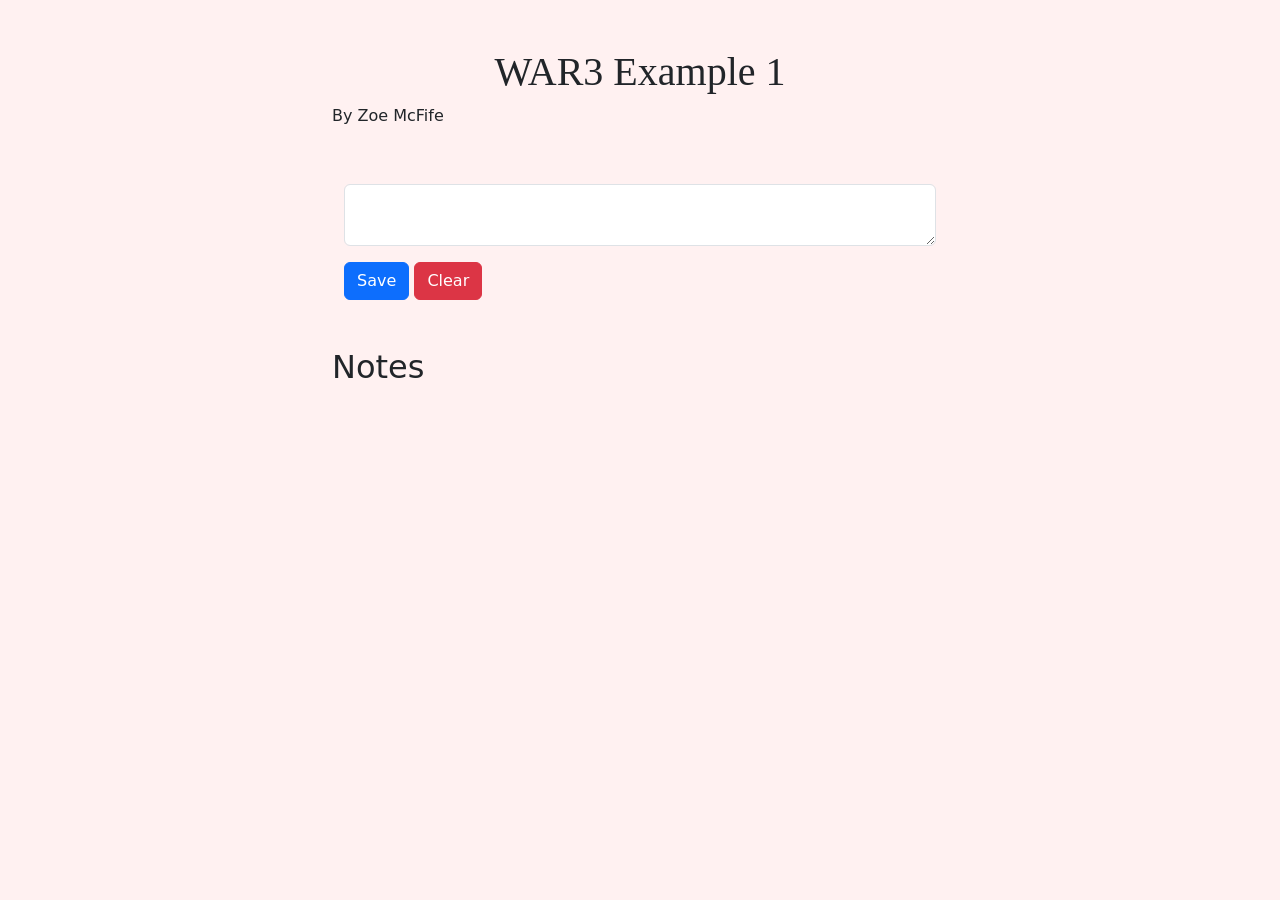
<file: Web Architectures/excercises/2026-10-08/index.html>
<!DOCTYPE html>
<html lang="en">
<head>
    <meta charset="UTF-8">
    <title>Uwu</title>
    <link href="https://cdn.jsdelivr.net/npm/bootstrap@5.3.8/dist/css/bootstrap.min.css" rel="stylesheet" integrity="sha384-sRIl4kxILFvY47J16cr9ZwB07vP4J8+LH7qKQnuqkuIAvNWLzeN8tE5YBujZqJLB" crossorigin="anonymous">
    <script src="https://cdn.jsdelivr.net/npm/bootstrap@5.3.8/dist/js/bootstrap.bundle.min.js" integrity="sha384-FKyoEForCGlyvwx9Hj09JcYn3nv7wiPVlz7YYwJrWVcXK/BmnVDxM+D2scQbITxI" crossorigin="anonymous"></script>
    <script src="script.js" defer></script>
    <link rel="preconnect" href="https://fonts.googleapis.com">
    <link rel="preconnect" href="https://fonts.gstatic.com" crossorigin>
    <link href="https://fonts.googleapis.com/css2?family=Isometra&family=Libre+Barcode+128+Text&display=swap" rel="stylesheet">
    <link rel="stylesheet" href="style.css">
</head>
<body>
    <div class="container col-6 mt-5">
        <h1 class="isometra-regular text-center">WAR3 Example 1</h1>
        <p>By Zoe McFife</p>
        <div class="container mb-5">
            <label for="content"></label><textarea id="content" class="form-control mt-3 mb-3">

            </textarea>
            <button id="saveBtn" class="btn btn-primary">Save</button>
            <button id="clearBtn" class="btn btn-danger">Clear</button>
        </div>

        <h2>Notes</h2>

        <div id="notes" class="container mt-3 mb-3"></div>
    </div>

</body>
</html>
</file>
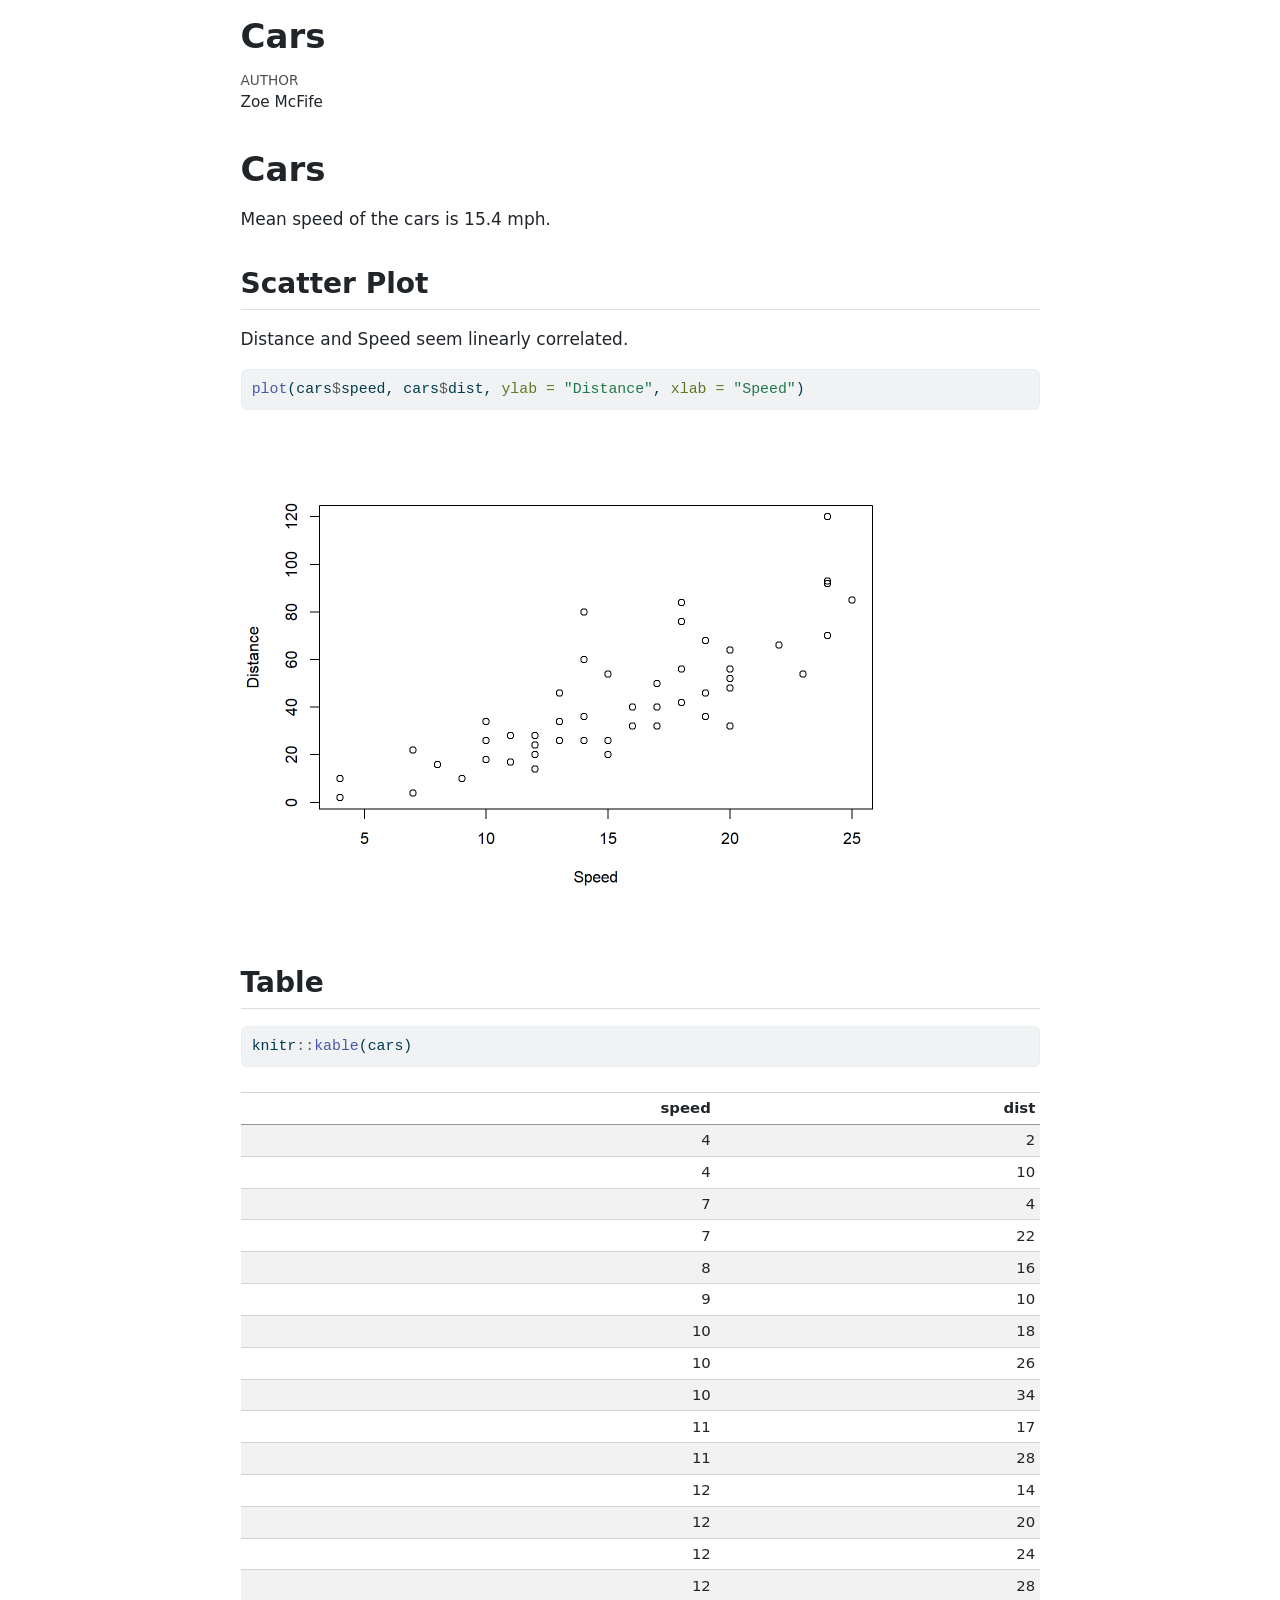
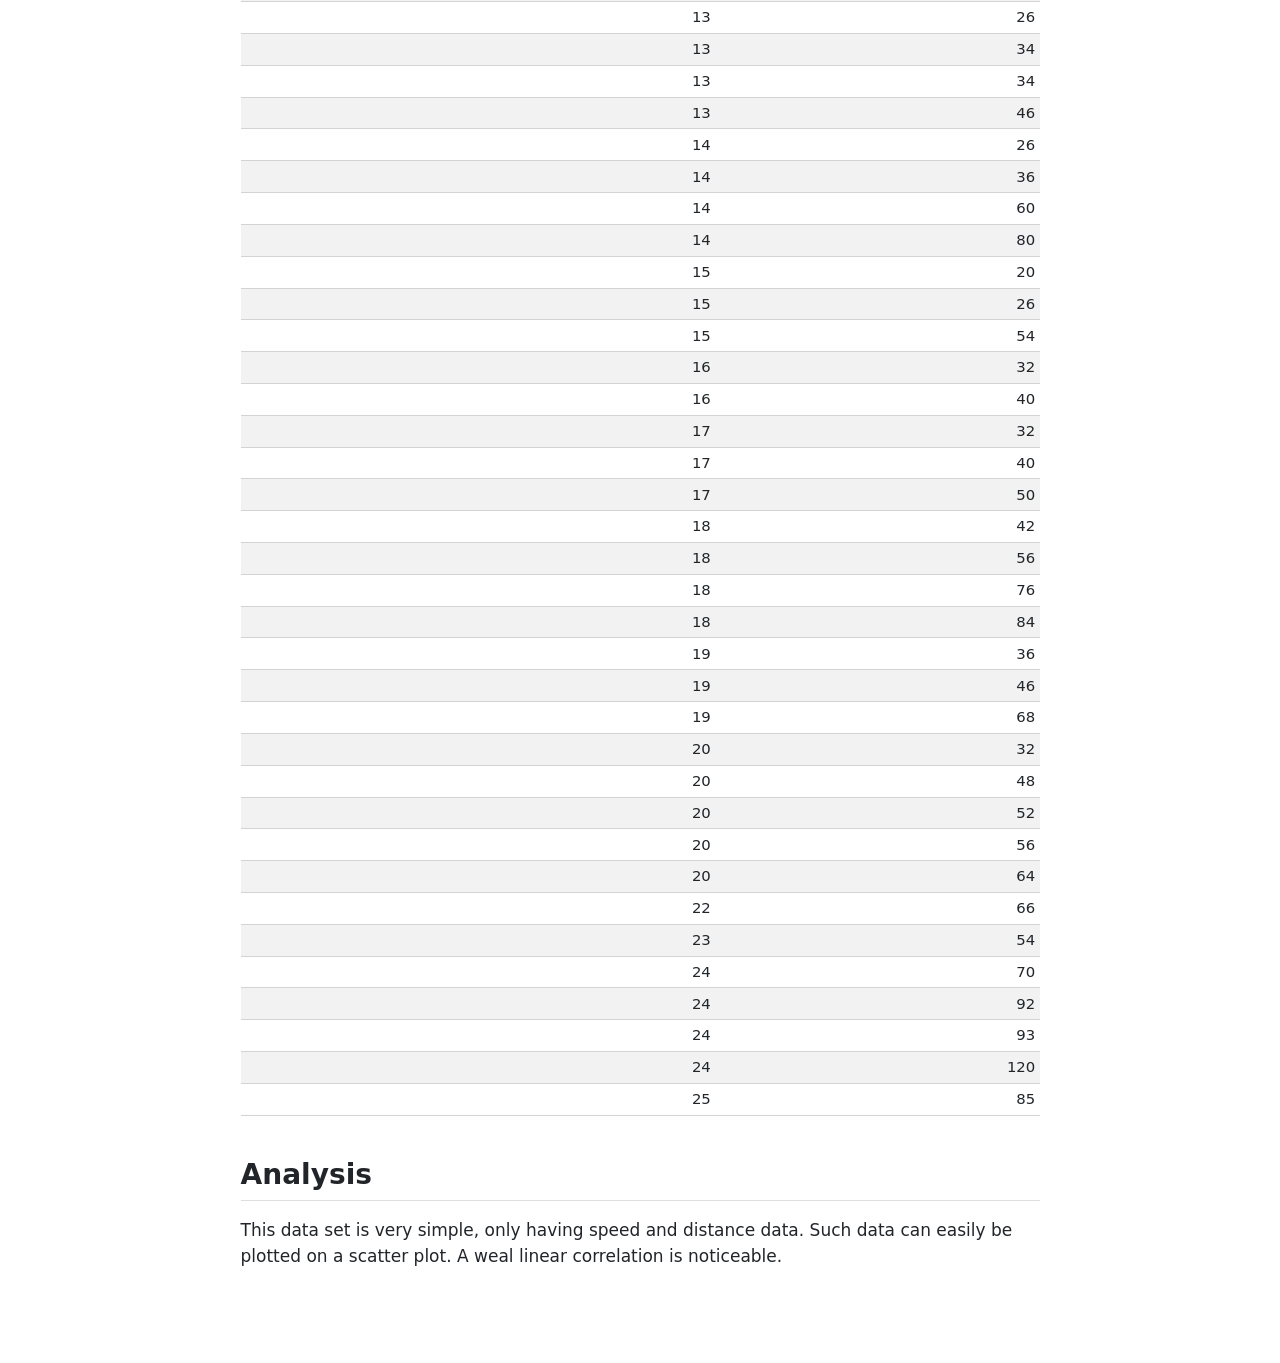
<file: Statistics/2026-10-06/cars.html>
<!DOCTYPE html>
<html xmlns="http://www.w3.org/1999/xhtml" lang="en" xml:lang="en"><head>

<meta charset="utf-8">
<meta name="generator" content="quarto-1.10.18">

<meta name="viewport" content="width=device-width, initial-scale=1.0, user-scalable=yes">

<meta name="author" content="Zoe McFife">

<title>Cars</title>
<style>
/* Default styles provided by pandoc.
** See https://pandoc.org/MANUAL.html#variables-for-html for config info.
*/
span.smallcaps{font-variant: small-caps;}
div.columns{display: flex; gap: 1.5em;}
div.column{flex: auto;}
@media screen {
div.columns{gap: min(4vw, 1.5em);}
div.column{overflow-x: auto;}
}
div.hanging-indent{margin-left: 1.5em; text-indent: -1.5em;}
ul.task-list{list-style: none;}
ul.task-list li input[type="checkbox"] {
  width: 0.8em;
  margin: 0 0.8em 0.2em -1em; /* quarto-specific, see https://github.com/quarto-dev/quarto-cli/issues/4556 */ 
  vertical-align: middle;
}
/* CSS for syntax highlighting */
html { -webkit-text-size-adjust: 100%; }
pre > code.sourceCode { white-space: pre; position: relative; }
pre > code.sourceCode > span { display: inline-block; line-height: 1.25; }
pre > code.sourceCode > span:empty { height: 1.2em; }
.sourceCode { overflow: visible; }
code.sourceCode > span { color: inherit; text-decoration: inherit; }
div.sourceCode { margin: 1em 0; }
pre.sourceCode { margin: 0; }
@media screen {
div.sourceCode { overflow: auto; }
}
@media print {
pre > code.sourceCode { white-space: pre-wrap; }
pre > code.sourceCode > span { text-indent: -5em; padding-left: 5em; }
}
pre.numberSource code
  { counter-reset: source-line 0; }
pre.numberSource code > span
  { position: relative; left: -4em; counter-increment: source-line; }
pre.numberSource code > span > a:first-child::before
  { content: counter(source-line);
    position: relative; left: -1em; text-align: right; vertical-align: baseline;
    border: none; display: inline-block;
    -webkit-touch-callout: none; -webkit-user-select: none;
    -khtml-user-select: none; -moz-user-select: none;
    -ms-user-select: none; user-select: none;
    padding: 0 4px; width: 4em;
  }
pre.numberSource { margin-left: 3em;  padding-left: 4px; }
div.sourceCode
  {   }
@media screen {
pre > code.sourceCode > span > a:first-child::before { text-decoration: underline; }
}
</style>


<script src="cars_files/libs/clipboard/clipboard.min.js"></script>
<script src="cars_files/libs/quarto-html/quarto.js" type="module"></script>
<script src="cars_files/libs/quarto-html/tabsets/tabsets.js" type="module"></script>
<script src="cars_files/libs/quarto-html/popper.min.js"></script>
<script src="cars_files/libs/quarto-html/tippy.umd.min.js"></script>
<script src="cars_files/libs/quarto-html/anchor.min.js"></script>
<link href="cars_files/libs/quarto-html/tippy.css" rel="stylesheet">
<link href="cars_files/libs/quarto-html/quarto-syntax-highlighting-64a204ab8560d761af7679ceaba22944.css" rel="stylesheet" id="quarto-text-highlighting-styles">
<script src="cars_files/libs/bootstrap/bootstrap.min.js"></script>
<link href="cars_files/libs/bootstrap/bootstrap-icons.css" rel="stylesheet">
<link href="cars_files/libs/bootstrap/bootstrap-215b371544c282197b31c8aa00ce3677.min.css" rel="stylesheet" append-hash="true" id="quarto-bootstrap" data-mode="light">


</head>

<body class="fullcontent quarto-light">

<div id="quarto-content" class="page-columns page-rows-contents page-layout-article">

<main class="content" id="quarto-document-content">

<header id="title-block-header" class="quarto-title-block default">
<div class="quarto-title">
<h1 class="title">Cars</h1>
</div>



<div class="quarto-title-meta">

    <div>
    <div class="quarto-title-meta-heading">Author</div>
    <div class="quarto-title-meta-contents">
             <p>Zoe McFife </p>
          </div>
  </div>
    
  
    
  </div>
  


</header>


<section id="cars" class="level1">
<h1>Cars</h1>
<p>Mean speed of the cars is 15.4 mph.</p>
<section id="scatter-plot" class="level2">
<h2 class="anchored" data-anchor-id="scatter-plot">Scatter Plot</h2>
<p>Distance and Speed seem linearly correlated.</p>
<div class="cell">
<div class="code-copy-outer-scaffold"><div class="sourceCode cell-code" id="cb1"><pre class="sourceCode r code-with-copy"><code class="sourceCode r"><span id="cb1-1"><a href="#cb1-1" aria-hidden="true" tabindex="-1"></a><span class="fu">plot</span>(cars<span class="sc">$</span>speed, cars<span class="sc">$</span>dist, <span class="at">ylab =</span> <span class="st">"Distance"</span>, <span class="at">xlab =</span> <span class="st">"Speed"</span>)</span></code></pre></div><button title="Copy to Clipboard" class="code-copy-button"><i class="bi"></i></button></div>
<div class="cell-output-display">
<div>
<figure class="figure">
<p><img src="cars_files/figure-html/cars-1.png" class="img-fluid figure-img" width="672"></p>
</figure>
</div>
</div>
</div>
</section>
<section id="table" class="level2">
<h2 class="anchored" data-anchor-id="table">Table</h2>
<div class="cell">
<div class="code-copy-outer-scaffold"><div class="sourceCode cell-code" id="cb2"><pre class="sourceCode r code-with-copy"><code class="sourceCode r"><span id="cb2-1"><a href="#cb2-1" aria-hidden="true" tabindex="-1"></a>knitr<span class="sc">::</span><span class="fu">kable</span>(cars)</span></code></pre></div><button title="Copy to Clipboard" class="code-copy-button"><i class="bi"></i></button></div>
<div class="cell-output-display">
<table class="caption-top table table-sm table-striped small">
<thead>
<tr class="header">
<th style="text-align: right;">speed</th>
<th style="text-align: right;">dist</th>
</tr>
</thead>
<tbody>
<tr class="odd">
<td style="text-align: right;">4</td>
<td style="text-align: right;">2</td>
</tr>
<tr class="even">
<td style="text-align: right;">4</td>
<td style="text-align: right;">10</td>
</tr>
<tr class="odd">
<td style="text-align: right;">7</td>
<td style="text-align: right;">4</td>
</tr>
<tr class="even">
<td style="text-align: right;">7</td>
<td style="text-align: right;">22</td>
</tr>
<tr class="odd">
<td style="text-align: right;">8</td>
<td style="text-align: right;">16</td>
</tr>
<tr class="even">
<td style="text-align: right;">9</td>
<td style="text-align: right;">10</td>
</tr>
<tr class="odd">
<td style="text-align: right;">10</td>
<td style="text-align: right;">18</td>
</tr>
<tr class="even">
<td style="text-align: right;">10</td>
<td style="text-align: right;">26</td>
</tr>
<tr class="odd">
<td style="text-align: right;">10</td>
<td style="text-align: right;">34</td>
</tr>
<tr class="even">
<td style="text-align: right;">11</td>
<td style="text-align: right;">17</td>
</tr>
<tr class="odd">
<td style="text-align: right;">11</td>
<td style="text-align: right;">28</td>
</tr>
<tr class="even">
<td style="text-align: right;">12</td>
<td style="text-align: right;">14</td>
</tr>
<tr class="odd">
<td style="text-align: right;">12</td>
<td style="text-align: right;">20</td>
</tr>
<tr class="even">
<td style="text-align: right;">12</td>
<td style="text-align: right;">24</td>
</tr>
<tr class="odd">
<td style="text-align: right;">12</td>
<td style="text-align: right;">28</td>
</tr>
<tr class="even">
<td style="text-align: right;">13</td>
<td style="text-align: right;">26</td>
</tr>
<tr class="odd">
<td style="text-align: right;">13</td>
<td style="text-align: right;">34</td>
</tr>
<tr class="even">
<td style="text-align: right;">13</td>
<td style="text-align: right;">34</td>
</tr>
<tr class="odd">
<td style="text-align: right;">13</td>
<td style="text-align: right;">46</td>
</tr>
<tr class="even">
<td style="text-align: right;">14</td>
<td style="text-align: right;">26</td>
</tr>
<tr class="odd">
<td style="text-align: right;">14</td>
<td style="text-align: right;">36</td>
</tr>
<tr class="even">
<td style="text-align: right;">14</td>
<td style="text-align: right;">60</td>
</tr>
<tr class="odd">
<td style="text-align: right;">14</td>
<td style="text-align: right;">80</td>
</tr>
<tr class="even">
<td style="text-align: right;">15</td>
<td style="text-align: right;">20</td>
</tr>
<tr class="odd">
<td style="text-align: right;">15</td>
<td style="text-align: right;">26</td>
</tr>
<tr class="even">
<td style="text-align: right;">15</td>
<td style="text-align: right;">54</td>
</tr>
<tr class="odd">
<td style="text-align: right;">16</td>
<td style="text-align: right;">32</td>
</tr>
<tr class="even">
<td style="text-align: right;">16</td>
<td style="text-align: right;">40</td>
</tr>
<tr class="odd">
<td style="text-align: right;">17</td>
<td style="text-align: right;">32</td>
</tr>
<tr class="even">
<td style="text-align: right;">17</td>
<td style="text-align: right;">40</td>
</tr>
<tr class="odd">
<td style="text-align: right;">17</td>
<td style="text-align: right;">50</td>
</tr>
<tr class="even">
<td style="text-align: right;">18</td>
<td style="text-align: right;">42</td>
</tr>
<tr class="odd">
<td style="text-align: right;">18</td>
<td style="text-align: right;">56</td>
</tr>
<tr class="even">
<td style="text-align: right;">18</td>
<td style="text-align: right;">76</td>
</tr>
<tr class="odd">
<td style="text-align: right;">18</td>
<td style="text-align: right;">84</td>
</tr>
<tr class="even">
<td style="text-align: right;">19</td>
<td style="text-align: right;">36</td>
</tr>
<tr class="odd">
<td style="text-align: right;">19</td>
<td style="text-align: right;">46</td>
</tr>
<tr class="even">
<td style="text-align: right;">19</td>
<td style="text-align: right;">68</td>
</tr>
<tr class="odd">
<td style="text-align: right;">20</td>
<td style="text-align: right;">32</td>
</tr>
<tr class="even">
<td style="text-align: right;">20</td>
<td style="text-align: right;">48</td>
</tr>
<tr class="odd">
<td style="text-align: right;">20</td>
<td style="text-align: right;">52</td>
</tr>
<tr class="even">
<td style="text-align: right;">20</td>
<td style="text-align: right;">56</td>
</tr>
<tr class="odd">
<td style="text-align: right;">20</td>
<td style="text-align: right;">64</td>
</tr>
<tr class="even">
<td style="text-align: right;">22</td>
<td style="text-align: right;">66</td>
</tr>
<tr class="odd">
<td style="text-align: right;">23</td>
<td style="text-align: right;">54</td>
</tr>
<tr class="even">
<td style="text-align: right;">24</td>
<td style="text-align: right;">70</td>
</tr>
<tr class="odd">
<td style="text-align: right;">24</td>
<td style="text-align: right;">92</td>
</tr>
<tr class="even">
<td style="text-align: right;">24</td>
<td style="text-align: right;">93</td>
</tr>
<tr class="odd">
<td style="text-align: right;">24</td>
<td style="text-align: right;">120</td>
</tr>
<tr class="even">
<td style="text-align: right;">25</td>
<td style="text-align: right;">85</td>
</tr>
</tbody>
</table>
</div>
</div>
</section>
<section id="analysis" class="level2">
<h2 class="anchored" data-anchor-id="analysis">Analysis</h2>
<p>This data set is very simple, only having speed and distance data. Such data can easily be plotted on a scatter plot. A weal linear correlation is noticeable.</p>
</section>
</section>

</main>
<!-- /main column -->
<script id="quarto-html-after-body" type="application/javascript">
  window.document.addEventListener("DOMContentLoaded", function (event) {
    const icon = "";
    const anchorJS = new window.AnchorJS();
    anchorJS.options = {
      placement: 'right',
      icon: icon
    };
    anchorJS.add('.anchored');
    const isCodeAnnotation = (el) => {
      for (const clz of el.classList) {
        if (clz.startsWith('code-annotation-')) {                     
          return true;
        }
      }
      return false;
    }
    const onCopySuccess = function(e) {
      // button target
      const button = e.trigger;
      // don't keep focus
      button.blur();
      // flash "checked"
      button.classList.add('code-copy-button-checked');
      var currentTitle = button.getAttribute("title");
      button.setAttribute("title", "Copied!");
      let tooltip;
      if (window.bootstrap) {
        button.setAttribute("data-bs-toggle", "tooltip");
        button.setAttribute("data-bs-placement", "left");
        button.setAttribute("data-bs-title", "Copied!");
        tooltip = new bootstrap.Tooltip(button, 
          { trigger: "manual", 
            customClass: "code-copy-button-tooltip",
            offset: [0, -8]});
        tooltip.show();    
      }
      setTimeout(function() {
        if (tooltip) {
          tooltip.hide();
          button.removeAttribute("data-bs-title");
          button.removeAttribute("data-bs-toggle");
          button.removeAttribute("data-bs-placement");
        }
        button.setAttribute("title", currentTitle);
        button.classList.remove('code-copy-button-checked');
      }, 1000);
      // clear code selection
      e.clearSelection();
    }
    const getTextToCopy = function(trigger) {
      const outerScaffold = trigger.parentElement.cloneNode(true);
      const codeEl = outerScaffold.querySelector('code');
      for (const childEl of codeEl.children) {
        if (isCodeAnnotation(childEl)) {
          childEl.remove();
        }
      }
      return codeEl.innerText;
    }
    const clipboard = new window.ClipboardJS('.code-copy-button:not([data-in-quarto-modal])', {
      text: getTextToCopy
    });
    clipboard.on('success', onCopySuccess);
    if (window.document.getElementById('quarto-embedded-source-code-modal')) {
      const clipboardModal = new window.ClipboardJS('.code-copy-button[data-in-quarto-modal]', {
        text: getTextToCopy,
        container: window.document.getElementById('quarto-embedded-source-code-modal')
      });
      clipboardModal.on('success', onCopySuccess);
    }
      var localhostRegex = new RegExp(/^(?:http|https):\/\/localhost\:?[0-9]*\//);
      var mailtoRegex = new RegExp(/^mailto:/);
        var filterRegex = new RegExp('/' + window.location.host + '/');
      var isInternal = (href) => {
          return filterRegex.test(href) || localhostRegex.test(href) || mailtoRegex.test(href);
      }
      // Inspect non-navigation links and adorn them if external
     var links = window.document.querySelectorAll('a[href]:not(.nav-link):not(.navbar-brand):not(.toc-action):not(.sidebar-link):not(.sidebar-item-toggle):not(.pagination-link):not(.no-external):not([aria-hidden]):not(.dropdown-item):not(.quarto-navigation-tool):not(.about-link)');
      for (var i=0; i<links.length; i++) {
        const link = links[i];
        if (!isInternal(link.href)) {
          // undo the damage that might have been done by quarto-nav.js in the case of
          // links that we want to consider external
          if (link.dataset.originalHref !== undefined) {
            link.href = link.dataset.originalHref;
          }
        }
      }
    function tippyHover(el, contentFn, onTriggerFn, onUntriggerFn) {
      const config = {
        allowHTML: true,
        maxWidth: 500,
        delay: 100,
        arrow: false,
        appendTo: function(el) {
            return el.parentElement;
        },
        interactive: true,
        interactiveBorder: 10,
        theme: 'quarto',
        placement: 'bottom-start',
      };
      if (contentFn) {
        config.content = contentFn;
      }
      if (onTriggerFn) {
        config.onTrigger = onTriggerFn;
      }
      if (onUntriggerFn) {
        config.onUntrigger = onUntriggerFn;
      }
      window.tippy(el, config); 
    }
    const noterefs = window.document.querySelectorAll('a[role="doc-noteref"]');
    for (var i=0; i<noterefs.length; i++) {
      const ref = noterefs[i];
      tippyHover(ref, function() {
        // use id or data attribute instead here
        let href = ref.getAttribute('data-footnote-href') || ref.getAttribute('href');
        try { href = new URL(href).hash; } catch {}
        const id = href.replace(/^#\/?/, "");
        const note = window.document.getElementById(id);
        if (note) {
          return note.innerHTML;
        } else {
          return "";
        }
      });
    }
    const xrefs = window.document.querySelectorAll('a.quarto-xref');
    const processXRef = (id, note) => {
      // Strip column container classes
      const stripColumnClz = (el) => {
        el.classList.remove("page-full", "page-columns");
        if (el.children) {
          for (const child of el.children) {
            stripColumnClz(child);
          }
        }
      }
      stripColumnClz(note)
      if (id === null || id.startsWith('sec-')) {
        // Special case sections, only their first couple elements
        const container = document.createElement("div");
        if (note.children && note.children.length > 2) {
          container.appendChild(note.children[0].cloneNode(true));
          for (let i = 1; i < note.children.length; i++) {
            const child = note.children[i];
            if (child.tagName === "P" && child.innerText === "") {
              continue;
            } else {
              container.appendChild(child.cloneNode(true));
              break;
            }
          }
          if (window.Quarto?.typesetMath) {
            window.Quarto.typesetMath(container);
          }
          return container.innerHTML
        } else {
          if (window.Quarto?.typesetMath) {
            window.Quarto.typesetMath(note);
          }
          return note.innerHTML;
        }
      } else {
        // Remove any anchor links if they are present
        const anchorLink = note.querySelector('a.anchorjs-link');
        if (anchorLink) {
          anchorLink.remove();
        }
        if (window.Quarto?.typesetMath) {
          window.Quarto.typesetMath(note);
        }
        if (note.classList.contains("callout")) {
          return note.outerHTML;
        } else {
          return note.innerHTML;
        }
      }
    }
    for (var i=0; i<xrefs.length; i++) {
      const xref = xrefs[i];
      tippyHover(xref, undefined, function(instance) {
        instance.disable();
        let url = xref.getAttribute('href');
        let hash = undefined; 
        if (url.startsWith('#')) {
          hash = url;
        } else {
          try { hash = new URL(url).hash; } catch {}
        }
        if (hash) {
          const id = hash.replace(/^#\/?/, "");
          const note = window.document.getElementById(id);
          if (note !== null) {
            try {
              const html = processXRef(id, note.cloneNode(true));
              instance.setContent(html);
            } finally {
              instance.enable();
              instance.show();
            }
          } else {
            // See if we can fetch this
            fetch(url.split('#')[0])
            .then(res => res.text())
            .then(html => {
              const parser = new DOMParser();
              const htmlDoc = parser.parseFromString(html, "text/html");
              const note = htmlDoc.getElementById(id);
              if (note !== null) {
                const html = processXRef(id, note);
                instance.setContent(html);
              } 
            }).finally(() => {
              instance.enable();
              instance.show();
            });
          }
        } else {
          // See if we can fetch a full url (with no hash to target)
          // This is a special case and we should probably do some content thinning / targeting
          fetch(url)
          .then(res => res.text())
          .then(html => {
            const parser = new DOMParser();
            const htmlDoc = parser.parseFromString(html, "text/html");
            const note = htmlDoc.querySelector('main.content');
            if (note !== null) {
              // This should only happen for chapter cross references
              // (since there is no id in the URL)
              // remove the first header
              if (note.children.length > 0 && note.children[0].tagName === "HEADER") {
                note.children[0].remove();
              }
              const html = processXRef(null, note);
              instance.setContent(html);
            } 
          }).finally(() => {
            instance.enable();
            instance.show();
          });
        }
      }, function(instance) {
      });
    }
        let selectedAnnoteEl;
        const selectorForAnnotation = ( cell, annotation) => {
          let cellAttr = 'data-code-cell="' + cell + '"';
          let lineAttr = 'data-code-annotation="' +  annotation + '"';
          const selector = 'span[' + cellAttr + '][' + lineAttr + ']';
          return selector;
        }
        const selectCodeLines = (annoteEl) => {
          const doc = window.document;
          const targetCell = annoteEl.getAttribute("data-target-cell");
          const targetAnnotation = annoteEl.getAttribute("data-target-annotation");
          const annoteSpan = window.document.querySelector(selectorForAnnotation(targetCell, targetAnnotation));
          const lines = annoteSpan.getAttribute("data-code-lines").split(",");
          const lineIds = lines.map((line) => {
            return targetCell + "-" + line;
          })
          let top = null;
          let height = null;
          let parent = null;
          if (lineIds.length > 0) {
              //compute the position of the single el (top and bottom and make a div)
              const el = window.document.getElementById(lineIds[0]);
              top = el.offsetTop;
              height = el.offsetHeight;
              parent = el.parentElement.parentElement;
            if (lineIds.length > 1) {
              const lastEl = window.document.getElementById(lineIds[lineIds.length - 1]);
              const bottom = lastEl.offsetTop + lastEl.offsetHeight;
              height = bottom - top;
            }
            if (top !== null && height !== null && parent !== null) {
              // cook up a div (if necessary) and position it 
              let div = window.document.getElementById("code-annotation-line-highlight");
              if (div === null) {
                div = window.document.createElement("div");
                div.setAttribute("id", "code-annotation-line-highlight");
                div.style.position = 'absolute';
                parent.appendChild(div);
              }
              div.style.top = top - 2 + "px";
              div.style.height = height + 4 + "px";
              div.style.left = 0;
              let gutterDiv = window.document.getElementById("code-annotation-line-highlight-gutter");
              if (gutterDiv === null) {
                gutterDiv = window.document.createElement("div");
                gutterDiv.setAttribute("id", "code-annotation-line-highlight-gutter");
                gutterDiv.style.position = 'absolute';
                const codeCell = window.document.getElementById(targetCell);
                const gutter = codeCell.querySelector('.code-annotation-gutter');
                gutter.appendChild(gutterDiv);
              }
              gutterDiv.style.top = top - 2 + "px";
              gutterDiv.style.height = height + 4 + "px";
            }
            selectedAnnoteEl = annoteEl;
          }
        };
        const unselectCodeLines = () => {
          const elementsIds = ["code-annotation-line-highlight", "code-annotation-line-highlight-gutter"];
          elementsIds.forEach((elId) => {
            const div = window.document.getElementById(elId);
            if (div) {
              div.remove();
            }
          });
          selectedAnnoteEl = undefined;
        };
          // Handle positioning of the toggle
      window.addEventListener(
        "resize",
        throttle(() => {
          elRect = undefined;
          if (selectedAnnoteEl) {
            selectCodeLines(selectedAnnoteEl);
          }
        }, 10)
      );
      function throttle(fn, ms) {
      let throttle = false;
      let timer;
        return (...args) => {
          if(!throttle) { // first call gets through
              fn.apply(this, args);
              throttle = true;
          } else { // all the others get throttled
              if(timer) clearTimeout(timer); // cancel #2
              timer = setTimeout(() => {
                fn.apply(this, args);
                timer = throttle = false;
              }, ms);
          }
        };
      }
        // Attach click handler to the DT
        const annoteDls = window.document.querySelectorAll('dt[data-target-cell]');
        for (const annoteDlNode of annoteDls) {
          annoteDlNode.addEventListener('click', (event) => {
            const clickedEl = event.target;
            if (clickedEl !== selectedAnnoteEl) {
              unselectCodeLines();
              const activeEl = window.document.querySelector('dt[data-target-cell].code-annotation-active');
              if (activeEl) {
                activeEl.classList.remove('code-annotation-active');
              }
              selectCodeLines(clickedEl);
              clickedEl.classList.add('code-annotation-active');
            } else {
              // Unselect the line
              unselectCodeLines();
              clickedEl.classList.remove('code-annotation-active');
            }
          });
        }
    const findCites = (el) => {
      const parentEl = el.parentElement;
      if (parentEl) {
        const cites = parentEl.dataset.cites;
        if (cites) {
          return {
            el,
            cites: cites.split(' ')
          };
        } else {
          return findCites(el.parentElement)
        }
      } else {
        return undefined;
      }
    };
    var bibliorefs = window.document.querySelectorAll('a[role="doc-biblioref"]');
    for (var i=0; i<bibliorefs.length; i++) {
      const ref = bibliorefs[i];
      const citeInfo = findCites(ref);
      if (citeInfo) {
        tippyHover(citeInfo.el, function() {
          var popup = window.document.createElement('div');
          citeInfo.cites.forEach(function(cite) {
            var citeDiv = window.document.createElement('div');
            citeDiv.classList.add('hanging-indent');
            citeDiv.classList.add('csl-entry');
            var biblioDiv = window.document.getElementById('ref-' + cite);
            if (biblioDiv) {
              citeDiv.innerHTML = biblioDiv.innerHTML;
            }
            popup.appendChild(citeDiv);
          });
          return popup.innerHTML;
        });
      }
    }
  });
  </script>
</div> <!-- /content -->




</body></html>
</file>
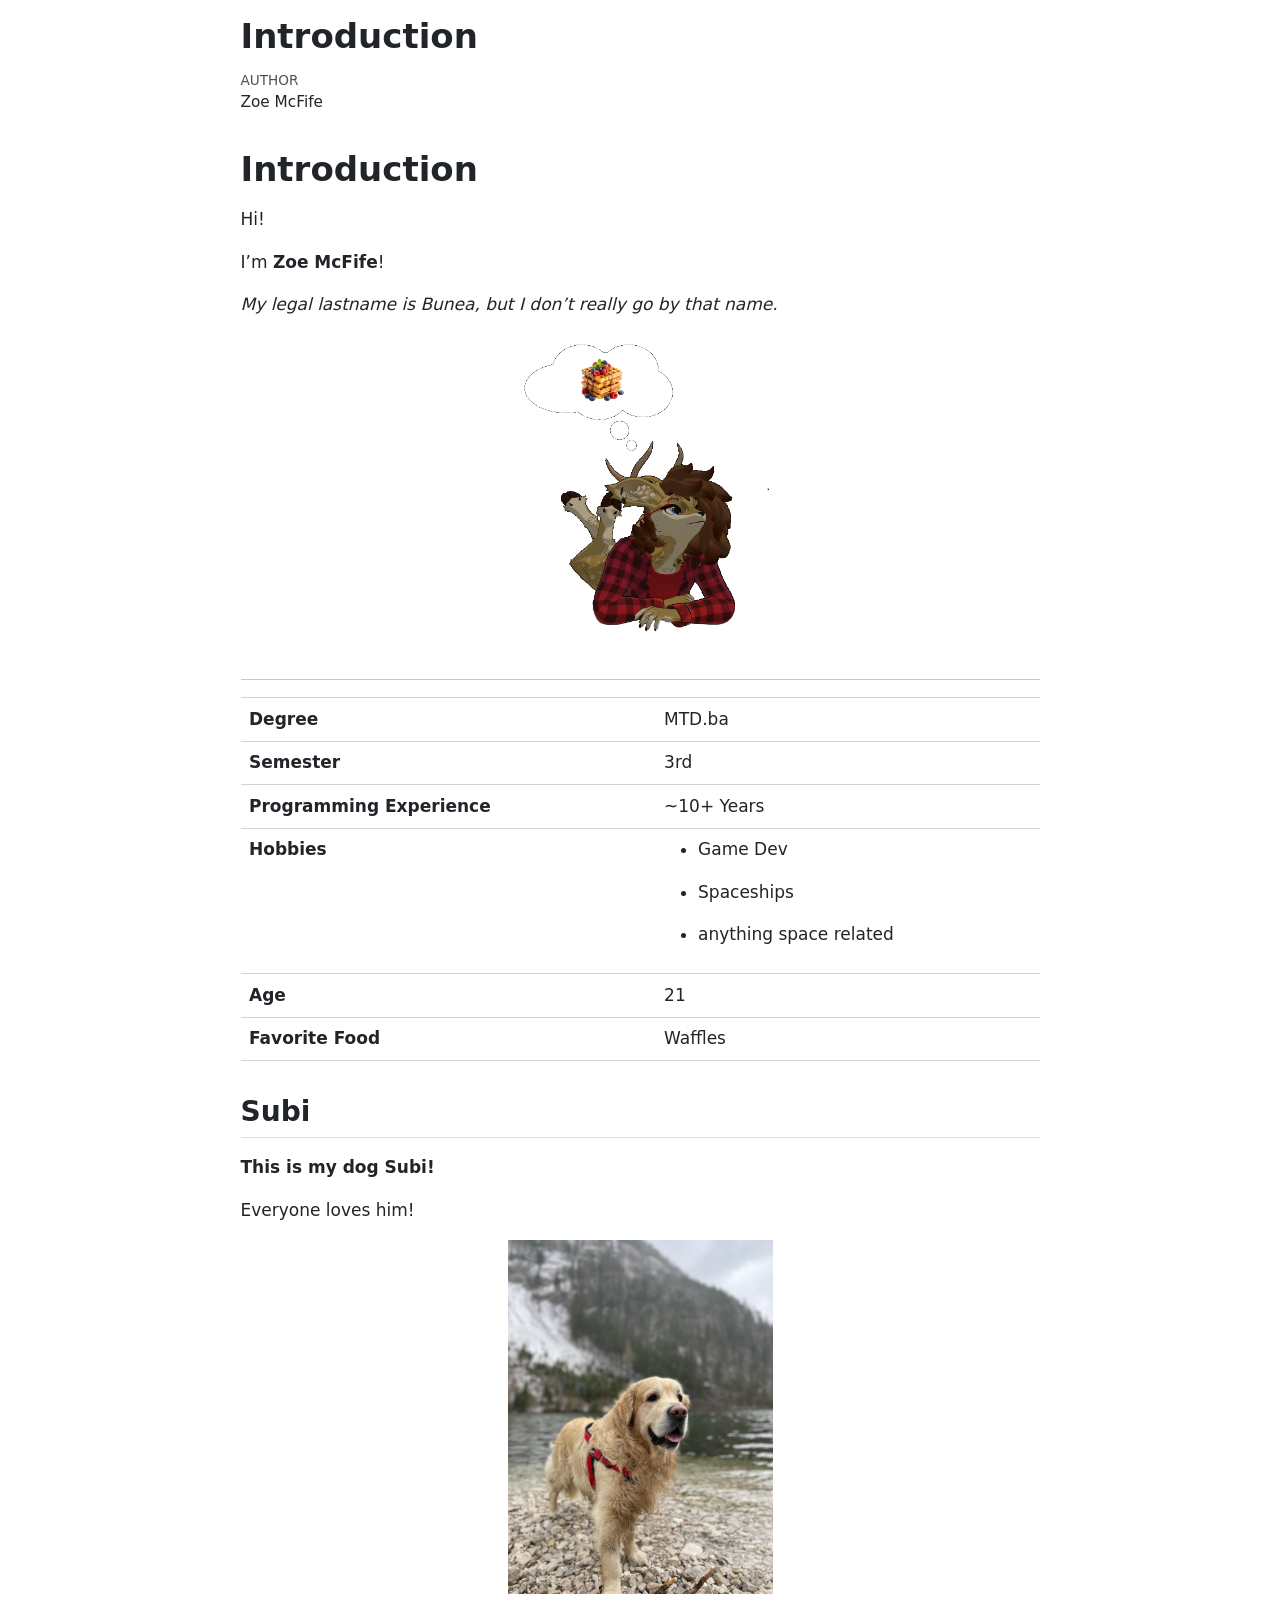
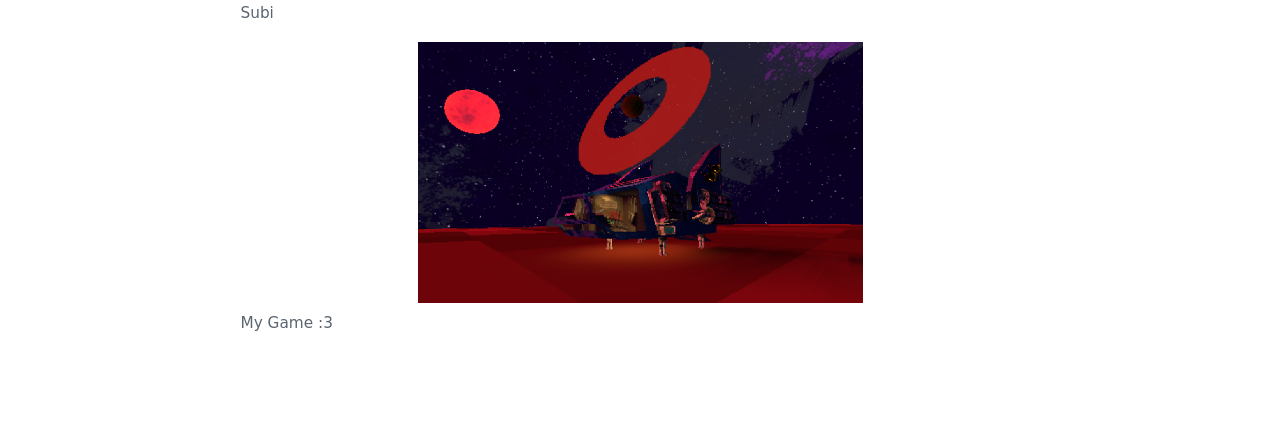
<file: Statistics/2026-10-06/Introduction.html>
<!DOCTYPE html>
<html xmlns="http://www.w3.org/1999/xhtml" lang="en" xml:lang="en"><head>

<meta charset="utf-8">
<meta name="generator" content="quarto-1.10.18">

<meta name="viewport" content="width=device-width, initial-scale=1.0, user-scalable=yes">

<meta name="author" content="Zoe McFife">

<title>Introduction</title>
<style>
/* Default styles provided by pandoc.
** See https://pandoc.org/MANUAL.html#variables-for-html for config info.
*/
span.smallcaps{font-variant: small-caps;}
div.columns{display: flex; gap: 1.5em;}
div.column{flex: auto;}
@media screen {
div.columns{gap: min(4vw, 1.5em);}
div.column{overflow-x: auto;}
}
div.hanging-indent{margin-left: 1.5em; text-indent: -1.5em;}
ul.task-list{list-style: none;}
ul.task-list li input[type="checkbox"] {
  width: 0.8em;
  margin: 0 0.8em 0.2em -1em; /* quarto-specific, see https://github.com/quarto-dev/quarto-cli/issues/4556 */ 
  vertical-align: middle;
}
</style>


<script src="Introduction_files/libs/clipboard/clipboard.min.js"></script>
<script src="Introduction_files/libs/quarto-html/quarto.js" type="module"></script>
<script src="Introduction_files/libs/quarto-html/tabsets/tabsets.js" type="module"></script>
<script src="Introduction_files/libs/quarto-html/popper.min.js"></script>
<script src="Introduction_files/libs/quarto-html/tippy.umd.min.js"></script>
<script src="Introduction_files/libs/quarto-html/anchor.min.js"></script>
<link href="Introduction_files/libs/quarto-html/tippy.css" rel="stylesheet">
<link href="Introduction_files/libs/quarto-html/quarto-syntax-highlighting-64a204ab8560d761af7679ceaba22944.css" rel="stylesheet" id="quarto-text-highlighting-styles">
<script src="Introduction_files/libs/bootstrap/bootstrap.min.js"></script>
<link href="Introduction_files/libs/bootstrap/bootstrap-icons.css" rel="stylesheet">
<link href="Introduction_files/libs/bootstrap/bootstrap-215b371544c282197b31c8aa00ce3677.min.css" rel="stylesheet" append-hash="true" id="quarto-bootstrap" data-mode="light">


</head>

<body class="fullcontent quarto-light">

<div id="quarto-content" class="page-columns page-rows-contents page-layout-article">

<main class="content" id="quarto-document-content">

<header id="title-block-header" class="quarto-title-block default">
<div class="quarto-title">
<h1 class="title">Introduction</h1>
</div>



<div class="quarto-title-meta">

    <div>
    <div class="quarto-title-meta-heading">Author</div>
    <div class="quarto-title-meta-contents">
             <p>Zoe McFife </p>
          </div>
  </div>
    
  
    
  </div>
  


</header>


<section id="introduction" class="level1">
<h1>Introduction</h1>
<p>Hi!</p>
<p>I’m <strong>Zoe McFife</strong>!</p>
<p><em>My legal lastname is Bunea, but I don’t really go by that name.</em></p>
<div class="quarto-figure quarto-figure-center">
<figure class="figure">
<p><img src="images/clipboard-1608073531.png" class="img-fluid quarto-figure quarto-figure-center figure-img" width="264"></p>
</figure>
</div>
<hr>
<table class="caption-top table">
<colgroup>
<col style="width: 40%">
<col style="width: 37%">
</colgroup>
<tbody>
<tr class="odd">
<td><strong>Degree</strong></td>
<td>MTD.ba</td>
</tr>
<tr class="even">
<td><strong>Semester</strong></td>
<td>3rd</td>
</tr>
<tr class="odd">
<td><strong>Programming Experience</strong></td>
<td>~10+ Years</td>
</tr>
<tr class="even">
<td><strong>Hobbies</strong></td>
<td><ul>
<li><p>Game Dev</p></li>
<li><p>Spaceships</p></li>
<li><p>anything space related</p></li>
</ul></td>
</tr>
<tr class="odd">
<td><strong>Age</strong></td>
<td>21</td>
</tr>
<tr class="even">
<td><strong>Favorite Food</strong></td>
<td>Waffles</td>
</tr>
</tbody>
</table>
<section id="subi" class="level2">
<h2 class="anchored" data-anchor-id="subi">Subi</h2>
<p><strong>This is my dog Subi!</strong></p>
<p>Everyone loves him!</p>
<div class="quarto-figure quarto-figure-center">
<figure class="figure">
<p><img src="images/clipboard-335084448.png" class="img-fluid figure-img" width="265"></p>
<figcaption>Subi</figcaption>
</figure>
</div>
<div class="quarto-figure quarto-figure-center">
<figure class="figure">
<p><img src="images/clipboard-3279552099.png" class="img-fluid figure-img" width="445"></p>
<figcaption>My Game :3</figcaption>
</figure>
</div>
</section>
</section>

</main>
<!-- /main column -->
<script id="quarto-html-after-body" type="application/javascript">
  window.document.addEventListener("DOMContentLoaded", function (event) {
    const icon = "";
    const anchorJS = new window.AnchorJS();
    anchorJS.options = {
      placement: 'right',
      icon: icon
    };
    anchorJS.add('.anchored');
    const isCodeAnnotation = (el) => {
      for (const clz of el.classList) {
        if (clz.startsWith('code-annotation-')) {                     
          return true;
        }
      }
      return false;
    }
    const onCopySuccess = function(e) {
      // button target
      const button = e.trigger;
      // don't keep focus
      button.blur();
      // flash "checked"
      button.classList.add('code-copy-button-checked');
      var currentTitle = button.getAttribute("title");
      button.setAttribute("title", "Copied!");
      let tooltip;
      if (window.bootstrap) {
        button.setAttribute("data-bs-toggle", "tooltip");
        button.setAttribute("data-bs-placement", "left");
        button.setAttribute("data-bs-title", "Copied!");
        tooltip = new bootstrap.Tooltip(button, 
          { trigger: "manual", 
            customClass: "code-copy-button-tooltip",
            offset: [0, -8]});
        tooltip.show();    
      }
      setTimeout(function() {
        if (tooltip) {
          tooltip.hide();
          button.removeAttribute("data-bs-title");
          button.removeAttribute("data-bs-toggle");
          button.removeAttribute("data-bs-placement");
        }
        button.setAttribute("title", currentTitle);
        button.classList.remove('code-copy-button-checked');
      }, 1000);
      // clear code selection
      e.clearSelection();
    }
    const getTextToCopy = function(trigger) {
      const outerScaffold = trigger.parentElement.cloneNode(true);
      const codeEl = outerScaffold.querySelector('code');
      for (const childEl of codeEl.children) {
        if (isCodeAnnotation(childEl)) {
          childEl.remove();
        }
      }
      return codeEl.innerText;
    }
    const clipboard = new window.ClipboardJS('.code-copy-button:not([data-in-quarto-modal])', {
      text: getTextToCopy
    });
    clipboard.on('success', onCopySuccess);
    if (window.document.getElementById('quarto-embedded-source-code-modal')) {
      const clipboardModal = new window.ClipboardJS('.code-copy-button[data-in-quarto-modal]', {
        text: getTextToCopy,
        container: window.document.getElementById('quarto-embedded-source-code-modal')
      });
      clipboardModal.on('success', onCopySuccess);
    }
      var localhostRegex = new RegExp(/^(?:http|https):\/\/localhost\:?[0-9]*\//);
      var mailtoRegex = new RegExp(/^mailto:/);
        var filterRegex = new RegExp('/' + window.location.host + '/');
      var isInternal = (href) => {
          return filterRegex.test(href) || localhostRegex.test(href) || mailtoRegex.test(href);
      }
      // Inspect non-navigation links and adorn them if external
     var links = window.document.querySelectorAll('a[href]:not(.nav-link):not(.navbar-brand):not(.toc-action):not(.sidebar-link):not(.sidebar-item-toggle):not(.pagination-link):not(.no-external):not([aria-hidden]):not(.dropdown-item):not(.quarto-navigation-tool):not(.about-link)');
      for (var i=0; i<links.length; i++) {
        const link = links[i];
        if (!isInternal(link.href)) {
          // undo the damage that might have been done by quarto-nav.js in the case of
          // links that we want to consider external
          if (link.dataset.originalHref !== undefined) {
            link.href = link.dataset.originalHref;
          }
        }
      }
    function tippyHover(el, contentFn, onTriggerFn, onUntriggerFn) {
      const config = {
        allowHTML: true,
        maxWidth: 500,
        delay: 100,
        arrow: false,
        appendTo: function(el) {
            return el.parentElement;
        },
        interactive: true,
        interactiveBorder: 10,
        theme: 'quarto',
        placement: 'bottom-start',
      };
      if (contentFn) {
        config.content = contentFn;
      }
      if (onTriggerFn) {
        config.onTrigger = onTriggerFn;
      }
      if (onUntriggerFn) {
        config.onUntrigger = onUntriggerFn;
      }
      window.tippy(el, config); 
    }
    const noterefs = window.document.querySelectorAll('a[role="doc-noteref"]');
    for (var i=0; i<noterefs.length; i++) {
      const ref = noterefs[i];
      tippyHover(ref, function() {
        // use id or data attribute instead here
        let href = ref.getAttribute('data-footnote-href') || ref.getAttribute('href');
        try { href = new URL(href).hash; } catch {}
        const id = href.replace(/^#\/?/, "");
        const note = window.document.getElementById(id);
        if (note) {
          return note.innerHTML;
        } else {
          return "";
        }
      });
    }
    const xrefs = window.document.querySelectorAll('a.quarto-xref');
    const processXRef = (id, note) => {
      // Strip column container classes
      const stripColumnClz = (el) => {
        el.classList.remove("page-full", "page-columns");
        if (el.children) {
          for (const child of el.children) {
            stripColumnClz(child);
          }
        }
      }
      stripColumnClz(note)
      if (id === null || id.startsWith('sec-')) {
        // Special case sections, only their first couple elements
        const container = document.createElement("div");
        if (note.children && note.children.length > 2) {
          container.appendChild(note.children[0].cloneNode(true));
          for (let i = 1; i < note.children.length; i++) {
            const child = note.children[i];
            if (child.tagName === "P" && child.innerText === "") {
              continue;
            } else {
              container.appendChild(child.cloneNode(true));
              break;
            }
          }
          if (window.Quarto?.typesetMath) {
            window.Quarto.typesetMath(container);
          }
          return container.innerHTML
        } else {
          if (window.Quarto?.typesetMath) {
            window.Quarto.typesetMath(note);
          }
          return note.innerHTML;
        }
      } else {
        // Remove any anchor links if they are present
        const anchorLink = note.querySelector('a.anchorjs-link');
        if (anchorLink) {
          anchorLink.remove();
        }
        if (window.Quarto?.typesetMath) {
          window.Quarto.typesetMath(note);
        }
        if (note.classList.contains("callout")) {
          return note.outerHTML;
        } else {
          return note.innerHTML;
        }
      }
    }
    for (var i=0; i<xrefs.length; i++) {
      const xref = xrefs[i];
      tippyHover(xref, undefined, function(instance) {
        instance.disable();
        let url = xref.getAttribute('href');
        let hash = undefined; 
        if (url.startsWith('#')) {
          hash = url;
        } else {
          try { hash = new URL(url).hash; } catch {}
        }
        if (hash) {
          const id = hash.replace(/^#\/?/, "");
          const note = window.document.getElementById(id);
          if (note !== null) {
            try {
              const html = processXRef(id, note.cloneNode(true));
              instance.setContent(html);
            } finally {
              instance.enable();
              instance.show();
            }
          } else {
            // See if we can fetch this
            fetch(url.split('#')[0])
            .then(res => res.text())
            .then(html => {
              const parser = new DOMParser();
              const htmlDoc = parser.parseFromString(html, "text/html");
              const note = htmlDoc.getElementById(id);
              if (note !== null) {
                const html = processXRef(id, note);
                instance.setContent(html);
              } 
            }).finally(() => {
              instance.enable();
              instance.show();
            });
          }
        } else {
          // See if we can fetch a full url (with no hash to target)
          // This is a special case and we should probably do some content thinning / targeting
          fetch(url)
          .then(res => res.text())
          .then(html => {
            const parser = new DOMParser();
            const htmlDoc = parser.parseFromString(html, "text/html");
            const note = htmlDoc.querySelector('main.content');
            if (note !== null) {
              // This should only happen for chapter cross references
              // (since there is no id in the URL)
              // remove the first header
              if (note.children.length > 0 && note.children[0].tagName === "HEADER") {
                note.children[0].remove();
              }
              const html = processXRef(null, note);
              instance.setContent(html);
            } 
          }).finally(() => {
            instance.enable();
            instance.show();
          });
        }
      }, function(instance) {
      });
    }
        let selectedAnnoteEl;
        const selectorForAnnotation = ( cell, annotation) => {
          let cellAttr = 'data-code-cell="' + cell + '"';
          let lineAttr = 'data-code-annotation="' +  annotation + '"';
          const selector = 'span[' + cellAttr + '][' + lineAttr + ']';
          return selector;
        }
        const selectCodeLines = (annoteEl) => {
          const doc = window.document;
          const targetCell = annoteEl.getAttribute("data-target-cell");
          const targetAnnotation = annoteEl.getAttribute("data-target-annotation");
          const annoteSpan = window.document.querySelector(selectorForAnnotation(targetCell, targetAnnotation));
          const lines = annoteSpan.getAttribute("data-code-lines").split(",");
          const lineIds = lines.map((line) => {
            return targetCell + "-" + line;
          })
          let top = null;
          let height = null;
          let parent = null;
          if (lineIds.length > 0) {
              //compute the position of the single el (top and bottom and make a div)
              const el = window.document.getElementById(lineIds[0]);
              top = el.offsetTop;
              height = el.offsetHeight;
              parent = el.parentElement.parentElement;
            if (lineIds.length > 1) {
              const lastEl = window.document.getElementById(lineIds[lineIds.length - 1]);
              const bottom = lastEl.offsetTop + lastEl.offsetHeight;
              height = bottom - top;
            }
            if (top !== null && height !== null && parent !== null) {
              // cook up a div (if necessary) and position it 
              let div = window.document.getElementById("code-annotation-line-highlight");
              if (div === null) {
                div = window.document.createElement("div");
                div.setAttribute("id", "code-annotation-line-highlight");
                div.style.position = 'absolute';
                parent.appendChild(div);
              }
              div.style.top = top - 2 + "px";
              div.style.height = height + 4 + "px";
              div.style.left = 0;
              let gutterDiv = window.document.getElementById("code-annotation-line-highlight-gutter");
              if (gutterDiv === null) {
                gutterDiv = window.document.createElement("div");
                gutterDiv.setAttribute("id", "code-annotation-line-highlight-gutter");
                gutterDiv.style.position = 'absolute';
                const codeCell = window.document.getElementById(targetCell);
                const gutter = codeCell.querySelector('.code-annotation-gutter');
                gutter.appendChild(gutterDiv);
              }
              gutterDiv.style.top = top - 2 + "px";
              gutterDiv.style.height = height + 4 + "px";
            }
            selectedAnnoteEl = annoteEl;
          }
        };
        const unselectCodeLines = () => {
          const elementsIds = ["code-annotation-line-highlight", "code-annotation-line-highlight-gutter"];
          elementsIds.forEach((elId) => {
            const div = window.document.getElementById(elId);
            if (div) {
              div.remove();
            }
          });
          selectedAnnoteEl = undefined;
        };
          // Handle positioning of the toggle
      window.addEventListener(
        "resize",
        throttle(() => {
          elRect = undefined;
          if (selectedAnnoteEl) {
            selectCodeLines(selectedAnnoteEl);
          }
        }, 10)
      );
      function throttle(fn, ms) {
      let throttle = false;
      let timer;
        return (...args) => {
          if(!throttle) { // first call gets through
              fn.apply(this, args);
              throttle = true;
          } else { // all the others get throttled
              if(timer) clearTimeout(timer); // cancel #2
              timer = setTimeout(() => {
                fn.apply(this, args);
                timer = throttle = false;
              }, ms);
          }
        };
      }
        // Attach click handler to the DT
        const annoteDls = window.document.querySelectorAll('dt[data-target-cell]');
        for (const annoteDlNode of annoteDls) {
          annoteDlNode.addEventListener('click', (event) => {
            const clickedEl = event.target;
            if (clickedEl !== selectedAnnoteEl) {
              unselectCodeLines();
              const activeEl = window.document.querySelector('dt[data-target-cell].code-annotation-active');
              if (activeEl) {
                activeEl.classList.remove('code-annotation-active');
              }
              selectCodeLines(clickedEl);
              clickedEl.classList.add('code-annotation-active');
            } else {
              // Unselect the line
              unselectCodeLines();
              clickedEl.classList.remove('code-annotation-active');
            }
          });
        }
    const findCites = (el) => {
      const parentEl = el.parentElement;
      if (parentEl) {
        const cites = parentEl.dataset.cites;
        if (cites) {
          return {
            el,
            cites: cites.split(' ')
          };
        } else {
          return findCites(el.parentElement)
        }
      } else {
        return undefined;
      }
    };
    var bibliorefs = window.document.querySelectorAll('a[role="doc-biblioref"]');
    for (var i=0; i<bibliorefs.length; i++) {
      const ref = bibliorefs[i];
      const citeInfo = findCites(ref);
      if (citeInfo) {
        tippyHover(citeInfo.el, function() {
          var popup = window.document.createElement('div');
          citeInfo.cites.forEach(function(cite) {
            var citeDiv = window.document.createElement('div');
            citeDiv.classList.add('hanging-indent');
            citeDiv.classList.add('csl-entry');
            var biblioDiv = window.document.getElementById('ref-' + cite);
            if (biblioDiv) {
              citeDiv.innerHTML = biblioDiv.innerHTML;
            }
            popup.appendChild(citeDiv);
          });
          return popup.innerHTML;
        });
      }
    }
  });
  </script>
</div> <!-- /content -->




</body></html>
</file>
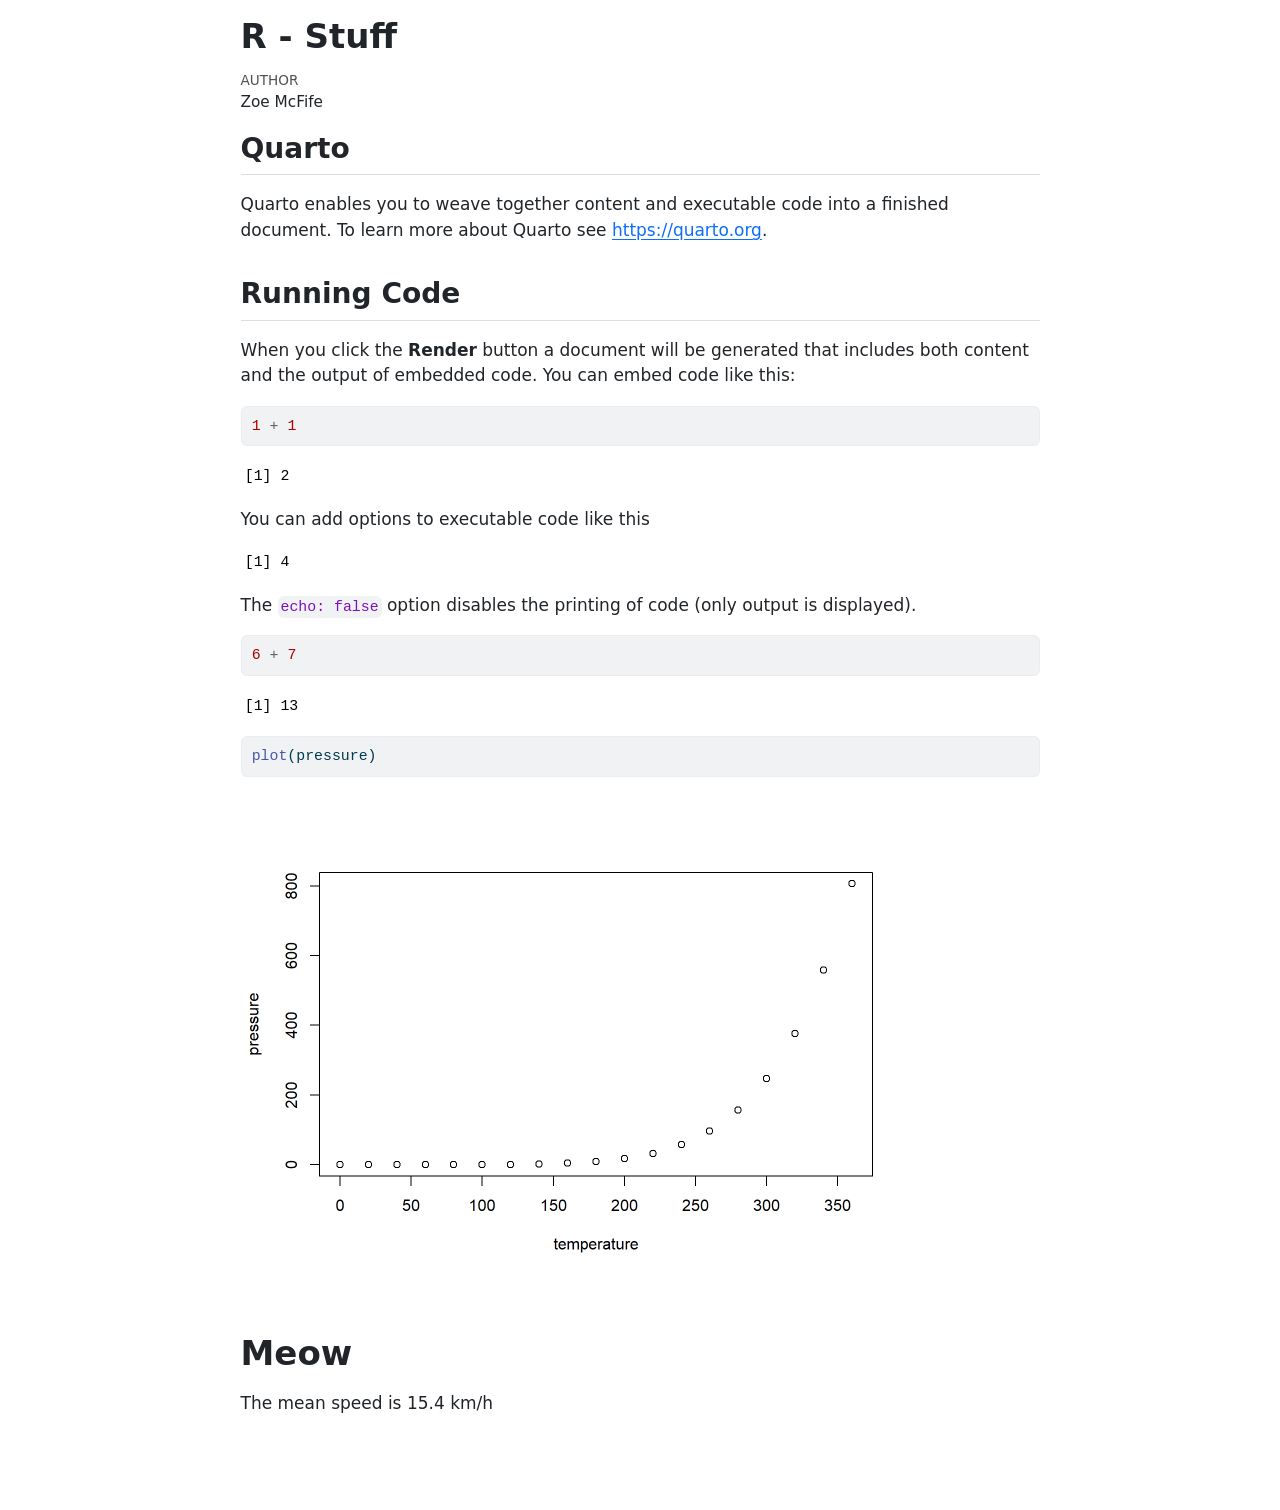
<file: Statistics/2026-10-06/R-Stuff.html>
<!DOCTYPE html>
<html xmlns="http://www.w3.org/1999/xhtml" lang="en" xml:lang="en"><head>

<meta charset="utf-8">
<meta name="generator" content="quarto-1.10.18">

<meta name="viewport" content="width=device-width, initial-scale=1.0, user-scalable=yes">

<meta name="author" content="Zoe McFife">

<title>R - Stuff</title>
<style>
/* Default styles provided by pandoc.
** See https://pandoc.org/MANUAL.html#variables-for-html for config info.
*/
span.smallcaps{font-variant: small-caps;}
div.columns{display: flex; gap: 1.5em;}
div.column{flex: auto;}
@media screen {
div.columns{gap: min(4vw, 1.5em);}
div.column{overflow-x: auto;}
}
div.hanging-indent{margin-left: 1.5em; text-indent: -1.5em;}
ul.task-list{list-style: none;}
ul.task-list li input[type="checkbox"] {
  width: 0.8em;
  margin: 0 0.8em 0.2em -1em; /* quarto-specific, see https://github.com/quarto-dev/quarto-cli/issues/4556 */ 
  vertical-align: middle;
}
/* CSS for syntax highlighting */
html { -webkit-text-size-adjust: 100%; }
pre > code.sourceCode { white-space: pre; position: relative; }
pre > code.sourceCode > span { display: inline-block; line-height: 1.25; }
pre > code.sourceCode > span:empty { height: 1.2em; }
.sourceCode { overflow: visible; }
code.sourceCode > span { color: inherit; text-decoration: inherit; }
div.sourceCode { margin: 1em 0; }
pre.sourceCode { margin: 0; }
@media screen {
div.sourceCode { overflow: auto; }
}
@media print {
pre > code.sourceCode { white-space: pre-wrap; }
pre > code.sourceCode > span { text-indent: -5em; padding-left: 5em; }
}
pre.numberSource code
  { counter-reset: source-line 0; }
pre.numberSource code > span
  { position: relative; left: -4em; counter-increment: source-line; }
pre.numberSource code > span > a:first-child::before
  { content: counter(source-line);
    position: relative; left: -1em; text-align: right; vertical-align: baseline;
    border: none; display: inline-block;
    -webkit-touch-callout: none; -webkit-user-select: none;
    -khtml-user-select: none; -moz-user-select: none;
    -ms-user-select: none; user-select: none;
    padding: 0 4px; width: 4em;
  }
pre.numberSource { margin-left: 3em;  padding-left: 4px; }
div.sourceCode
  {   }
@media screen {
pre > code.sourceCode > span > a:first-child::before { text-decoration: underline; }
}
</style>


<script src="R-Stuff_files/libs/clipboard/clipboard.min.js"></script>
<script src="R-Stuff_files/libs/quarto-html/quarto.js" type="module"></script>
<script src="R-Stuff_files/libs/quarto-html/tabsets/tabsets.js" type="module"></script>
<script src="R-Stuff_files/libs/quarto-html/popper.min.js"></script>
<script src="R-Stuff_files/libs/quarto-html/tippy.umd.min.js"></script>
<script src="R-Stuff_files/libs/quarto-html/anchor.min.js"></script>
<link href="R-Stuff_files/libs/quarto-html/tippy.css" rel="stylesheet">
<link href="R-Stuff_files/libs/quarto-html/quarto-syntax-highlighting-64a204ab8560d761af7679ceaba22944.css" rel="stylesheet" id="quarto-text-highlighting-styles">
<script src="R-Stuff_files/libs/bootstrap/bootstrap.min.js"></script>
<link href="R-Stuff_files/libs/bootstrap/bootstrap-icons.css" rel="stylesheet">
<link href="R-Stuff_files/libs/bootstrap/bootstrap-215b371544c282197b31c8aa00ce3677.min.css" rel="stylesheet" append-hash="true" id="quarto-bootstrap" data-mode="light">


</head>

<body class="fullcontent quarto-light">

<div id="quarto-content" class="page-columns page-rows-contents page-layout-article">

<main class="content" id="quarto-document-content">

<header id="title-block-header" class="quarto-title-block default">
<div class="quarto-title">
<h1 class="title">R - Stuff</h1>
</div>



<div class="quarto-title-meta">

    <div>
    <div class="quarto-title-meta-heading">Author</div>
    <div class="quarto-title-meta-contents">
             <p>Zoe McFife </p>
          </div>
  </div>
    
  
    
  </div>
  


</header>


<section id="quarto" class="level2">
<h2 class="anchored" data-anchor-id="quarto">Quarto</h2>
<p>Quarto enables you to weave together content and executable code into a finished document. To learn more about Quarto see <a href="https://quarto.org" class="uri">https://quarto.org</a>.</p>
</section>
<section id="running-code" class="level2">
<h2 class="anchored" data-anchor-id="running-code">Running Code</h2>
<p>When you click the <strong>Render</strong> button a document will be generated that includes both content and the output of embedded code. You can embed code like this:</p>
<div class="cell">
<div class="code-copy-outer-scaffold"><div class="sourceCode cell-code" id="cb1"><pre class="sourceCode r code-with-copy"><code class="sourceCode r"><span id="cb1-1"><a href="#cb1-1" aria-hidden="true" tabindex="-1"></a><span class="dv">1</span> <span class="sc">+</span> <span class="dv">1</span></span></code></pre></div><button title="Copy to Clipboard" class="code-copy-button"><i class="bi"></i></button></div>
<div class="cell-output cell-output-stdout">
<pre><code>[1] 2</code></pre>
</div>
</div>
<p>You can add options to executable code like this</p>
<div class="cell">
<div class="cell-output cell-output-stdout">
<pre><code>[1] 4</code></pre>
</div>
</div>
<p>The <code>echo: false</code> option disables the printing of code (only output is displayed).</p>
<div class="cell">
<div class="code-copy-outer-scaffold"><div class="sourceCode cell-code" id="cb4"><pre class="sourceCode r code-with-copy"><code class="sourceCode r"><span id="cb4-1"><a href="#cb4-1" aria-hidden="true" tabindex="-1"></a><span class="dv">6</span> <span class="sc">+</span> <span class="dv">7</span></span></code></pre></div><button title="Copy to Clipboard" class="code-copy-button"><i class="bi"></i></button></div>
<div class="cell-output cell-output-stdout">
<pre><code>[1] 13</code></pre>
</div>
</div>
<div class="cell">
<div class="code-copy-outer-scaffold"><div class="sourceCode cell-code" id="cb6"><pre class="sourceCode r code-with-copy"><code class="sourceCode r"><span id="cb6-1"><a href="#cb6-1" aria-hidden="true" tabindex="-1"></a><span class="fu">plot</span>(pressure)</span></code></pre></div><button title="Copy to Clipboard" class="code-copy-button"><i class="bi"></i></button></div>
<div class="cell-output-display">
<div>
<figure class="figure">
<p><img src="R-Stuff_files/figure-html/plot-1.png" class="img-fluid figure-img" width="672"></p>
</figure>
</div>
</div>
</div>
</section>
<section id="meow" class="level1">
<h1>Meow</h1>
<p>The mean speed is 15.4 km/h</p>
</section>

</main>
<!-- /main column -->
<script id="quarto-html-after-body" type="application/javascript">
  window.document.addEventListener("DOMContentLoaded", function (event) {
    const icon = "";
    const anchorJS = new window.AnchorJS();
    anchorJS.options = {
      placement: 'right',
      icon: icon
    };
    anchorJS.add('.anchored');
    const isCodeAnnotation = (el) => {
      for (const clz of el.classList) {
        if (clz.startsWith('code-annotation-')) {                     
          return true;
        }
      }
      return false;
    }
    const onCopySuccess = function(e) {
      // button target
      const button = e.trigger;
      // don't keep focus
      button.blur();
      // flash "checked"
      button.classList.add('code-copy-button-checked');
      var currentTitle = button.getAttribute("title");
      button.setAttribute("title", "Copied!");
      let tooltip;
      if (window.bootstrap) {
        button.setAttribute("data-bs-toggle", "tooltip");
        button.setAttribute("data-bs-placement", "left");
        button.setAttribute("data-bs-title", "Copied!");
        tooltip = new bootstrap.Tooltip(button, 
          { trigger: "manual", 
            customClass: "code-copy-button-tooltip",
            offset: [0, -8]});
        tooltip.show();    
      }
      setTimeout(function() {
        if (tooltip) {
          tooltip.hide();
          button.removeAttribute("data-bs-title");
          button.removeAttribute("data-bs-toggle");
          button.removeAttribute("data-bs-placement");
        }
        button.setAttribute("title", currentTitle);
        button.classList.remove('code-copy-button-checked');
      }, 1000);
      // clear code selection
      e.clearSelection();
    }
    const getTextToCopy = function(trigger) {
      const outerScaffold = trigger.parentElement.cloneNode(true);
      const codeEl = outerScaffold.querySelector('code');
      for (const childEl of codeEl.children) {
        if (isCodeAnnotation(childEl)) {
          childEl.remove();
        }
      }
      return codeEl.innerText;
    }
    const clipboard = new window.ClipboardJS('.code-copy-button:not([data-in-quarto-modal])', {
      text: getTextToCopy
    });
    clipboard.on('success', onCopySuccess);
    if (window.document.getElementById('quarto-embedded-source-code-modal')) {
      const clipboardModal = new window.ClipboardJS('.code-copy-button[data-in-quarto-modal]', {
        text: getTextToCopy,
        container: window.document.getElementById('quarto-embedded-source-code-modal')
      });
      clipboardModal.on('success', onCopySuccess);
    }
      var localhostRegex = new RegExp(/^(?:http|https):\/\/localhost\:?[0-9]*\//);
      var mailtoRegex = new RegExp(/^mailto:/);
        var filterRegex = new RegExp('/' + window.location.host + '/');
      var isInternal = (href) => {
          return filterRegex.test(href) || localhostRegex.test(href) || mailtoRegex.test(href);
      }
      // Inspect non-navigation links and adorn them if external
     var links = window.document.querySelectorAll('a[href]:not(.nav-link):not(.navbar-brand):not(.toc-action):not(.sidebar-link):not(.sidebar-item-toggle):not(.pagination-link):not(.no-external):not([aria-hidden]):not(.dropdown-item):not(.quarto-navigation-tool):not(.about-link)');
      for (var i=0; i<links.length; i++) {
        const link = links[i];
        if (!isInternal(link.href)) {
          // undo the damage that might have been done by quarto-nav.js in the case of
          // links that we want to consider external
          if (link.dataset.originalHref !== undefined) {
            link.href = link.dataset.originalHref;
          }
        }
      }
    function tippyHover(el, contentFn, onTriggerFn, onUntriggerFn) {
      const config = {
        allowHTML: true,
        maxWidth: 500,
        delay: 100,
        arrow: false,
        appendTo: function(el) {
            return el.parentElement;
        },
        interactive: true,
        interactiveBorder: 10,
        theme: 'quarto',
        placement: 'bottom-start',
      };
      if (contentFn) {
        config.content = contentFn;
      }
      if (onTriggerFn) {
        config.onTrigger = onTriggerFn;
      }
      if (onUntriggerFn) {
        config.onUntrigger = onUntriggerFn;
      }
      window.tippy(el, config); 
    }
    const noterefs = window.document.querySelectorAll('a[role="doc-noteref"]');
    for (var i=0; i<noterefs.length; i++) {
      const ref = noterefs[i];
      tippyHover(ref, function() {
        // use id or data attribute instead here
        let href = ref.getAttribute('data-footnote-href') || ref.getAttribute('href');
        try { href = new URL(href).hash; } catch {}
        const id = href.replace(/^#\/?/, "");
        const note = window.document.getElementById(id);
        if (note) {
          return note.innerHTML;
        } else {
          return "";
        }
      });
    }
    const xrefs = window.document.querySelectorAll('a.quarto-xref');
    const processXRef = (id, note) => {
      // Strip column container classes
      const stripColumnClz = (el) => {
        el.classList.remove("page-full", "page-columns");
        if (el.children) {
          for (const child of el.children) {
            stripColumnClz(child);
          }
        }
      }
      stripColumnClz(note)
      if (id === null || id.startsWith('sec-')) {
        // Special case sections, only their first couple elements
        const container = document.createElement("div");
        if (note.children && note.children.length > 2) {
          container.appendChild(note.children[0].cloneNode(true));
          for (let i = 1; i < note.children.length; i++) {
            const child = note.children[i];
            if (child.tagName === "P" && child.innerText === "") {
              continue;
            } else {
              container.appendChild(child.cloneNode(true));
              break;
            }
          }
          if (window.Quarto?.typesetMath) {
            window.Quarto.typesetMath(container);
          }
          return container.innerHTML
        } else {
          if (window.Quarto?.typesetMath) {
            window.Quarto.typesetMath(note);
          }
          return note.innerHTML;
        }
      } else {
        // Remove any anchor links if they are present
        const anchorLink = note.querySelector('a.anchorjs-link');
        if (anchorLink) {
          anchorLink.remove();
        }
        if (window.Quarto?.typesetMath) {
          window.Quarto.typesetMath(note);
        }
        if (note.classList.contains("callout")) {
          return note.outerHTML;
        } else {
          return note.innerHTML;
        }
      }
    }
    for (var i=0; i<xrefs.length; i++) {
      const xref = xrefs[i];
      tippyHover(xref, undefined, function(instance) {
        instance.disable();
        let url = xref.getAttribute('href');
        let hash = undefined; 
        if (url.startsWith('#')) {
          hash = url;
        } else {
          try { hash = new URL(url).hash; } catch {}
        }
        if (hash) {
          const id = hash.replace(/^#\/?/, "");
          const note = window.document.getElementById(id);
          if (note !== null) {
            try {
              const html = processXRef(id, note.cloneNode(true));
              instance.setContent(html);
            } finally {
              instance.enable();
              instance.show();
            }
          } else {
            // See if we can fetch this
            fetch(url.split('#')[0])
            .then(res => res.text())
            .then(html => {
              const parser = new DOMParser();
              const htmlDoc = parser.parseFromString(html, "text/html");
              const note = htmlDoc.getElementById(id);
              if (note !== null) {
                const html = processXRef(id, note);
                instance.setContent(html);
              } 
            }).finally(() => {
              instance.enable();
              instance.show();
            });
          }
        } else {
          // See if we can fetch a full url (with no hash to target)
          // This is a special case and we should probably do some content thinning / targeting
          fetch(url)
          .then(res => res.text())
          .then(html => {
            const parser = new DOMParser();
            const htmlDoc = parser.parseFromString(html, "text/html");
            const note = htmlDoc.querySelector('main.content');
            if (note !== null) {
              // This should only happen for chapter cross references
              // (since there is no id in the URL)
              // remove the first header
              if (note.children.length > 0 && note.children[0].tagName === "HEADER") {
                note.children[0].remove();
              }
              const html = processXRef(null, note);
              instance.setContent(html);
            } 
          }).finally(() => {
            instance.enable();
            instance.show();
          });
        }
      }, function(instance) {
      });
    }
        let selectedAnnoteEl;
        const selectorForAnnotation = ( cell, annotation) => {
          let cellAttr = 'data-code-cell="' + cell + '"';
          let lineAttr = 'data-code-annotation="' +  annotation + '"';
          const selector = 'span[' + cellAttr + '][' + lineAttr + ']';
          return selector;
        }
        const selectCodeLines = (annoteEl) => {
          const doc = window.document;
          const targetCell = annoteEl.getAttribute("data-target-cell");
          const targetAnnotation = annoteEl.getAttribute("data-target-annotation");
          const annoteSpan = window.document.querySelector(selectorForAnnotation(targetCell, targetAnnotation));
          const lines = annoteSpan.getAttribute("data-code-lines").split(",");
          const lineIds = lines.map((line) => {
            return targetCell + "-" + line;
          })
          let top = null;
          let height = null;
          let parent = null;
          if (lineIds.length > 0) {
              //compute the position of the single el (top and bottom and make a div)
              const el = window.document.getElementById(lineIds[0]);
              top = el.offsetTop;
              height = el.offsetHeight;
              parent = el.parentElement.parentElement;
            if (lineIds.length > 1) {
              const lastEl = window.document.getElementById(lineIds[lineIds.length - 1]);
              const bottom = lastEl.offsetTop + lastEl.offsetHeight;
              height = bottom - top;
            }
            if (top !== null && height !== null && parent !== null) {
              // cook up a div (if necessary) and position it 
              let div = window.document.getElementById("code-annotation-line-highlight");
              if (div === null) {
                div = window.document.createElement("div");
                div.setAttribute("id", "code-annotation-line-highlight");
                div.style.position = 'absolute';
                parent.appendChild(div);
              }
              div.style.top = top - 2 + "px";
              div.style.height = height + 4 + "px";
              div.style.left = 0;
              let gutterDiv = window.document.getElementById("code-annotation-line-highlight-gutter");
              if (gutterDiv === null) {
                gutterDiv = window.document.createElement("div");
                gutterDiv.setAttribute("id", "code-annotation-line-highlight-gutter");
                gutterDiv.style.position = 'absolute';
                const codeCell = window.document.getElementById(targetCell);
                const gutter = codeCell.querySelector('.code-annotation-gutter');
                gutter.appendChild(gutterDiv);
              }
              gutterDiv.style.top = top - 2 + "px";
              gutterDiv.style.height = height + 4 + "px";
            }
            selectedAnnoteEl = annoteEl;
          }
        };
        const unselectCodeLines = () => {
          const elementsIds = ["code-annotation-line-highlight", "code-annotation-line-highlight-gutter"];
          elementsIds.forEach((elId) => {
            const div = window.document.getElementById(elId);
            if (div) {
              div.remove();
            }
          });
          selectedAnnoteEl = undefined;
        };
          // Handle positioning of the toggle
      window.addEventListener(
        "resize",
        throttle(() => {
          elRect = undefined;
          if (selectedAnnoteEl) {
            selectCodeLines(selectedAnnoteEl);
          }
        }, 10)
      );
      function throttle(fn, ms) {
      let throttle = false;
      let timer;
        return (...args) => {
          if(!throttle) { // first call gets through
              fn.apply(this, args);
              throttle = true;
          } else { // all the others get throttled
              if(timer) clearTimeout(timer); // cancel #2
              timer = setTimeout(() => {
                fn.apply(this, args);
                timer = throttle = false;
              }, ms);
          }
        };
      }
        // Attach click handler to the DT
        const annoteDls = window.document.querySelectorAll('dt[data-target-cell]');
        for (const annoteDlNode of annoteDls) {
          annoteDlNode.addEventListener('click', (event) => {
            const clickedEl = event.target;
            if (clickedEl !== selectedAnnoteEl) {
              unselectCodeLines();
              const activeEl = window.document.querySelector('dt[data-target-cell].code-annotation-active');
              if (activeEl) {
                activeEl.classList.remove('code-annotation-active');
              }
              selectCodeLines(clickedEl);
              clickedEl.classList.add('code-annotation-active');
            } else {
              // Unselect the line
              unselectCodeLines();
              clickedEl.classList.remove('code-annotation-active');
            }
          });
        }
    const findCites = (el) => {
      const parentEl = el.parentElement;
      if (parentEl) {
        const cites = parentEl.dataset.cites;
        if (cites) {
          return {
            el,
            cites: cites.split(' ')
          };
        } else {
          return findCites(el.parentElement)
        }
      } else {
        return undefined;
      }
    };
    var bibliorefs = window.document.querySelectorAll('a[role="doc-biblioref"]');
    for (var i=0; i<bibliorefs.length; i++) {
      const ref = bibliorefs[i];
      const citeInfo = findCites(ref);
      if (citeInfo) {
        tippyHover(citeInfo.el, function() {
          var popup = window.document.createElement('div');
          citeInfo.cites.forEach(function(cite) {
            var citeDiv = window.document.createElement('div');
            citeDiv.classList.add('hanging-indent');
            citeDiv.classList.add('csl-entry');
            var biblioDiv = window.document.getElementById('ref-' + cite);
            if (biblioDiv) {
              citeDiv.innerHTML = biblioDiv.innerHTML;
            }
            popup.appendChild(citeDiv);
          });
          return popup.innerHTML;
        });
      }
    }
  });
  </script>
</div> <!-- /content -->




</body></html>
</file>
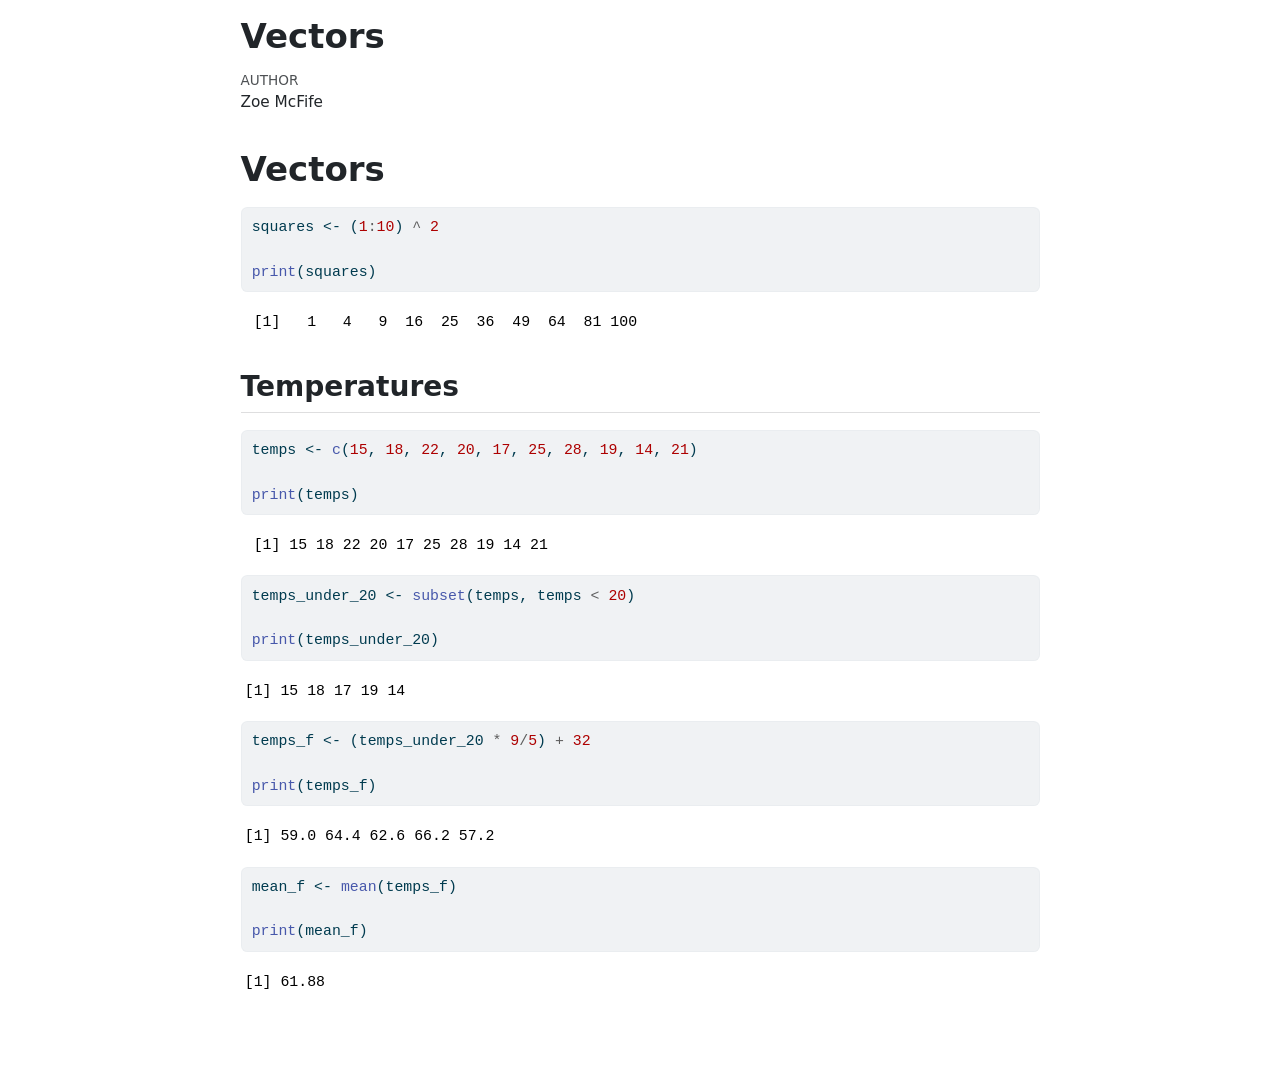
<file: Statistics/2026-10-06/Vectors.html>
<!DOCTYPE html>
<html xmlns="http://www.w3.org/1999/xhtml" lang="en" xml:lang="en"><head>

<meta charset="utf-8">
<meta name="generator" content="quarto-1.10.18">

<meta name="viewport" content="width=device-width, initial-scale=1.0, user-scalable=yes">

<meta name="author" content="Zoe McFife">

<title>Vectors</title>
<style>
/* Default styles provided by pandoc.
** See https://pandoc.org/MANUAL.html#variables-for-html for config info.
*/
span.smallcaps{font-variant: small-caps;}
div.columns{display: flex; gap: 1.5em;}
div.column{flex: auto;}
@media screen {
div.columns{gap: min(4vw, 1.5em);}
div.column{overflow-x: auto;}
}
div.hanging-indent{margin-left: 1.5em; text-indent: -1.5em;}
ul.task-list{list-style: none;}
ul.task-list li input[type="checkbox"] {
  width: 0.8em;
  margin: 0 0.8em 0.2em -1em; /* quarto-specific, see https://github.com/quarto-dev/quarto-cli/issues/4556 */ 
  vertical-align: middle;
}
/* CSS for syntax highlighting */
html { -webkit-text-size-adjust: 100%; }
pre > code.sourceCode { white-space: pre; position: relative; }
pre > code.sourceCode > span { display: inline-block; line-height: 1.25; }
pre > code.sourceCode > span:empty { height: 1.2em; }
.sourceCode { overflow: visible; }
code.sourceCode > span { color: inherit; text-decoration: inherit; }
div.sourceCode { margin: 1em 0; }
pre.sourceCode { margin: 0; }
@media screen {
div.sourceCode { overflow: auto; }
}
@media print {
pre > code.sourceCode { white-space: pre-wrap; }
pre > code.sourceCode > span { text-indent: -5em; padding-left: 5em; }
}
pre.numberSource code
  { counter-reset: source-line 0; }
pre.numberSource code > span
  { position: relative; left: -4em; counter-increment: source-line; }
pre.numberSource code > span > a:first-child::before
  { content: counter(source-line);
    position: relative; left: -1em; text-align: right; vertical-align: baseline;
    border: none; display: inline-block;
    -webkit-touch-callout: none; -webkit-user-select: none;
    -khtml-user-select: none; -moz-user-select: none;
    -ms-user-select: none; user-select: none;
    padding: 0 4px; width: 4em;
  }
pre.numberSource { margin-left: 3em;  padding-left: 4px; }
div.sourceCode
  {   }
@media screen {
pre > code.sourceCode > span > a:first-child::before { text-decoration: underline; }
}
</style>


<script src="Vectors_files/libs/clipboard/clipboard.min.js"></script>
<script src="Vectors_files/libs/quarto-html/quarto.js" type="module"></script>
<script src="Vectors_files/libs/quarto-html/tabsets/tabsets.js" type="module"></script>
<script src="Vectors_files/libs/quarto-html/popper.min.js"></script>
<script src="Vectors_files/libs/quarto-html/tippy.umd.min.js"></script>
<script src="Vectors_files/libs/quarto-html/anchor.min.js"></script>
<link href="Vectors_files/libs/quarto-html/tippy.css" rel="stylesheet">
<link href="Vectors_files/libs/quarto-html/quarto-syntax-highlighting-64a204ab8560d761af7679ceaba22944.css" rel="stylesheet" id="quarto-text-highlighting-styles">
<script src="Vectors_files/libs/bootstrap/bootstrap.min.js"></script>
<link href="Vectors_files/libs/bootstrap/bootstrap-icons.css" rel="stylesheet">
<link href="Vectors_files/libs/bootstrap/bootstrap-215b371544c282197b31c8aa00ce3677.min.css" rel="stylesheet" append-hash="true" id="quarto-bootstrap" data-mode="light">


</head>

<body class="fullcontent quarto-light">

<div id="quarto-content" class="page-columns page-rows-contents page-layout-article">

<main class="content" id="quarto-document-content">

<header id="title-block-header" class="quarto-title-block default">
<div class="quarto-title">
<h1 class="title">Vectors</h1>
</div>



<div class="quarto-title-meta">

    <div>
    <div class="quarto-title-meta-heading">Author</div>
    <div class="quarto-title-meta-contents">
             <p>Zoe McFife </p>
          </div>
  </div>
    
  
    
  </div>
  


</header>


<section id="vectors" class="level1">
<h1>Vectors</h1>
<div class="cell">
<div class="code-copy-outer-scaffold"><div class="sourceCode cell-code" id="cb1"><pre class="sourceCode r code-with-copy"><code class="sourceCode r"><span id="cb1-1"><a href="#cb1-1" aria-hidden="true" tabindex="-1"></a>squares <span class="ot">&lt;-</span> (<span class="dv">1</span><span class="sc">:</span><span class="dv">10</span>) <span class="sc">^</span> <span class="dv">2</span></span>
<span id="cb1-2"><a href="#cb1-2" aria-hidden="true" tabindex="-1"></a></span>
<span id="cb1-3"><a href="#cb1-3" aria-hidden="true" tabindex="-1"></a><span class="fu">print</span>(squares)</span></code></pre></div><button title="Copy to Clipboard" class="code-copy-button"><i class="bi"></i></button></div>
<div class="cell-output cell-output-stdout">
<pre><code> [1]   1   4   9  16  25  36  49  64  81 100</code></pre>
</div>
</div>
<section id="temperatures" class="level2">
<h2 class="anchored" data-anchor-id="temperatures">Temperatures</h2>
<div class="cell">
<div class="code-copy-outer-scaffold"><div class="sourceCode cell-code" id="cb3"><pre class="sourceCode r code-with-copy"><code class="sourceCode r"><span id="cb3-1"><a href="#cb3-1" aria-hidden="true" tabindex="-1"></a>temps <span class="ot">&lt;-</span> <span class="fu">c</span>(<span class="dv">15</span>, <span class="dv">18</span>, <span class="dv">22</span>, <span class="dv">20</span>, <span class="dv">17</span>, <span class="dv">25</span>, <span class="dv">28</span>, <span class="dv">19</span>, <span class="dv">14</span>, <span class="dv">21</span>)</span>
<span id="cb3-2"><a href="#cb3-2" aria-hidden="true" tabindex="-1"></a></span>
<span id="cb3-3"><a href="#cb3-3" aria-hidden="true" tabindex="-1"></a><span class="fu">print</span>(temps)</span></code></pre></div><button title="Copy to Clipboard" class="code-copy-button"><i class="bi"></i></button></div>
<div class="cell-output cell-output-stdout">
<pre><code> [1] 15 18 22 20 17 25 28 19 14 21</code></pre>
</div>
</div>
<div class="cell">
<div class="code-copy-outer-scaffold"><div class="sourceCode cell-code" id="cb5"><pre class="sourceCode r code-with-copy"><code class="sourceCode r"><span id="cb5-1"><a href="#cb5-1" aria-hidden="true" tabindex="-1"></a>temps_under_20 <span class="ot">&lt;-</span> <span class="fu">subset</span>(temps, temps <span class="sc">&lt;</span> <span class="dv">20</span>)</span>
<span id="cb5-2"><a href="#cb5-2" aria-hidden="true" tabindex="-1"></a></span>
<span id="cb5-3"><a href="#cb5-3" aria-hidden="true" tabindex="-1"></a><span class="fu">print</span>(temps_under_20)</span></code></pre></div><button title="Copy to Clipboard" class="code-copy-button"><i class="bi"></i></button></div>
<div class="cell-output cell-output-stdout">
<pre><code>[1] 15 18 17 19 14</code></pre>
</div>
</div>
<div class="cell">
<div class="code-copy-outer-scaffold"><div class="sourceCode cell-code" id="cb7"><pre class="sourceCode r code-with-copy"><code class="sourceCode r"><span id="cb7-1"><a href="#cb7-1" aria-hidden="true" tabindex="-1"></a>temps_f <span class="ot">&lt;-</span> (temps_under_20 <span class="sc">*</span> <span class="dv">9</span><span class="sc">/</span><span class="dv">5</span>) <span class="sc">+</span> <span class="dv">32</span></span>
<span id="cb7-2"><a href="#cb7-2" aria-hidden="true" tabindex="-1"></a></span>
<span id="cb7-3"><a href="#cb7-3" aria-hidden="true" tabindex="-1"></a><span class="fu">print</span>(temps_f)</span></code></pre></div><button title="Copy to Clipboard" class="code-copy-button"><i class="bi"></i></button></div>
<div class="cell-output cell-output-stdout">
<pre><code>[1] 59.0 64.4 62.6 66.2 57.2</code></pre>
</div>
</div>
<div class="cell">
<div class="code-copy-outer-scaffold"><div class="sourceCode cell-code" id="cb9"><pre class="sourceCode r code-with-copy"><code class="sourceCode r"><span id="cb9-1"><a href="#cb9-1" aria-hidden="true" tabindex="-1"></a>mean_f <span class="ot">&lt;-</span> <span class="fu">mean</span>(temps_f)</span>
<span id="cb9-2"><a href="#cb9-2" aria-hidden="true" tabindex="-1"></a></span>
<span id="cb9-3"><a href="#cb9-3" aria-hidden="true" tabindex="-1"></a><span class="fu">print</span>(mean_f)</span></code></pre></div><button title="Copy to Clipboard" class="code-copy-button"><i class="bi"></i></button></div>
<div class="cell-output cell-output-stdout">
<pre><code>[1] 61.88</code></pre>
</div>
</div>
</section>
</section>

</main>
<!-- /main column -->
<script id="quarto-html-after-body" type="application/javascript">
  window.document.addEventListener("DOMContentLoaded", function (event) {
    const icon = "";
    const anchorJS = new window.AnchorJS();
    anchorJS.options = {
      placement: 'right',
      icon: icon
    };
    anchorJS.add('.anchored');
    const isCodeAnnotation = (el) => {
      for (const clz of el.classList) {
        if (clz.startsWith('code-annotation-')) {                     
          return true;
        }
      }
      return false;
    }
    const onCopySuccess = function(e) {
      // button target
      const button = e.trigger;
      // don't keep focus
      button.blur();
      // flash "checked"
      button.classList.add('code-copy-button-checked');
      var currentTitle = button.getAttribute("title");
      button.setAttribute("title", "Copied!");
      let tooltip;
      if (window.bootstrap) {
        button.setAttribute("data-bs-toggle", "tooltip");
        button.setAttribute("data-bs-placement", "left");
        button.setAttribute("data-bs-title", "Copied!");
        tooltip = new bootstrap.Tooltip(button, 
          { trigger: "manual", 
            customClass: "code-copy-button-tooltip",
            offset: [0, -8]});
        tooltip.show();    
      }
      setTimeout(function() {
        if (tooltip) {
          tooltip.hide();
          button.removeAttribute("data-bs-title");
          button.removeAttribute("data-bs-toggle");
          button.removeAttribute("data-bs-placement");
        }
        button.setAttribute("title", currentTitle);
        button.classList.remove('code-copy-button-checked');
      }, 1000);
      // clear code selection
      e.clearSelection();
    }
    const getTextToCopy = function(trigger) {
      const outerScaffold = trigger.parentElement.cloneNode(true);
      const codeEl = outerScaffold.querySelector('code');
      for (const childEl of codeEl.children) {
        if (isCodeAnnotation(childEl)) {
          childEl.remove();
        }
      }
      return codeEl.innerText;
    }
    const clipboard = new window.ClipboardJS('.code-copy-button:not([data-in-quarto-modal])', {
      text: getTextToCopy
    });
    clipboard.on('success', onCopySuccess);
    if (window.document.getElementById('quarto-embedded-source-code-modal')) {
      const clipboardModal = new window.ClipboardJS('.code-copy-button[data-in-quarto-modal]', {
        text: getTextToCopy,
        container: window.document.getElementById('quarto-embedded-source-code-modal')
      });
      clipboardModal.on('success', onCopySuccess);
    }
      var localhostRegex = new RegExp(/^(?:http|https):\/\/localhost\:?[0-9]*\//);
      var mailtoRegex = new RegExp(/^mailto:/);
        var filterRegex = new RegExp('/' + window.location.host + '/');
      var isInternal = (href) => {
          return filterRegex.test(href) || localhostRegex.test(href) || mailtoRegex.test(href);
      }
      // Inspect non-navigation links and adorn them if external
     var links = window.document.querySelectorAll('a[href]:not(.nav-link):not(.navbar-brand):not(.toc-action):not(.sidebar-link):not(.sidebar-item-toggle):not(.pagination-link):not(.no-external):not([aria-hidden]):not(.dropdown-item):not(.quarto-navigation-tool):not(.about-link)');
      for (var i=0; i<links.length; i++) {
        const link = links[i];
        if (!isInternal(link.href)) {
          // undo the damage that might have been done by quarto-nav.js in the case of
          // links that we want to consider external
          if (link.dataset.originalHref !== undefined) {
            link.href = link.dataset.originalHref;
          }
        }
      }
    function tippyHover(el, contentFn, onTriggerFn, onUntriggerFn) {
      const config = {
        allowHTML: true,
        maxWidth: 500,
        delay: 100,
        arrow: false,
        appendTo: function(el) {
            return el.parentElement;
        },
        interactive: true,
        interactiveBorder: 10,
        theme: 'quarto',
        placement: 'bottom-start',
      };
      if (contentFn) {
        config.content = contentFn;
      }
      if (onTriggerFn) {
        config.onTrigger = onTriggerFn;
      }
      if (onUntriggerFn) {
        config.onUntrigger = onUntriggerFn;
      }
      window.tippy(el, config); 
    }
    const noterefs = window.document.querySelectorAll('a[role="doc-noteref"]');
    for (var i=0; i<noterefs.length; i++) {
      const ref = noterefs[i];
      tippyHover(ref, function() {
        // use id or data attribute instead here
        let href = ref.getAttribute('data-footnote-href') || ref.getAttribute('href');
        try { href = new URL(href).hash; } catch {}
        const id = href.replace(/^#\/?/, "");
        const note = window.document.getElementById(id);
        if (note) {
          return note.innerHTML;
        } else {
          return "";
        }
      });
    }
    const xrefs = window.document.querySelectorAll('a.quarto-xref');
    const processXRef = (id, note) => {
      // Strip column container classes
      const stripColumnClz = (el) => {
        el.classList.remove("page-full", "page-columns");
        if (el.children) {
          for (const child of el.children) {
            stripColumnClz(child);
          }
        }
      }
      stripColumnClz(note)
      if (id === null || id.startsWith('sec-')) {
        // Special case sections, only their first couple elements
        const container = document.createElement("div");
        if (note.children && note.children.length > 2) {
          container.appendChild(note.children[0].cloneNode(true));
          for (let i = 1; i < note.children.length; i++) {
            const child = note.children[i];
            if (child.tagName === "P" && child.innerText === "") {
              continue;
            } else {
              container.appendChild(child.cloneNode(true));
              break;
            }
          }
          if (window.Quarto?.typesetMath) {
            window.Quarto.typesetMath(container);
          }
          return container.innerHTML
        } else {
          if (window.Quarto?.typesetMath) {
            window.Quarto.typesetMath(note);
          }
          return note.innerHTML;
        }
      } else {
        // Remove any anchor links if they are present
        const anchorLink = note.querySelector('a.anchorjs-link');
        if (anchorLink) {
          anchorLink.remove();
        }
        if (window.Quarto?.typesetMath) {
          window.Quarto.typesetMath(note);
        }
        if (note.classList.contains("callout")) {
          return note.outerHTML;
        } else {
          return note.innerHTML;
        }
      }
    }
    for (var i=0; i<xrefs.length; i++) {
      const xref = xrefs[i];
      tippyHover(xref, undefined, function(instance) {
        instance.disable();
        let url = xref.getAttribute('href');
        let hash = undefined; 
        if (url.startsWith('#')) {
          hash = url;
        } else {
          try { hash = new URL(url).hash; } catch {}
        }
        if (hash) {
          const id = hash.replace(/^#\/?/, "");
          const note = window.document.getElementById(id);
          if (note !== null) {
            try {
              const html = processXRef(id, note.cloneNode(true));
              instance.setContent(html);
            } finally {
              instance.enable();
              instance.show();
            }
          } else {
            // See if we can fetch this
            fetch(url.split('#')[0])
            .then(res => res.text())
            .then(html => {
              const parser = new DOMParser();
              const htmlDoc = parser.parseFromString(html, "text/html");
              const note = htmlDoc.getElementById(id);
              if (note !== null) {
                const html = processXRef(id, note);
                instance.setContent(html);
              } 
            }).finally(() => {
              instance.enable();
              instance.show();
            });
          }
        } else {
          // See if we can fetch a full url (with no hash to target)
          // This is a special case and we should probably do some content thinning / targeting
          fetch(url)
          .then(res => res.text())
          .then(html => {
            const parser = new DOMParser();
            const htmlDoc = parser.parseFromString(html, "text/html");
            const note = htmlDoc.querySelector('main.content');
            if (note !== null) {
              // This should only happen for chapter cross references
              // (since there is no id in the URL)
              // remove the first header
              if (note.children.length > 0 && note.children[0].tagName === "HEADER") {
                note.children[0].remove();
              }
              const html = processXRef(null, note);
              instance.setContent(html);
            } 
          }).finally(() => {
            instance.enable();
            instance.show();
          });
        }
      }, function(instance) {
      });
    }
        let selectedAnnoteEl;
        const selectorForAnnotation = ( cell, annotation) => {
          let cellAttr = 'data-code-cell="' + cell + '"';
          let lineAttr = 'data-code-annotation="' +  annotation + '"';
          const selector = 'span[' + cellAttr + '][' + lineAttr + ']';
          return selector;
        }
        const selectCodeLines = (annoteEl) => {
          const doc = window.document;
          const targetCell = annoteEl.getAttribute("data-target-cell");
          const targetAnnotation = annoteEl.getAttribute("data-target-annotation");
          const annoteSpan = window.document.querySelector(selectorForAnnotation(targetCell, targetAnnotation));
          const lines = annoteSpan.getAttribute("data-code-lines").split(",");
          const lineIds = lines.map((line) => {
            return targetCell + "-" + line;
          })
          let top = null;
          let height = null;
          let parent = null;
          if (lineIds.length > 0) {
              //compute the position of the single el (top and bottom and make a div)
              const el = window.document.getElementById(lineIds[0]);
              top = el.offsetTop;
              height = el.offsetHeight;
              parent = el.parentElement.parentElement;
            if (lineIds.length > 1) {
              const lastEl = window.document.getElementById(lineIds[lineIds.length - 1]);
              const bottom = lastEl.offsetTop + lastEl.offsetHeight;
              height = bottom - top;
            }
            if (top !== null && height !== null && parent !== null) {
              // cook up a div (if necessary) and position it 
              let div = window.document.getElementById("code-annotation-line-highlight");
              if (div === null) {
                div = window.document.createElement("div");
                div.setAttribute("id", "code-annotation-line-highlight");
                div.style.position = 'absolute';
                parent.appendChild(div);
              }
              div.style.top = top - 2 + "px";
              div.style.height = height + 4 + "px";
              div.style.left = 0;
              let gutterDiv = window.document.getElementById("code-annotation-line-highlight-gutter");
              if (gutterDiv === null) {
                gutterDiv = window.document.createElement("div");
                gutterDiv.setAttribute("id", "code-annotation-line-highlight-gutter");
                gutterDiv.style.position = 'absolute';
                const codeCell = window.document.getElementById(targetCell);
                const gutter = codeCell.querySelector('.code-annotation-gutter');
                gutter.appendChild(gutterDiv);
              }
              gutterDiv.style.top = top - 2 + "px";
              gutterDiv.style.height = height + 4 + "px";
            }
            selectedAnnoteEl = annoteEl;
          }
        };
        const unselectCodeLines = () => {
          const elementsIds = ["code-annotation-line-highlight", "code-annotation-line-highlight-gutter"];
          elementsIds.forEach((elId) => {
            const div = window.document.getElementById(elId);
            if (div) {
              div.remove();
            }
          });
          selectedAnnoteEl = undefined;
        };
          // Handle positioning of the toggle
      window.addEventListener(
        "resize",
        throttle(() => {
          elRect = undefined;
          if (selectedAnnoteEl) {
            selectCodeLines(selectedAnnoteEl);
          }
        }, 10)
      );
      function throttle(fn, ms) {
      let throttle = false;
      let timer;
        return (...args) => {
          if(!throttle) { // first call gets through
              fn.apply(this, args);
              throttle = true;
          } else { // all the others get throttled
              if(timer) clearTimeout(timer); // cancel #2
              timer = setTimeout(() => {
                fn.apply(this, args);
                timer = throttle = false;
              }, ms);
          }
        };
      }
        // Attach click handler to the DT
        const annoteDls = window.document.querySelectorAll('dt[data-target-cell]');
        for (const annoteDlNode of annoteDls) {
          annoteDlNode.addEventListener('click', (event) => {
            const clickedEl = event.target;
            if (clickedEl !== selectedAnnoteEl) {
              unselectCodeLines();
              const activeEl = window.document.querySelector('dt[data-target-cell].code-annotation-active');
              if (activeEl) {
                activeEl.classList.remove('code-annotation-active');
              }
              selectCodeLines(clickedEl);
              clickedEl.classList.add('code-annotation-active');
            } else {
              // Unselect the line
              unselectCodeLines();
              clickedEl.classList.remove('code-annotation-active');
            }
          });
        }
    const findCites = (el) => {
      const parentEl = el.parentElement;
      if (parentEl) {
        const cites = parentEl.dataset.cites;
        if (cites) {
          return {
            el,
            cites: cites.split(' ')
          };
        } else {
          return findCites(el.parentElement)
        }
      } else {
        return undefined;
      }
    };
    var bibliorefs = window.document.querySelectorAll('a[role="doc-biblioref"]');
    for (var i=0; i<bibliorefs.length; i++) {
      const ref = bibliorefs[i];
      const citeInfo = findCites(ref);
      if (citeInfo) {
        tippyHover(citeInfo.el, function() {
          var popup = window.document.createElement('div');
          citeInfo.cites.forEach(function(cite) {
            var citeDiv = window.document.createElement('div');
            citeDiv.classList.add('hanging-indent');
            citeDiv.classList.add('csl-entry');
            var biblioDiv = window.document.getElementById('ref-' + cite);
            if (biblioDiv) {
              citeDiv.innerHTML = biblioDiv.innerHTML;
            }
            popup.appendChild(citeDiv);
          });
          return popup.innerHTML;
        });
      }
    }
  });
  </script>
</div> <!-- /content -->




</body></html>
</file>
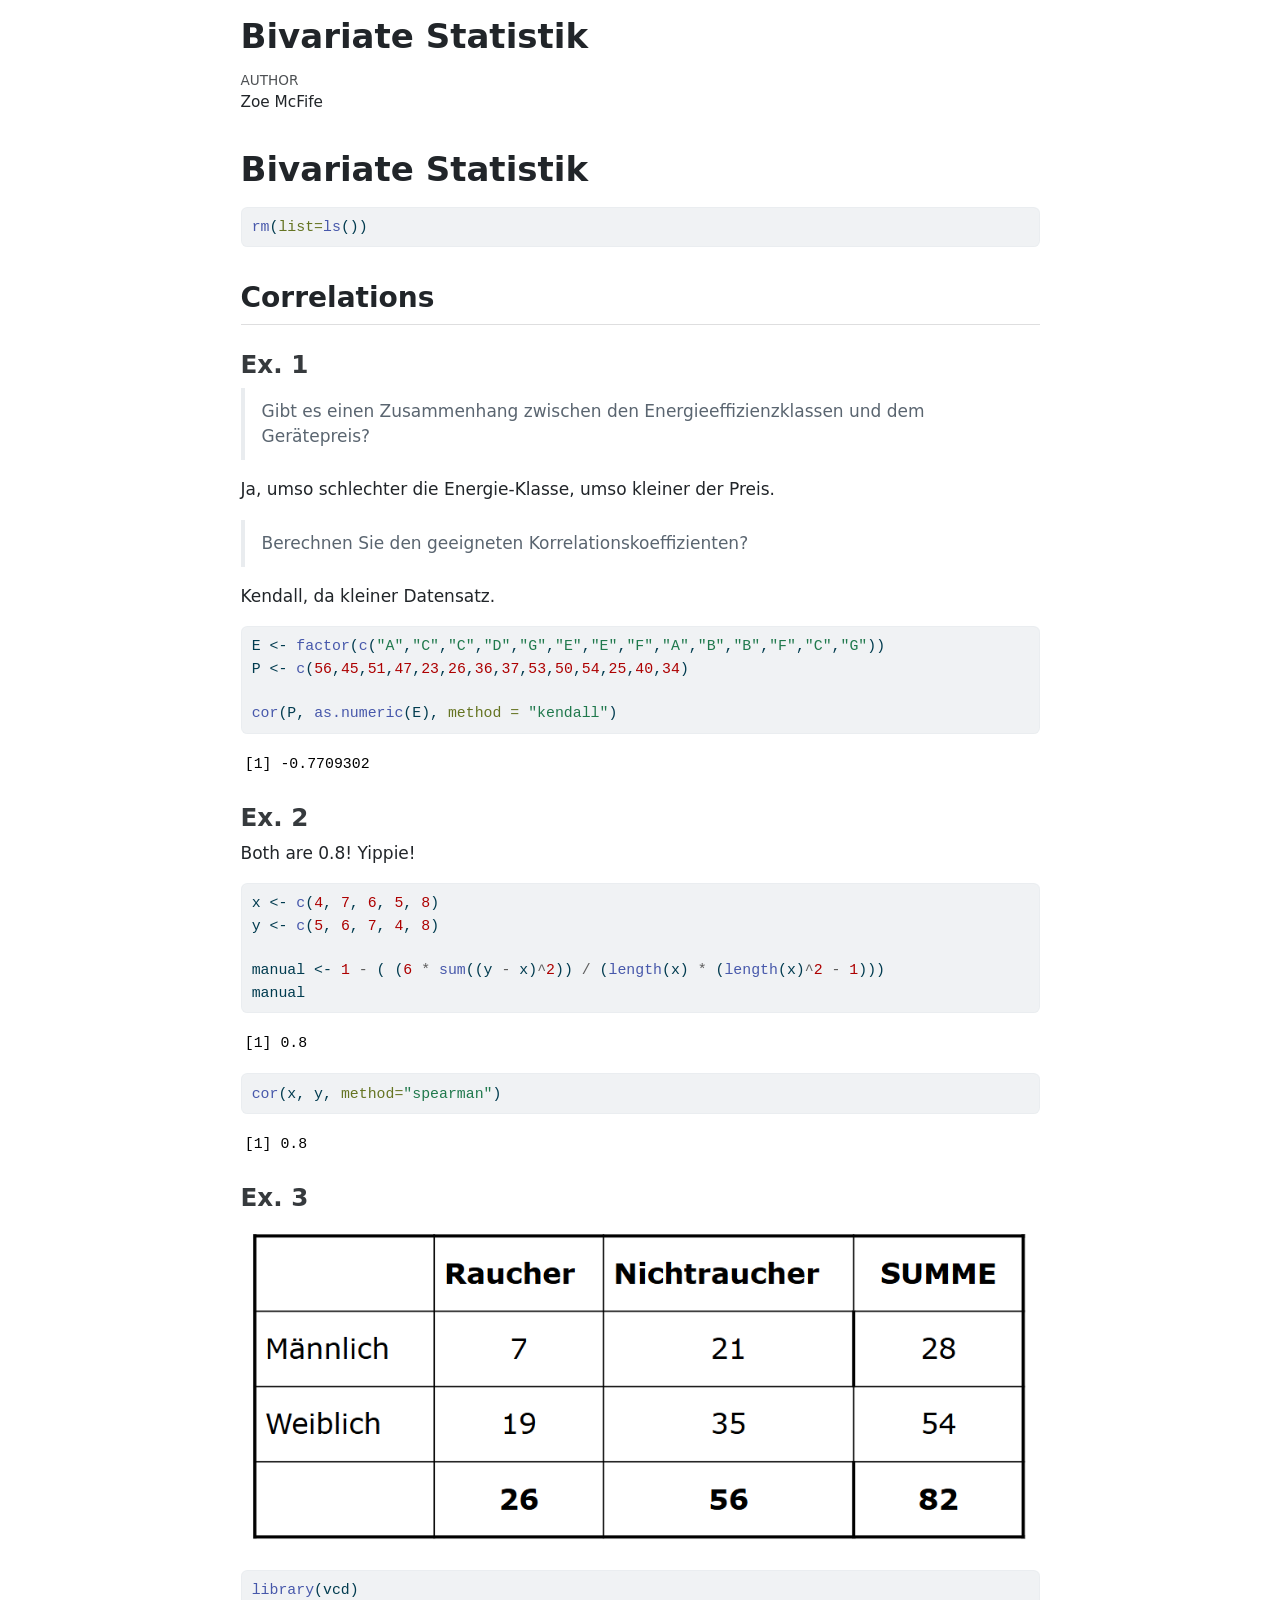
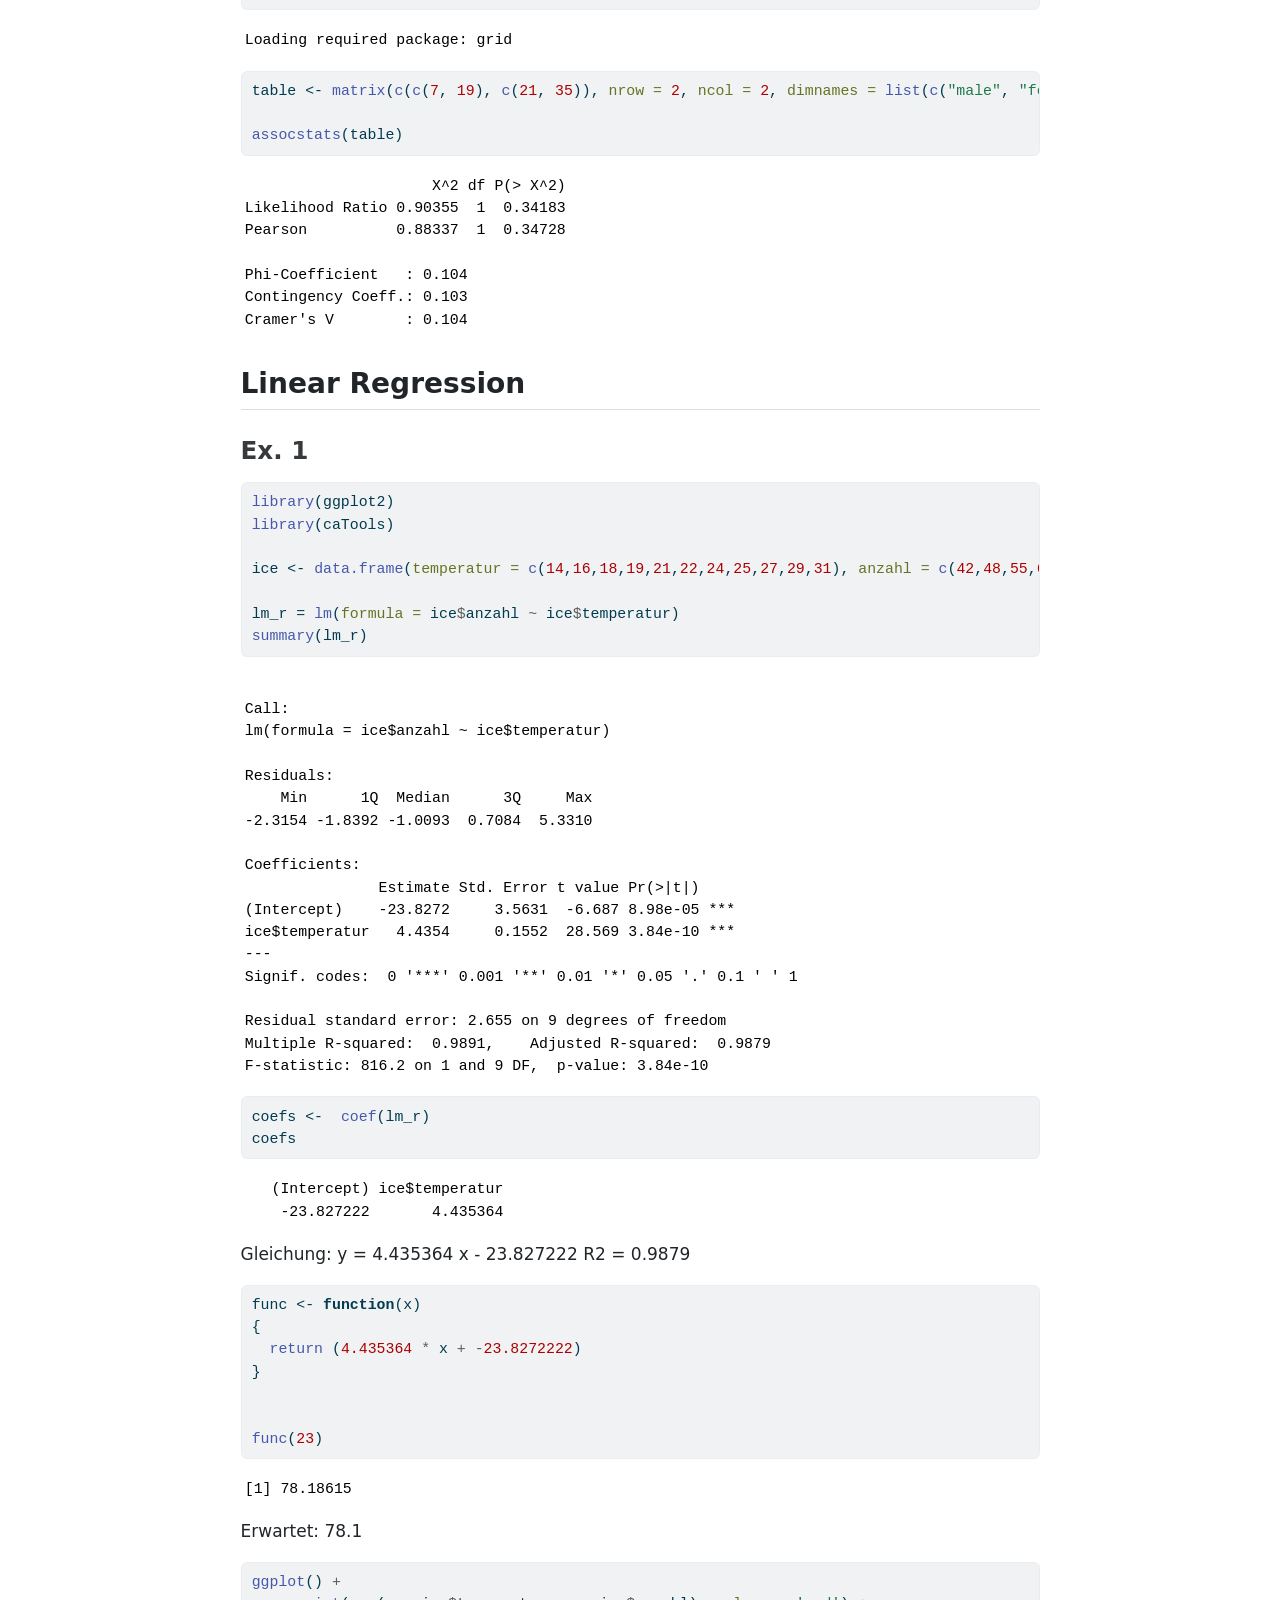
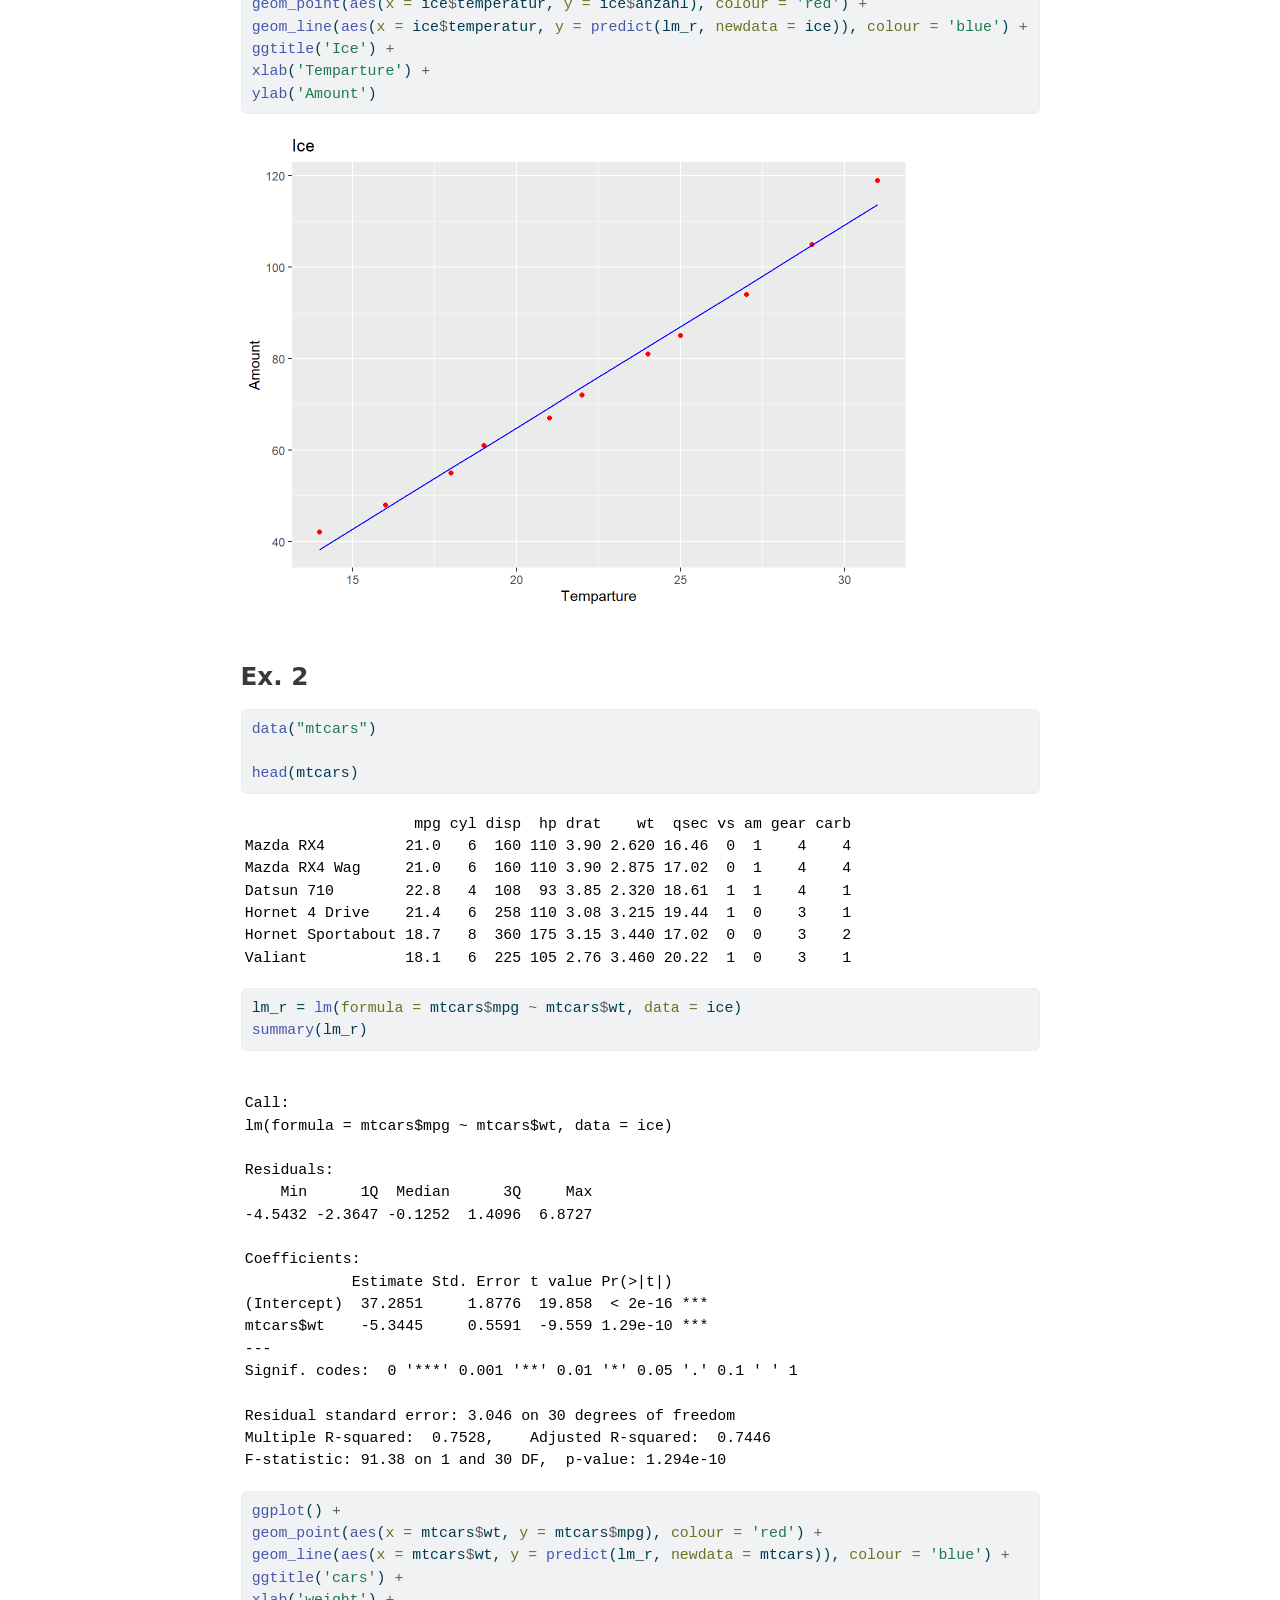
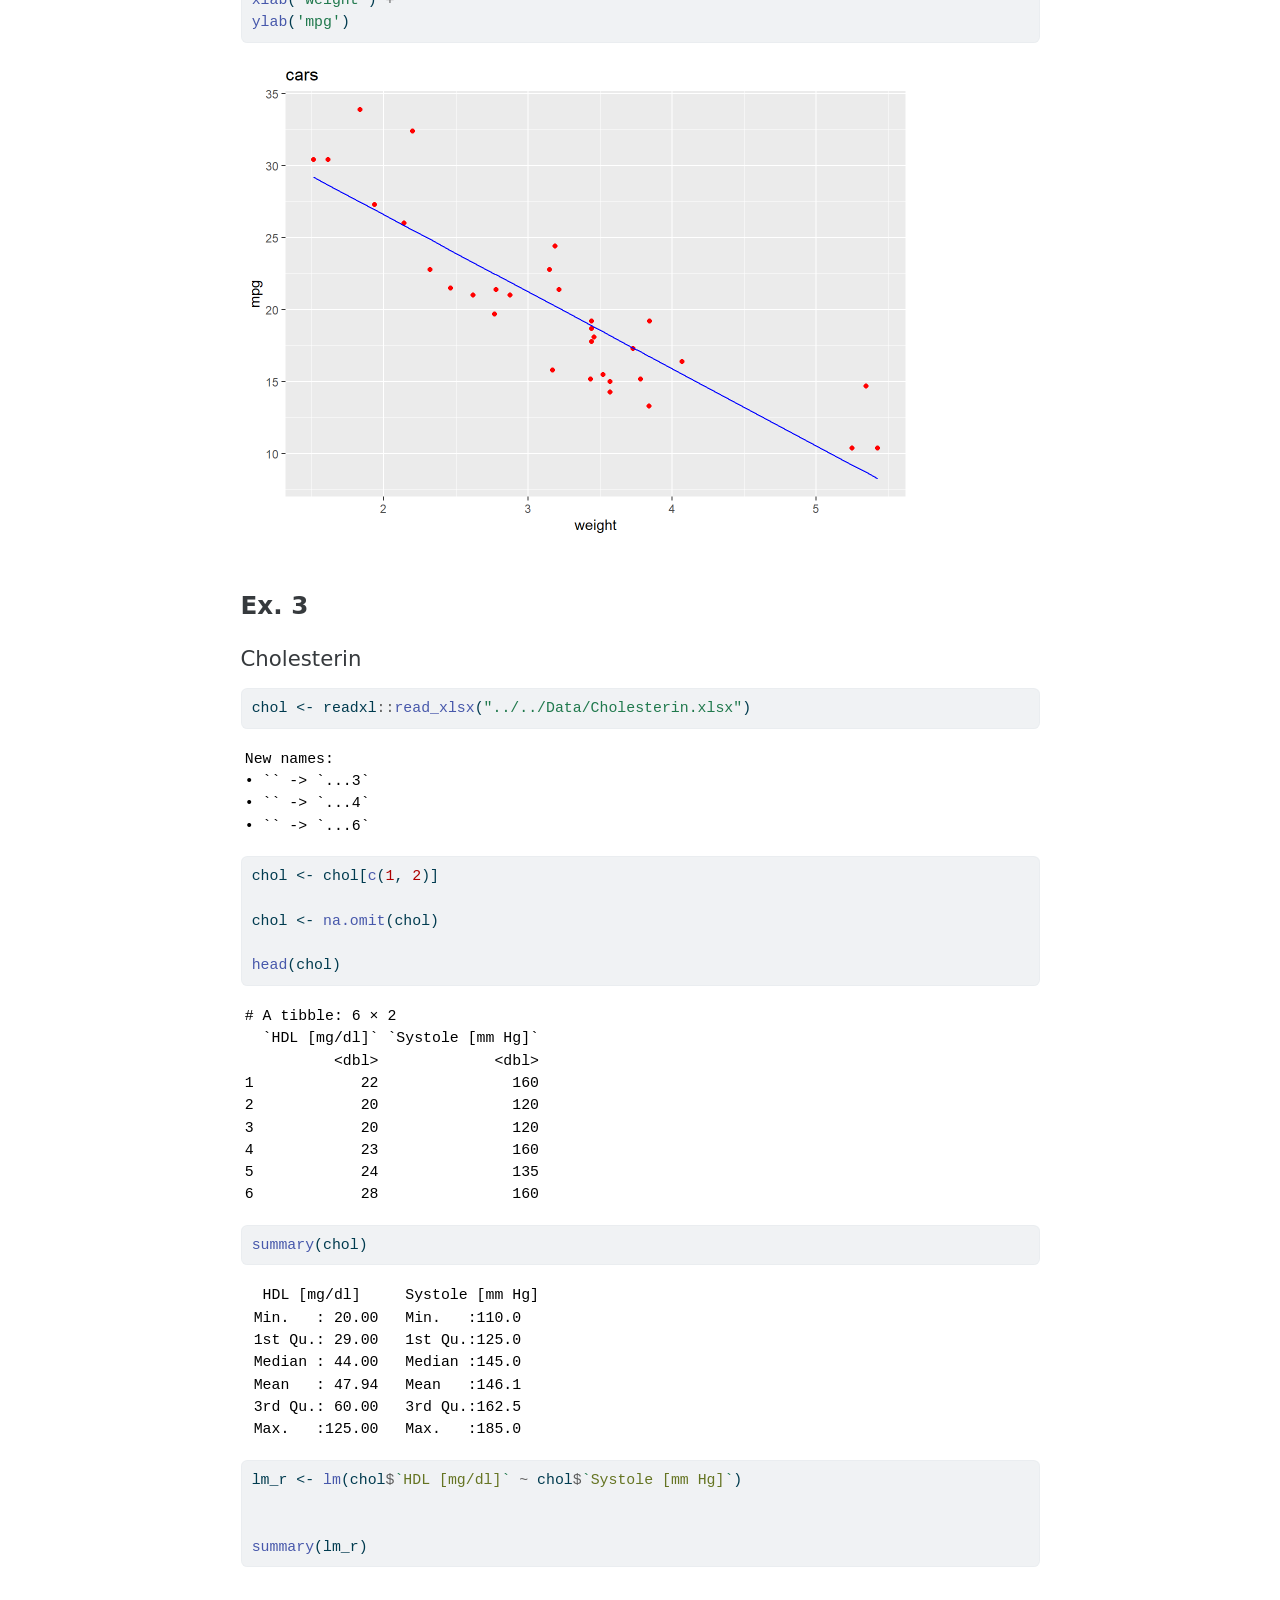
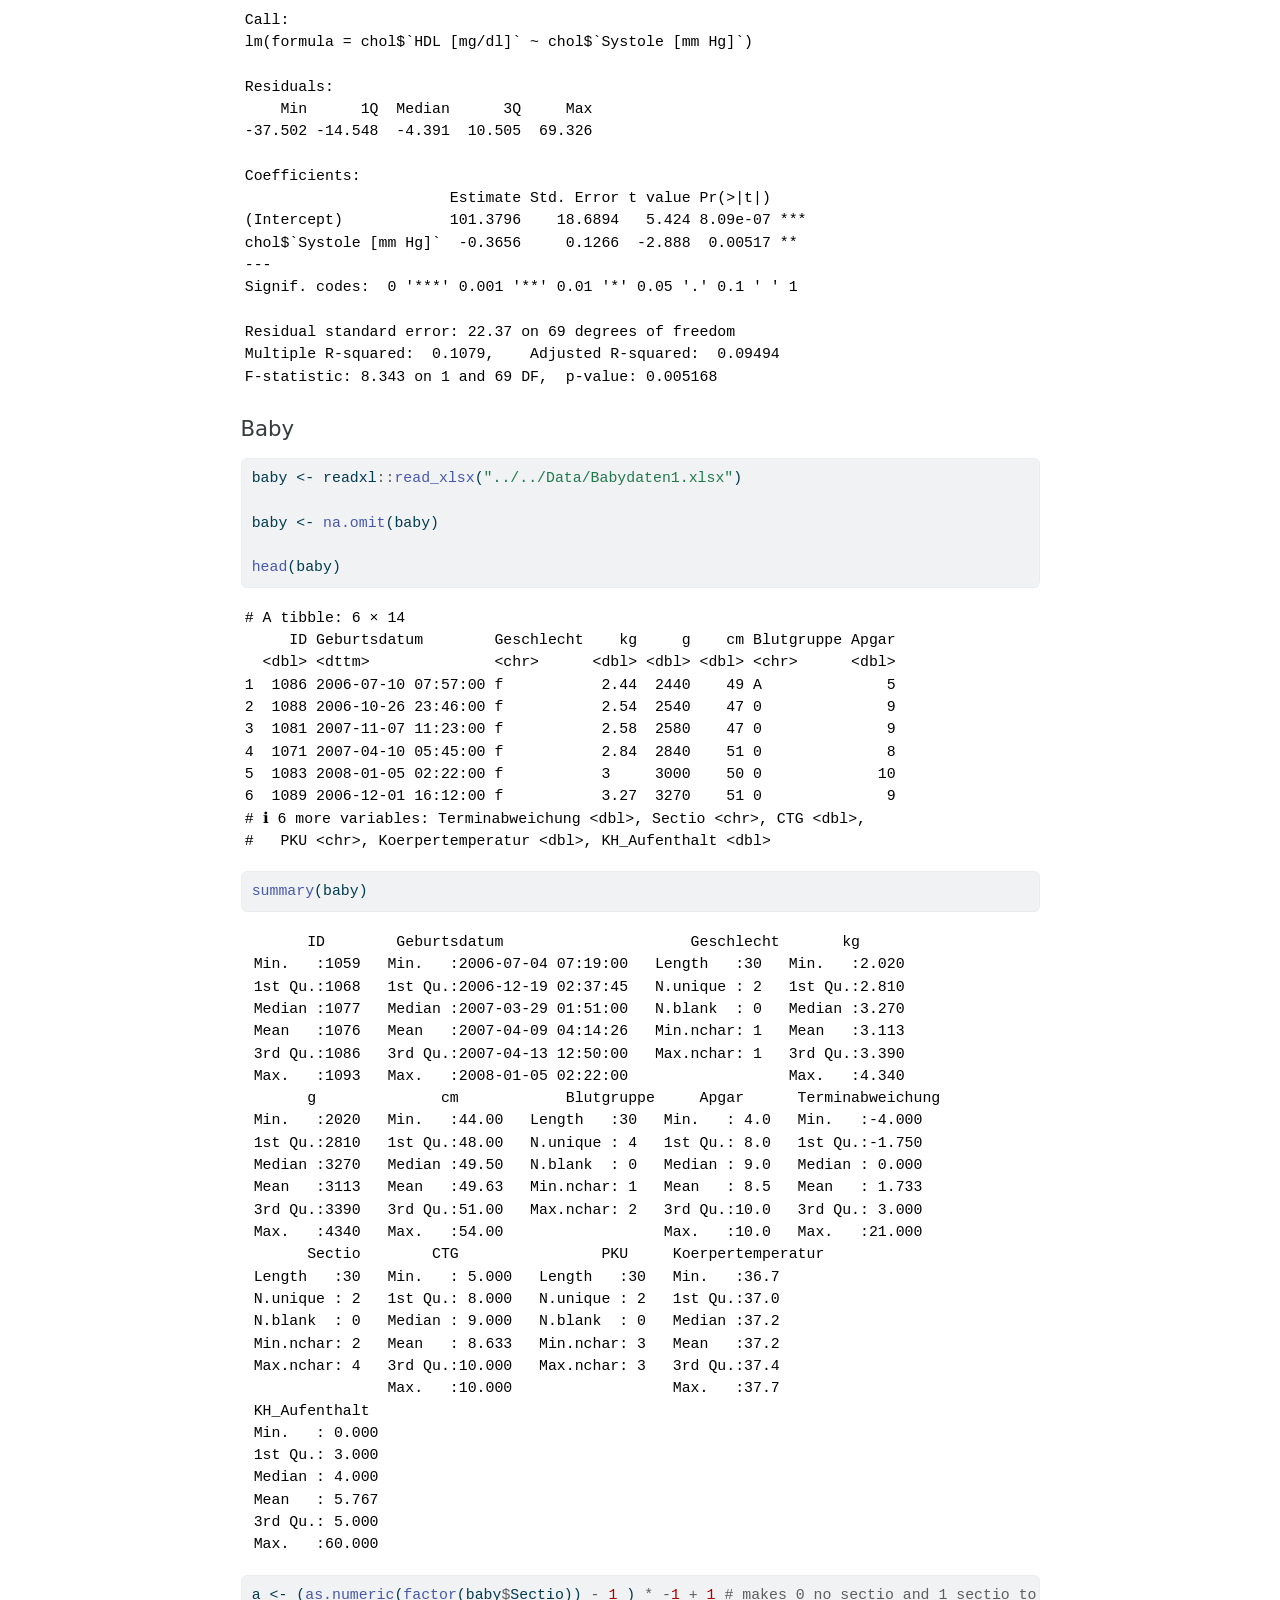
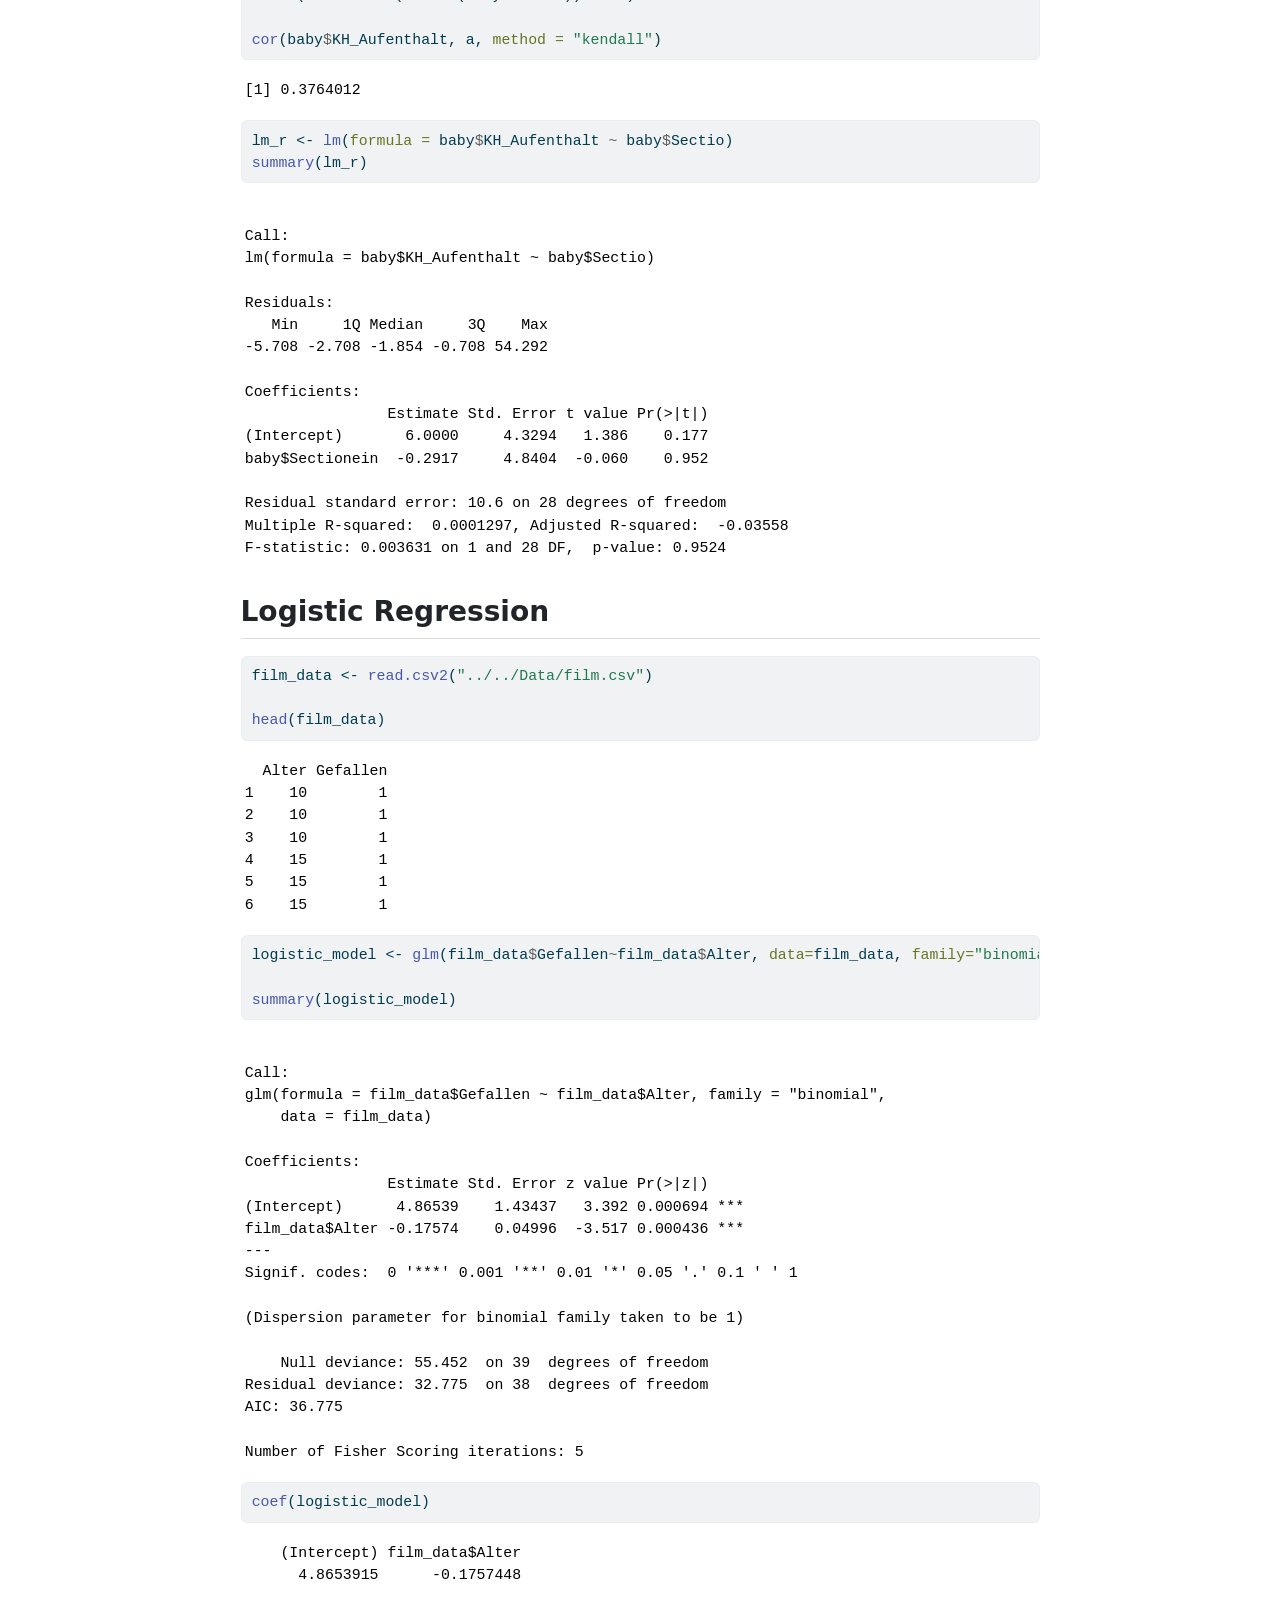
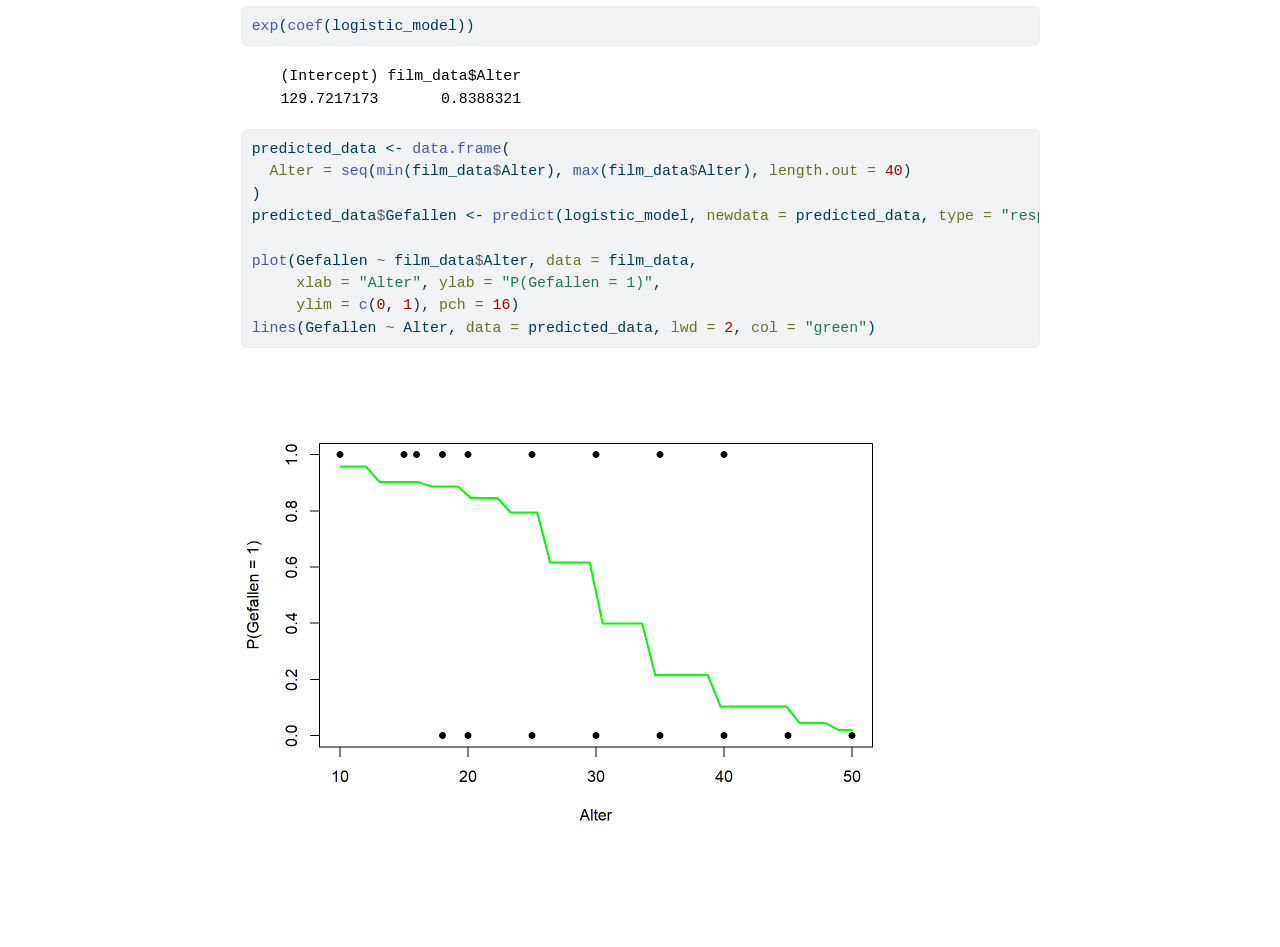
<file: Statistics/Homework/R - Bivaria/BivariateStatistik.html>
<!DOCTYPE html>
<html xmlns="http://www.w3.org/1999/xhtml" lang="en" xml:lang="en"><head>

<meta charset="utf-8">
<meta name="generator" content="quarto-1.10.18">

<meta name="viewport" content="width=device-width, initial-scale=1.0, user-scalable=yes">

<meta name="author" content="Zoe McFife">

<title>Bivariate Statistik</title>
<style>
/* Default styles provided by pandoc.
** See https://pandoc.org/MANUAL.html#variables-for-html for config info.
*/
span.smallcaps{font-variant: small-caps;}
div.columns{display: flex; gap: 1.5em;}
div.column{flex: auto;}
@media screen {
div.columns{gap: min(4vw, 1.5em);}
div.column{overflow-x: auto;}
}
div.hanging-indent{margin-left: 1.5em; text-indent: -1.5em;}
ul.task-list{list-style: none;}
ul.task-list li input[type="checkbox"] {
  width: 0.8em;
  margin: 0 0.8em 0.2em -1em; /* quarto-specific, see https://github.com/quarto-dev/quarto-cli/issues/4556 */ 
  vertical-align: middle;
}
/* CSS for syntax highlighting */
html { -webkit-text-size-adjust: 100%; }
pre > code.sourceCode { white-space: pre; position: relative; }
pre > code.sourceCode > span { display: inline-block; line-height: 1.25; }
pre > code.sourceCode > span:empty { height: 1.2em; }
.sourceCode { overflow: visible; }
code.sourceCode > span { color: inherit; text-decoration: inherit; }
div.sourceCode { margin: 1em 0; }
pre.sourceCode { margin: 0; }
@media screen {
div.sourceCode { overflow: auto; }
}
@media print {
pre > code.sourceCode { white-space: pre-wrap; }
pre > code.sourceCode > span { text-indent: -5em; padding-left: 5em; }
}
pre.numberSource code
  { counter-reset: source-line 0; }
pre.numberSource code > span
  { position: relative; left: -4em; counter-increment: source-line; }
pre.numberSource code > span > a:first-child::before
  { content: counter(source-line);
    position: relative; left: -1em; text-align: right; vertical-align: baseline;
    border: none; display: inline-block;
    -webkit-touch-callout: none; -webkit-user-select: none;
    -khtml-user-select: none; -moz-user-select: none;
    -ms-user-select: none; user-select: none;
    padding: 0 4px; width: 4em;
  }
pre.numberSource { margin-left: 3em;  padding-left: 4px; }
div.sourceCode
  {   }
@media screen {
pre > code.sourceCode > span > a:first-child::before { text-decoration: underline; }
}
</style>


<script src="BivariateStatistik_files/libs/clipboard/clipboard.min.js"></script>
<script src="BivariateStatistik_files/libs/quarto-html/quarto.js" type="module"></script>
<script src="BivariateStatistik_files/libs/quarto-html/tabsets/tabsets.js" type="module"></script>
<script src="BivariateStatistik_files/libs/quarto-html/popper.min.js"></script>
<script src="BivariateStatistik_files/libs/quarto-html/tippy.umd.min.js"></script>
<script src="BivariateStatistik_files/libs/quarto-html/anchor.min.js"></script>
<link href="BivariateStatistik_files/libs/quarto-html/tippy.css" rel="stylesheet">
<link href="BivariateStatistik_files/libs/quarto-html/quarto-syntax-highlighting-64a204ab8560d761af7679ceaba22944.css" rel="stylesheet" id="quarto-text-highlighting-styles">
<script src="BivariateStatistik_files/libs/bootstrap/bootstrap.min.js"></script>
<link href="BivariateStatistik_files/libs/bootstrap/bootstrap-icons.css" rel="stylesheet">
<link href="BivariateStatistik_files/libs/bootstrap/bootstrap-215b371544c282197b31c8aa00ce3677.min.css" rel="stylesheet" append-hash="true" id="quarto-bootstrap" data-mode="light">


</head>

<body class="fullcontent quarto-light">

<div id="quarto-content" class="page-columns page-rows-contents page-layout-article">

<main class="content" id="quarto-document-content">

<header id="title-block-header" class="quarto-title-block default">
<div class="quarto-title">
<h1 class="title">Bivariate Statistik</h1>
</div>



<div class="quarto-title-meta">

    <div>
    <div class="quarto-title-meta-heading">Author</div>
    <div class="quarto-title-meta-contents">
             <p>Zoe McFife </p>
          </div>
  </div>
    
  
    
  </div>
  


</header>


<section id="bivariate-statistik" class="level1">
<h1>Bivariate Statistik</h1>
<div class="cell">
<div class="code-copy-outer-scaffold"><div class="sourceCode cell-code" id="cb1"><pre class="sourceCode r code-with-copy"><code class="sourceCode r"><span id="cb1-1"><a href="#cb1-1" aria-hidden="true" tabindex="-1"></a><span class="fu">rm</span>(<span class="at">list=</span><span class="fu">ls</span>())</span></code></pre></div><button title="Copy to Clipboard" class="code-copy-button"><i class="bi"></i></button></div>
</div>
<section id="correlations" class="level2">
<h2 class="anchored" data-anchor-id="correlations">Correlations</h2>
<section id="ex.-1" class="level3">
<h3 class="anchored" data-anchor-id="ex.-1">Ex. 1</h3>
<blockquote class="blockquote">
<p>Gibt es einen Zusammenhang zwischen den Energieeffizienzklassen und dem Gerätepreis?</p>
</blockquote>
<p>Ja, umso schlechter die Energie-Klasse, umso kleiner der Preis.</p>
<blockquote class="blockquote">
<p>Berechnen Sie den geeigneten Korrelationskoeffizienten?</p>
</blockquote>
<p>Kendall, da kleiner Datensatz.</p>
<div class="cell">
<div class="code-copy-outer-scaffold"><div class="sourceCode cell-code" id="cb2"><pre class="sourceCode r code-with-copy"><code class="sourceCode r"><span id="cb2-1"><a href="#cb2-1" aria-hidden="true" tabindex="-1"></a>E <span class="ot">&lt;-</span> <span class="fu">factor</span>(<span class="fu">c</span>(<span class="st">"A"</span>,<span class="st">"C"</span>,<span class="st">"C"</span>,<span class="st">"D"</span>,<span class="st">"G"</span>,<span class="st">"E"</span>,<span class="st">"E"</span>,<span class="st">"F"</span>,<span class="st">"A"</span>,<span class="st">"B"</span>,<span class="st">"B"</span>,<span class="st">"F"</span>,<span class="st">"C"</span>,<span class="st">"G"</span>))</span>
<span id="cb2-2"><a href="#cb2-2" aria-hidden="true" tabindex="-1"></a>P <span class="ot">&lt;-</span> <span class="fu">c</span>(<span class="dv">56</span>,<span class="dv">45</span>,<span class="dv">51</span>,<span class="dv">47</span>,<span class="dv">23</span>,<span class="dv">26</span>,<span class="dv">36</span>,<span class="dv">37</span>,<span class="dv">53</span>,<span class="dv">50</span>,<span class="dv">54</span>,<span class="dv">25</span>,<span class="dv">40</span>,<span class="dv">34</span>)</span>
<span id="cb2-3"><a href="#cb2-3" aria-hidden="true" tabindex="-1"></a></span>
<span id="cb2-4"><a href="#cb2-4" aria-hidden="true" tabindex="-1"></a><span class="fu">cor</span>(P, <span class="fu">as.numeric</span>(E), <span class="at">method =</span> <span class="st">"kendall"</span>)</span></code></pre></div><button title="Copy to Clipboard" class="code-copy-button"><i class="bi"></i></button></div>
<div class="cell-output cell-output-stdout">
<pre><code>[1] -0.7709302</code></pre>
</div>
</div>
</section>
<section id="ex.-2" class="level3">
<h3 class="anchored" data-anchor-id="ex.-2">Ex. 2</h3>
<p>Both are 0.8! Yippie!</p>
<div class="cell">
<div class="code-copy-outer-scaffold"><div class="sourceCode cell-code" id="cb4"><pre class="sourceCode r code-with-copy"><code class="sourceCode r"><span id="cb4-1"><a href="#cb4-1" aria-hidden="true" tabindex="-1"></a>x <span class="ot">&lt;-</span> <span class="fu">c</span>(<span class="dv">4</span>, <span class="dv">7</span>, <span class="dv">6</span>, <span class="dv">5</span>, <span class="dv">8</span>)</span>
<span id="cb4-2"><a href="#cb4-2" aria-hidden="true" tabindex="-1"></a>y <span class="ot">&lt;-</span> <span class="fu">c</span>(<span class="dv">5</span>, <span class="dv">6</span>, <span class="dv">7</span>, <span class="dv">4</span>, <span class="dv">8</span>)</span>
<span id="cb4-3"><a href="#cb4-3" aria-hidden="true" tabindex="-1"></a></span>
<span id="cb4-4"><a href="#cb4-4" aria-hidden="true" tabindex="-1"></a>manual <span class="ot">&lt;-</span> <span class="dv">1</span> <span class="sc">-</span> ( (<span class="dv">6</span> <span class="sc">*</span> <span class="fu">sum</span>((y <span class="sc">-</span> x)<span class="sc">^</span><span class="dv">2</span>)) <span class="sc">/</span> (<span class="fu">length</span>(x) <span class="sc">*</span> (<span class="fu">length</span>(x)<span class="sc">^</span><span class="dv">2</span> <span class="sc">-</span> <span class="dv">1</span>)))</span>
<span id="cb4-5"><a href="#cb4-5" aria-hidden="true" tabindex="-1"></a>manual</span></code></pre></div><button title="Copy to Clipboard" class="code-copy-button"><i class="bi"></i></button></div>
<div class="cell-output cell-output-stdout">
<pre><code>[1] 0.8</code></pre>
</div>
<div class="code-copy-outer-scaffold"><div class="sourceCode cell-code" id="cb6"><pre class="sourceCode r code-with-copy"><code class="sourceCode r"><span id="cb6-1"><a href="#cb6-1" aria-hidden="true" tabindex="-1"></a><span class="fu">cor</span>(x, y, <span class="at">method=</span><span class="st">"spearman"</span>)</span></code></pre></div><button title="Copy to Clipboard" class="code-copy-button"><i class="bi"></i></button></div>
<div class="cell-output cell-output-stdout">
<pre><code>[1] 0.8</code></pre>
</div>
</div>
</section>
<section id="ex.-3" class="level3">
<h3 class="anchored" data-anchor-id="ex.-3">Ex. 3</h3>
<p><img src="images/clipboard-1177703661.png" class="img-fluid"></p>
<div class="cell">
<div class="code-copy-outer-scaffold"><div class="sourceCode cell-code" id="cb8"><pre class="sourceCode r code-with-copy"><code class="sourceCode r"><span id="cb8-1"><a href="#cb8-1" aria-hidden="true" tabindex="-1"></a><span class="fu">library</span>(vcd)</span></code></pre></div><button title="Copy to Clipboard" class="code-copy-button"><i class="bi"></i></button></div>
<div class="cell-output cell-output-stderr">
<pre><code>Loading required package: grid</code></pre>
</div>
<div class="code-copy-outer-scaffold"><div class="sourceCode cell-code" id="cb10"><pre class="sourceCode r code-with-copy"><code class="sourceCode r"><span id="cb10-1"><a href="#cb10-1" aria-hidden="true" tabindex="-1"></a>table <span class="ot">&lt;-</span> <span class="fu">matrix</span>(<span class="fu">c</span>(<span class="fu">c</span>(<span class="dv">7</span>, <span class="dv">19</span>), <span class="fu">c</span>(<span class="dv">21</span>, <span class="dv">35</span>)), <span class="at">nrow =</span> <span class="dv">2</span>, <span class="at">ncol =</span> <span class="dv">2</span>, <span class="at">dimnames =</span> <span class="fu">list</span>(<span class="fu">c</span>(<span class="st">"male"</span>, <span class="st">"female"</span>), <span class="fu">c</span>(<span class="st">"smoker"</span>, <span class="st">"non-smoker"</span>)))</span>
<span id="cb10-2"><a href="#cb10-2" aria-hidden="true" tabindex="-1"></a></span>
<span id="cb10-3"><a href="#cb10-3" aria-hidden="true" tabindex="-1"></a><span class="fu">assocstats</span>(table)</span></code></pre></div><button title="Copy to Clipboard" class="code-copy-button"><i class="bi"></i></button></div>
<div class="cell-output cell-output-stdout">
<pre><code>                     X^2 df P(&gt; X^2)
Likelihood Ratio 0.90355  1  0.34183
Pearson          0.88337  1  0.34728

Phi-Coefficient   : 0.104 
Contingency Coeff.: 0.103 
Cramer's V        : 0.104 </code></pre>
</div>
</div>
</section>
</section>
<section id="linear-regression" class="level2">
<h2 class="anchored" data-anchor-id="linear-regression">Linear Regression</h2>
<section id="ex.-1-1" class="level3">
<h3 class="anchored" data-anchor-id="ex.-1-1">Ex. 1</h3>
<div class="cell">
<div class="code-copy-outer-scaffold"><div class="sourceCode cell-code" id="cb12"><pre class="sourceCode r code-with-copy"><code class="sourceCode r"><span id="cb12-1"><a href="#cb12-1" aria-hidden="true" tabindex="-1"></a><span class="fu">library</span>(ggplot2)</span>
<span id="cb12-2"><a href="#cb12-2" aria-hidden="true" tabindex="-1"></a><span class="fu">library</span>(caTools)</span>
<span id="cb12-3"><a href="#cb12-3" aria-hidden="true" tabindex="-1"></a></span>
<span id="cb12-4"><a href="#cb12-4" aria-hidden="true" tabindex="-1"></a>ice <span class="ot">&lt;-</span> <span class="fu">data.frame</span>(<span class="at">temperatur =</span> <span class="fu">c</span>(<span class="dv">14</span>,<span class="dv">16</span>,<span class="dv">18</span>,<span class="dv">19</span>,<span class="dv">21</span>,<span class="dv">22</span>,<span class="dv">24</span>,<span class="dv">25</span>,<span class="dv">27</span>,<span class="dv">29</span>,<span class="dv">31</span>), <span class="at">anzahl =</span> <span class="fu">c</span>(<span class="dv">42</span>,<span class="dv">48</span>,<span class="dv">55</span>,<span class="dv">61</span>,<span class="dv">67</span>,<span class="dv">72</span>,<span class="dv">81</span>,<span class="dv">85</span>,<span class="dv">94</span>,<span class="dv">105</span>,<span class="dv">119</span>))</span>
<span id="cb12-5"><a href="#cb12-5" aria-hidden="true" tabindex="-1"></a></span>
<span id="cb12-6"><a href="#cb12-6" aria-hidden="true" tabindex="-1"></a>lm_r <span class="ot">=</span> <span class="fu">lm</span>(<span class="at">formula =</span> ice<span class="sc">$</span>anzahl <span class="sc">~</span> ice<span class="sc">$</span>temperatur)</span>
<span id="cb12-7"><a href="#cb12-7" aria-hidden="true" tabindex="-1"></a><span class="fu">summary</span>(lm_r)</span></code></pre></div><button title="Copy to Clipboard" class="code-copy-button"><i class="bi"></i></button></div>
<div class="cell-output cell-output-stdout">
<pre><code>
Call:
lm(formula = ice$anzahl ~ ice$temperatur)

Residuals:
    Min      1Q  Median      3Q     Max 
-2.3154 -1.8392 -1.0093  0.7084  5.3310 

Coefficients:
               Estimate Std. Error t value Pr(&gt;|t|)    
(Intercept)    -23.8272     3.5631  -6.687 8.98e-05 ***
ice$temperatur   4.4354     0.1552  28.569 3.84e-10 ***
---
Signif. codes:  0 '***' 0.001 '**' 0.01 '*' 0.05 '.' 0.1 ' ' 1

Residual standard error: 2.655 on 9 degrees of freedom
Multiple R-squared:  0.9891,    Adjusted R-squared:  0.9879 
F-statistic: 816.2 on 1 and 9 DF,  p-value: 3.84e-10</code></pre>
</div>
</div>
<div class="cell">
<div class="code-copy-outer-scaffold"><div class="sourceCode cell-code" id="cb14"><pre class="sourceCode r code-with-copy"><code class="sourceCode r"><span id="cb14-1"><a href="#cb14-1" aria-hidden="true" tabindex="-1"></a>coefs <span class="ot">&lt;-</span>  <span class="fu">coef</span>(lm_r)</span>
<span id="cb14-2"><a href="#cb14-2" aria-hidden="true" tabindex="-1"></a>coefs</span></code></pre></div><button title="Copy to Clipboard" class="code-copy-button"><i class="bi"></i></button></div>
<div class="cell-output cell-output-stdout">
<pre><code>   (Intercept) ice$temperatur 
    -23.827222       4.435364 </code></pre>
</div>
</div>
<p>Gleichung: y = 4.435364 x - 23.827222 R2 = 0.9879</p>
<div class="cell">
<div class="code-copy-outer-scaffold"><div class="sourceCode cell-code" id="cb16"><pre class="sourceCode r code-with-copy"><code class="sourceCode r"><span id="cb16-1"><a href="#cb16-1" aria-hidden="true" tabindex="-1"></a>func <span class="ot">&lt;-</span> <span class="cf">function</span>(x)</span>
<span id="cb16-2"><a href="#cb16-2" aria-hidden="true" tabindex="-1"></a>{</span>
<span id="cb16-3"><a href="#cb16-3" aria-hidden="true" tabindex="-1"></a>  <span class="fu">return</span> (<span class="fl">4.435364</span> <span class="sc">*</span> x <span class="sc">+</span> <span class="sc">-</span><span class="fl">23.8272222</span>)</span>
<span id="cb16-4"><a href="#cb16-4" aria-hidden="true" tabindex="-1"></a>}</span>
<span id="cb16-5"><a href="#cb16-5" aria-hidden="true" tabindex="-1"></a></span>
<span id="cb16-6"><a href="#cb16-6" aria-hidden="true" tabindex="-1"></a></span>
<span id="cb16-7"><a href="#cb16-7" aria-hidden="true" tabindex="-1"></a><span class="fu">func</span>(<span class="dv">23</span>)</span></code></pre></div><button title="Copy to Clipboard" class="code-copy-button"><i class="bi"></i></button></div>
<div class="cell-output cell-output-stdout">
<pre><code>[1] 78.18615</code></pre>
</div>
</div>
<p>Erwartet: 78.1</p>
<div class="cell">
<div class="code-copy-outer-scaffold"><div class="sourceCode cell-code" id="cb18"><pre class="sourceCode r code-with-copy"><code class="sourceCode r"><span id="cb18-1"><a href="#cb18-1" aria-hidden="true" tabindex="-1"></a><span class="fu">ggplot</span>() <span class="sc">+</span></span>
<span id="cb18-2"><a href="#cb18-2" aria-hidden="true" tabindex="-1"></a><span class="fu">geom_point</span>(<span class="fu">aes</span>(<span class="at">x =</span> ice<span class="sc">$</span>temperatur, <span class="at">y =</span> ice<span class="sc">$</span>anzahl), <span class="at">colour =</span> <span class="st">'red'</span>) <span class="sc">+</span></span>
<span id="cb18-3"><a href="#cb18-3" aria-hidden="true" tabindex="-1"></a><span class="fu">geom_line</span>(<span class="fu">aes</span>(<span class="at">x =</span> ice<span class="sc">$</span>temperatur, <span class="at">y =</span> <span class="fu">predict</span>(lm_r, <span class="at">newdata =</span> ice)), <span class="at">colour =</span> <span class="st">'blue'</span>) <span class="sc">+</span></span>
<span id="cb18-4"><a href="#cb18-4" aria-hidden="true" tabindex="-1"></a><span class="fu">ggtitle</span>(<span class="st">'Ice'</span>) <span class="sc">+</span></span>
<span id="cb18-5"><a href="#cb18-5" aria-hidden="true" tabindex="-1"></a><span class="fu">xlab</span>(<span class="st">'Temparture'</span>) <span class="sc">+</span> </span>
<span id="cb18-6"><a href="#cb18-6" aria-hidden="true" tabindex="-1"></a><span class="fu">ylab</span>(<span class="st">'Amount'</span>)</span></code></pre></div><button title="Copy to Clipboard" class="code-copy-button"><i class="bi"></i></button></div>
<div class="cell-output-display">
<div>
<figure class="figure">
<p><img src="BivariateStatistik_files/figure-html/unnamed-chunk-7-1.png" class="img-fluid figure-img" width="672"></p>
</figure>
</div>
</div>
</div>
</section>
<section id="ex.-2-1" class="level3">
<h3 class="anchored" data-anchor-id="ex.-2-1">Ex. 2</h3>
<div class="cell">
<div class="code-copy-outer-scaffold"><div class="sourceCode cell-code" id="cb19"><pre class="sourceCode r code-with-copy"><code class="sourceCode r"><span id="cb19-1"><a href="#cb19-1" aria-hidden="true" tabindex="-1"></a><span class="fu">data</span>(<span class="st">"mtcars"</span>)</span>
<span id="cb19-2"><a href="#cb19-2" aria-hidden="true" tabindex="-1"></a></span>
<span id="cb19-3"><a href="#cb19-3" aria-hidden="true" tabindex="-1"></a><span class="fu">head</span>(mtcars)</span></code></pre></div><button title="Copy to Clipboard" class="code-copy-button"><i class="bi"></i></button></div>
<div class="cell-output cell-output-stdout">
<pre><code>                   mpg cyl disp  hp drat    wt  qsec vs am gear carb
Mazda RX4         21.0   6  160 110 3.90 2.620 16.46  0  1    4    4
Mazda RX4 Wag     21.0   6  160 110 3.90 2.875 17.02  0  1    4    4
Datsun 710        22.8   4  108  93 3.85 2.320 18.61  1  1    4    1
Hornet 4 Drive    21.4   6  258 110 3.08 3.215 19.44  1  0    3    1
Hornet Sportabout 18.7   8  360 175 3.15 3.440 17.02  0  0    3    2
Valiant           18.1   6  225 105 2.76 3.460 20.22  1  0    3    1</code></pre>
</div>
</div>
<div class="cell">
<div class="code-copy-outer-scaffold"><div class="sourceCode cell-code" id="cb21"><pre class="sourceCode r code-with-copy"><code class="sourceCode r"><span id="cb21-1"><a href="#cb21-1" aria-hidden="true" tabindex="-1"></a>lm_r <span class="ot">=</span> <span class="fu">lm</span>(<span class="at">formula =</span> mtcars<span class="sc">$</span>mpg <span class="sc">~</span> mtcars<span class="sc">$</span>wt, <span class="at">data =</span> ice)</span>
<span id="cb21-2"><a href="#cb21-2" aria-hidden="true" tabindex="-1"></a><span class="fu">summary</span>(lm_r)</span></code></pre></div><button title="Copy to Clipboard" class="code-copy-button"><i class="bi"></i></button></div>
<div class="cell-output cell-output-stdout">
<pre><code>
Call:
lm(formula = mtcars$mpg ~ mtcars$wt, data = ice)

Residuals:
    Min      1Q  Median      3Q     Max 
-4.5432 -2.3647 -0.1252  1.4096  6.8727 

Coefficients:
            Estimate Std. Error t value Pr(&gt;|t|)    
(Intercept)  37.2851     1.8776  19.858  &lt; 2e-16 ***
mtcars$wt    -5.3445     0.5591  -9.559 1.29e-10 ***
---
Signif. codes:  0 '***' 0.001 '**' 0.01 '*' 0.05 '.' 0.1 ' ' 1

Residual standard error: 3.046 on 30 degrees of freedom
Multiple R-squared:  0.7528,    Adjusted R-squared:  0.7446 
F-statistic: 91.38 on 1 and 30 DF,  p-value: 1.294e-10</code></pre>
</div>
</div>
<div class="cell">
<div class="code-copy-outer-scaffold"><div class="sourceCode cell-code" id="cb23"><pre class="sourceCode r code-with-copy"><code class="sourceCode r"><span id="cb23-1"><a href="#cb23-1" aria-hidden="true" tabindex="-1"></a><span class="fu">ggplot</span>() <span class="sc">+</span></span>
<span id="cb23-2"><a href="#cb23-2" aria-hidden="true" tabindex="-1"></a><span class="fu">geom_point</span>(<span class="fu">aes</span>(<span class="at">x =</span> mtcars<span class="sc">$</span>wt, <span class="at">y =</span> mtcars<span class="sc">$</span>mpg), <span class="at">colour =</span> <span class="st">'red'</span>) <span class="sc">+</span></span>
<span id="cb23-3"><a href="#cb23-3" aria-hidden="true" tabindex="-1"></a><span class="fu">geom_line</span>(<span class="fu">aes</span>(<span class="at">x =</span> mtcars<span class="sc">$</span>wt, <span class="at">y =</span> <span class="fu">predict</span>(lm_r, <span class="at">newdata =</span> mtcars)), <span class="at">colour =</span> <span class="st">'blue'</span>) <span class="sc">+</span></span>
<span id="cb23-4"><a href="#cb23-4" aria-hidden="true" tabindex="-1"></a><span class="fu">ggtitle</span>(<span class="st">'cars'</span>) <span class="sc">+</span></span>
<span id="cb23-5"><a href="#cb23-5" aria-hidden="true" tabindex="-1"></a><span class="fu">xlab</span>(<span class="st">'weight'</span>) <span class="sc">+</span> </span>
<span id="cb23-6"><a href="#cb23-6" aria-hidden="true" tabindex="-1"></a><span class="fu">ylab</span>(<span class="st">'mpg'</span>)</span></code></pre></div><button title="Copy to Clipboard" class="code-copy-button"><i class="bi"></i></button></div>
<div class="cell-output-display">
<div>
<figure class="figure">
<p><img src="BivariateStatistik_files/figure-html/unnamed-chunk-10-1.png" class="img-fluid figure-img" width="672"></p>
</figure>
</div>
</div>
</div>
</section>
<section id="ex.-3-1" class="level3">
<h3 class="anchored" data-anchor-id="ex.-3-1">Ex. 3</h3>
<section id="cholesterin" class="level4">
<h4 class="anchored" data-anchor-id="cholesterin">Cholesterin</h4>
<div class="cell">
<div class="code-copy-outer-scaffold"><div class="sourceCode cell-code" id="cb24"><pre class="sourceCode r code-with-copy"><code class="sourceCode r"><span id="cb24-1"><a href="#cb24-1" aria-hidden="true" tabindex="-1"></a>chol <span class="ot">&lt;-</span> readxl<span class="sc">::</span><span class="fu">read_xlsx</span>(<span class="st">"../../Data/Cholesterin.xlsx"</span>)</span></code></pre></div><button title="Copy to Clipboard" class="code-copy-button"><i class="bi"></i></button></div>
<div class="cell-output cell-output-stderr">
<pre><code>New names:
• `` -&gt; `...3`
• `` -&gt; `...4`
• `` -&gt; `...6`</code></pre>
</div>
<div class="code-copy-outer-scaffold"><div class="sourceCode cell-code" id="cb26"><pre class="sourceCode r code-with-copy"><code class="sourceCode r"><span id="cb26-1"><a href="#cb26-1" aria-hidden="true" tabindex="-1"></a>chol <span class="ot">&lt;-</span> chol[<span class="fu">c</span>(<span class="dv">1</span>, <span class="dv">2</span>)]</span>
<span id="cb26-2"><a href="#cb26-2" aria-hidden="true" tabindex="-1"></a></span>
<span id="cb26-3"><a href="#cb26-3" aria-hidden="true" tabindex="-1"></a>chol <span class="ot">&lt;-</span> <span class="fu">na.omit</span>(chol)</span>
<span id="cb26-4"><a href="#cb26-4" aria-hidden="true" tabindex="-1"></a></span>
<span id="cb26-5"><a href="#cb26-5" aria-hidden="true" tabindex="-1"></a><span class="fu">head</span>(chol)</span></code></pre></div><button title="Copy to Clipboard" class="code-copy-button"><i class="bi"></i></button></div>
<div class="cell-output cell-output-stdout">
<pre><code># A tibble: 6 × 2
  `HDL [mg/dl]` `Systole [mm Hg]`
          &lt;dbl&gt;             &lt;dbl&gt;
1            22               160
2            20               120
3            20               120
4            23               160
5            24               135
6            28               160</code></pre>
</div>
<div class="code-copy-outer-scaffold"><div class="sourceCode cell-code" id="cb28"><pre class="sourceCode r code-with-copy"><code class="sourceCode r"><span id="cb28-1"><a href="#cb28-1" aria-hidden="true" tabindex="-1"></a><span class="fu">summary</span>(chol)</span></code></pre></div><button title="Copy to Clipboard" class="code-copy-button"><i class="bi"></i></button></div>
<div class="cell-output cell-output-stdout">
<pre><code>  HDL [mg/dl]     Systole [mm Hg]
 Min.   : 20.00   Min.   :110.0  
 1st Qu.: 29.00   1st Qu.:125.0  
 Median : 44.00   Median :145.0  
 Mean   : 47.94   Mean   :146.1  
 3rd Qu.: 60.00   3rd Qu.:162.5  
 Max.   :125.00   Max.   :185.0  </code></pre>
</div>
</div>
<div class="cell">
<div class="code-copy-outer-scaffold"><div class="sourceCode cell-code" id="cb30"><pre class="sourceCode r code-with-copy"><code class="sourceCode r"><span id="cb30-1"><a href="#cb30-1" aria-hidden="true" tabindex="-1"></a>lm_r <span class="ot">&lt;-</span> <span class="fu">lm</span>(chol<span class="sc">$</span><span class="st">`</span><span class="at">HDL [mg/dl]</span><span class="st">`</span> <span class="sc">~</span> chol<span class="sc">$</span><span class="st">`</span><span class="at">Systole [mm Hg]</span><span class="st">`</span>)</span>
<span id="cb30-2"><a href="#cb30-2" aria-hidden="true" tabindex="-1"></a></span>
<span id="cb30-3"><a href="#cb30-3" aria-hidden="true" tabindex="-1"></a></span>
<span id="cb30-4"><a href="#cb30-4" aria-hidden="true" tabindex="-1"></a><span class="fu">summary</span>(lm_r)</span></code></pre></div><button title="Copy to Clipboard" class="code-copy-button"><i class="bi"></i></button></div>
<div class="cell-output cell-output-stdout">
<pre><code>
Call:
lm(formula = chol$`HDL [mg/dl]` ~ chol$`Systole [mm Hg]`)

Residuals:
    Min      1Q  Median      3Q     Max 
-37.502 -14.548  -4.391  10.505  69.326 

Coefficients:
                       Estimate Std. Error t value Pr(&gt;|t|)    
(Intercept)            101.3796    18.6894   5.424 8.09e-07 ***
chol$`Systole [mm Hg]`  -0.3656     0.1266  -2.888  0.00517 ** 
---
Signif. codes:  0 '***' 0.001 '**' 0.01 '*' 0.05 '.' 0.1 ' ' 1

Residual standard error: 22.37 on 69 degrees of freedom
Multiple R-squared:  0.1079,    Adjusted R-squared:  0.09494 
F-statistic: 8.343 on 1 and 69 DF,  p-value: 0.005168</code></pre>
</div>
</div>
</section>
<section id="baby" class="level4">
<h4 class="anchored" data-anchor-id="baby">Baby</h4>
<div class="cell">
<div class="code-copy-outer-scaffold"><div class="sourceCode cell-code" id="cb32"><pre class="sourceCode r code-with-copy"><code class="sourceCode r"><span id="cb32-1"><a href="#cb32-1" aria-hidden="true" tabindex="-1"></a>baby <span class="ot">&lt;-</span> readxl<span class="sc">::</span><span class="fu">read_xlsx</span>(<span class="st">"../../Data/Babydaten1.xlsx"</span>)</span>
<span id="cb32-2"><a href="#cb32-2" aria-hidden="true" tabindex="-1"></a></span>
<span id="cb32-3"><a href="#cb32-3" aria-hidden="true" tabindex="-1"></a>baby <span class="ot">&lt;-</span> <span class="fu">na.omit</span>(baby)</span>
<span id="cb32-4"><a href="#cb32-4" aria-hidden="true" tabindex="-1"></a></span>
<span id="cb32-5"><a href="#cb32-5" aria-hidden="true" tabindex="-1"></a><span class="fu">head</span>(baby)</span></code></pre></div><button title="Copy to Clipboard" class="code-copy-button"><i class="bi"></i></button></div>
<div class="cell-output cell-output-stdout">
<pre><code># A tibble: 6 × 14
     ID Geburtsdatum        Geschlecht    kg     g    cm Blutgruppe Apgar
  &lt;dbl&gt; &lt;dttm&gt;              &lt;chr&gt;      &lt;dbl&gt; &lt;dbl&gt; &lt;dbl&gt; &lt;chr&gt;      &lt;dbl&gt;
1  1086 2006-07-10 07:57:00 f           2.44  2440    49 A              5
2  1088 2006-10-26 23:46:00 f           2.54  2540    47 0              9
3  1081 2007-11-07 11:23:00 f           2.58  2580    47 0              9
4  1071 2007-04-10 05:45:00 f           2.84  2840    51 0              8
5  1083 2008-01-05 02:22:00 f           3     3000    50 0             10
6  1089 2006-12-01 16:12:00 f           3.27  3270    51 0              9
# ℹ 6 more variables: Terminabweichung &lt;dbl&gt;, Sectio &lt;chr&gt;, CTG &lt;dbl&gt;,
#   PKU &lt;chr&gt;, Koerpertemperatur &lt;dbl&gt;, KH_Aufenthalt &lt;dbl&gt;</code></pre>
</div>
<div class="code-copy-outer-scaffold"><div class="sourceCode cell-code" id="cb34"><pre class="sourceCode r code-with-copy"><code class="sourceCode r"><span id="cb34-1"><a href="#cb34-1" aria-hidden="true" tabindex="-1"></a><span class="fu">summary</span>(baby)</span></code></pre></div><button title="Copy to Clipboard" class="code-copy-button"><i class="bi"></i></button></div>
<div class="cell-output cell-output-stdout">
<pre><code>       ID        Geburtsdatum                     Geschlecht       kg       
 Min.   :1059   Min.   :2006-07-04 07:19:00   Length   :30   Min.   :2.020  
 1st Qu.:1068   1st Qu.:2006-12-19 02:37:45   N.unique : 2   1st Qu.:2.810  
 Median :1077   Median :2007-03-29 01:51:00   N.blank  : 0   Median :3.270  
 Mean   :1076   Mean   :2007-04-09 04:14:26   Min.nchar: 1   Mean   :3.113  
 3rd Qu.:1086   3rd Qu.:2007-04-13 12:50:00   Max.nchar: 1   3rd Qu.:3.390  
 Max.   :1093   Max.   :2008-01-05 02:22:00                  Max.   :4.340  
       g              cm            Blutgruppe     Apgar      Terminabweichung
 Min.   :2020   Min.   :44.00   Length   :30   Min.   : 4.0   Min.   :-4.000  
 1st Qu.:2810   1st Qu.:48.00   N.unique : 4   1st Qu.: 8.0   1st Qu.:-1.750  
 Median :3270   Median :49.50   N.blank  : 0   Median : 9.0   Median : 0.000  
 Mean   :3113   Mean   :49.63   Min.nchar: 1   Mean   : 8.5   Mean   : 1.733  
 3rd Qu.:3390   3rd Qu.:51.00   Max.nchar: 2   3rd Qu.:10.0   3rd Qu.: 3.000  
 Max.   :4340   Max.   :54.00                  Max.   :10.0   Max.   :21.000  
       Sectio        CTG                PKU     Koerpertemperatur
 Length   :30   Min.   : 5.000   Length   :30   Min.   :36.7     
 N.unique : 2   1st Qu.: 8.000   N.unique : 2   1st Qu.:37.0     
 N.blank  : 0   Median : 9.000   N.blank  : 0   Median :37.2     
 Min.nchar: 2   Mean   : 8.633   Min.nchar: 3   Mean   :37.2     
 Max.nchar: 4   3rd Qu.:10.000   Max.nchar: 3   3rd Qu.:37.4     
                Max.   :10.000                  Max.   :37.7     
 KH_Aufenthalt   
 Min.   : 0.000  
 1st Qu.: 3.000  
 Median : 4.000  
 Mean   : 5.767  
 3rd Qu.: 5.000  
 Max.   :60.000  </code></pre>
</div>
</div>
<div class="cell">
<div class="code-copy-outer-scaffold"><div class="sourceCode cell-code" id="cb36"><pre class="sourceCode r code-with-copy"><code class="sourceCode r"><span id="cb36-1"><a href="#cb36-1" aria-hidden="true" tabindex="-1"></a>a <span class="ot">&lt;-</span> (<span class="fu">as.numeric</span>(<span class="fu">factor</span>(baby<span class="sc">$</span>Sectio)) <span class="sc">-</span> <span class="dv">1</span> ) <span class="sc">*</span> <span class="sc">-</span><span class="dv">1</span> <span class="sc">+</span> <span class="dv">1</span> <span class="co"># makes 0 no sectio and 1 sectio to make the correlation make more sense</span></span>
<span id="cb36-2"><a href="#cb36-2" aria-hidden="true" tabindex="-1"></a></span>
<span id="cb36-3"><a href="#cb36-3" aria-hidden="true" tabindex="-1"></a><span class="fu">cor</span>(baby<span class="sc">$</span>KH_Aufenthalt, a, <span class="at">method =</span> <span class="st">"kendall"</span>)</span></code></pre></div><button title="Copy to Clipboard" class="code-copy-button"><i class="bi"></i></button></div>
<div class="cell-output cell-output-stdout">
<pre><code>[1] 0.3764012</code></pre>
</div>
<div class="code-copy-outer-scaffold"><div class="sourceCode cell-code" id="cb38"><pre class="sourceCode r code-with-copy"><code class="sourceCode r"><span id="cb38-1"><a href="#cb38-1" aria-hidden="true" tabindex="-1"></a>lm_r <span class="ot">&lt;-</span> <span class="fu">lm</span>(<span class="at">formula =</span> baby<span class="sc">$</span>KH_Aufenthalt <span class="sc">~</span> baby<span class="sc">$</span>Sectio)</span>
<span id="cb38-2"><a href="#cb38-2" aria-hidden="true" tabindex="-1"></a><span class="fu">summary</span>(lm_r)</span></code></pre></div><button title="Copy to Clipboard" class="code-copy-button"><i class="bi"></i></button></div>
<div class="cell-output cell-output-stdout">
<pre><code>
Call:
lm(formula = baby$KH_Aufenthalt ~ baby$Sectio)

Residuals:
   Min     1Q Median     3Q    Max 
-5.708 -2.708 -1.854 -0.708 54.292 

Coefficients:
                Estimate Std. Error t value Pr(&gt;|t|)
(Intercept)       6.0000     4.3294   1.386    0.177
baby$Sectionein  -0.2917     4.8404  -0.060    0.952

Residual standard error: 10.6 on 28 degrees of freedom
Multiple R-squared:  0.0001297, Adjusted R-squared:  -0.03558 
F-statistic: 0.003631 on 1 and 28 DF,  p-value: 0.9524</code></pre>
</div>
</div>
</section>
</section>
</section>
<section id="logistic-regression" class="level2">
<h2 class="anchored" data-anchor-id="logistic-regression">Logistic Regression</h2>
<div class="cell">
<div class="code-copy-outer-scaffold"><div class="sourceCode cell-code" id="cb40"><pre class="sourceCode r code-with-copy"><code class="sourceCode r"><span id="cb40-1"><a href="#cb40-1" aria-hidden="true" tabindex="-1"></a>film_data <span class="ot">&lt;-</span> <span class="fu">read.csv2</span>(<span class="st">"../../Data/film.csv"</span>)</span>
<span id="cb40-2"><a href="#cb40-2" aria-hidden="true" tabindex="-1"></a></span>
<span id="cb40-3"><a href="#cb40-3" aria-hidden="true" tabindex="-1"></a><span class="fu">head</span>(film_data)</span></code></pre></div><button title="Copy to Clipboard" class="code-copy-button"><i class="bi"></i></button></div>
<div class="cell-output cell-output-stdout">
<pre><code>  Alter Gefallen
1    10        1
2    10        1
3    10        1
4    15        1
5    15        1
6    15        1</code></pre>
</div>
</div>
<div class="cell">
<div class="code-copy-outer-scaffold"><div class="sourceCode cell-code" id="cb42"><pre class="sourceCode r code-with-copy"><code class="sourceCode r"><span id="cb42-1"><a href="#cb42-1" aria-hidden="true" tabindex="-1"></a>logistic_model <span class="ot">&lt;-</span> <span class="fu">glm</span>(film_data<span class="sc">$</span>Gefallen<span class="sc">~</span>film_data<span class="sc">$</span>Alter, <span class="at">data=</span>film_data, <span class="at">family=</span><span class="st">"binomial"</span>)</span>
<span id="cb42-2"><a href="#cb42-2" aria-hidden="true" tabindex="-1"></a></span>
<span id="cb42-3"><a href="#cb42-3" aria-hidden="true" tabindex="-1"></a><span class="fu">summary</span>(logistic_model)</span></code></pre></div><button title="Copy to Clipboard" class="code-copy-button"><i class="bi"></i></button></div>
<div class="cell-output cell-output-stdout">
<pre><code>
Call:
glm(formula = film_data$Gefallen ~ film_data$Alter, family = "binomial", 
    data = film_data)

Coefficients:
                Estimate Std. Error z value Pr(&gt;|z|)    
(Intercept)      4.86539    1.43437   3.392 0.000694 ***
film_data$Alter -0.17574    0.04996  -3.517 0.000436 ***
---
Signif. codes:  0 '***' 0.001 '**' 0.01 '*' 0.05 '.' 0.1 ' ' 1

(Dispersion parameter for binomial family taken to be 1)

    Null deviance: 55.452  on 39  degrees of freedom
Residual deviance: 32.775  on 38  degrees of freedom
AIC: 36.775

Number of Fisher Scoring iterations: 5</code></pre>
</div>
</div>
<div class="cell">
<div class="code-copy-outer-scaffold"><div class="sourceCode cell-code" id="cb44"><pre class="sourceCode r code-with-copy"><code class="sourceCode r"><span id="cb44-1"><a href="#cb44-1" aria-hidden="true" tabindex="-1"></a><span class="fu">coef</span>(logistic_model)</span></code></pre></div><button title="Copy to Clipboard" class="code-copy-button"><i class="bi"></i></button></div>
<div class="cell-output cell-output-stdout">
<pre><code>    (Intercept) film_data$Alter 
      4.8653915      -0.1757448 </code></pre>
</div>
<div class="code-copy-outer-scaffold"><div class="sourceCode cell-code" id="cb46"><pre class="sourceCode r code-with-copy"><code class="sourceCode r"><span id="cb46-1"><a href="#cb46-1" aria-hidden="true" tabindex="-1"></a><span class="fu">exp</span>(<span class="fu">coef</span>(logistic_model))</span></code></pre></div><button title="Copy to Clipboard" class="code-copy-button"><i class="bi"></i></button></div>
<div class="cell-output cell-output-stdout">
<pre><code>    (Intercept) film_data$Alter 
    129.7217173       0.8388321 </code></pre>
</div>
</div>
<div class="cell">
<div class="code-copy-outer-scaffold"><div class="sourceCode cell-code" id="cb48"><pre class="sourceCode r code-with-copy"><code class="sourceCode r"><span id="cb48-1"><a href="#cb48-1" aria-hidden="true" tabindex="-1"></a>predicted_data <span class="ot">&lt;-</span> <span class="fu">data.frame</span>(</span>
<span id="cb48-2"><a href="#cb48-2" aria-hidden="true" tabindex="-1"></a>  <span class="at">Alter =</span> <span class="fu">seq</span>(<span class="fu">min</span>(film_data<span class="sc">$</span>Alter), <span class="fu">max</span>(film_data<span class="sc">$</span>Alter), <span class="at">length.out =</span> <span class="dv">40</span>)</span>
<span id="cb48-3"><a href="#cb48-3" aria-hidden="true" tabindex="-1"></a>)</span>
<span id="cb48-4"><a href="#cb48-4" aria-hidden="true" tabindex="-1"></a>predicted_data<span class="sc">$</span>Gefallen <span class="ot">&lt;-</span> <span class="fu">predict</span>(logistic_model, <span class="at">newdata =</span> predicted_data, <span class="at">type =</span> <span class="st">"response"</span>)</span>
<span id="cb48-5"><a href="#cb48-5" aria-hidden="true" tabindex="-1"></a></span>
<span id="cb48-6"><a href="#cb48-6" aria-hidden="true" tabindex="-1"></a><span class="fu">plot</span>(Gefallen <span class="sc">~</span> film_data<span class="sc">$</span>Alter, <span class="at">data =</span> film_data,</span>
<span id="cb48-7"><a href="#cb48-7" aria-hidden="true" tabindex="-1"></a>     <span class="at">xlab =</span> <span class="st">"Alter"</span>, <span class="at">ylab =</span> <span class="st">"P(Gefallen = 1)"</span>,</span>
<span id="cb48-8"><a href="#cb48-8" aria-hidden="true" tabindex="-1"></a>     <span class="at">ylim =</span> <span class="fu">c</span>(<span class="dv">0</span>, <span class="dv">1</span>), <span class="at">pch =</span> <span class="dv">16</span>)</span>
<span id="cb48-9"><a href="#cb48-9" aria-hidden="true" tabindex="-1"></a><span class="fu">lines</span>(Gefallen <span class="sc">~</span> Alter, <span class="at">data =</span> predicted_data, <span class="at">lwd =</span> <span class="dv">2</span>, <span class="at">col =</span> <span class="st">"green"</span>)</span></code></pre></div><button title="Copy to Clipboard" class="code-copy-button"><i class="bi"></i></button></div>
<div class="cell-output-display">
<div>
<figure class="figure">
<p><img src="BivariateStatistik_files/figure-html/unnamed-chunk-18-1.png" class="img-fluid figure-img" width="672"></p>
</figure>
</div>
</div>
</div>
</section>
</section>

</main>
<!-- /main column -->
<script id="quarto-html-after-body" type="application/javascript">
  window.document.addEventListener("DOMContentLoaded", function (event) {
    const icon = "";
    const anchorJS = new window.AnchorJS();
    anchorJS.options = {
      placement: 'right',
      icon: icon
    };
    anchorJS.add('.anchored');
    const isCodeAnnotation = (el) => {
      for (const clz of el.classList) {
        if (clz.startsWith('code-annotation-')) {                     
          return true;
        }
      }
      return false;
    }
    const onCopySuccess = function(e) {
      // button target
      const button = e.trigger;
      // don't keep focus
      button.blur();
      // flash "checked"
      button.classList.add('code-copy-button-checked');
      var currentTitle = button.getAttribute("title");
      button.setAttribute("title", "Copied!");
      let tooltip;
      if (window.bootstrap) {
        button.setAttribute("data-bs-toggle", "tooltip");
        button.setAttribute("data-bs-placement", "left");
        button.setAttribute("data-bs-title", "Copied!");
        tooltip = new bootstrap.Tooltip(button, 
          { trigger: "manual", 
            customClass: "code-copy-button-tooltip",
            offset: [0, -8]});
        tooltip.show();    
      }
      setTimeout(function() {
        if (tooltip) {
          tooltip.hide();
          button.removeAttribute("data-bs-title");
          button.removeAttribute("data-bs-toggle");
          button.removeAttribute("data-bs-placement");
        }
        button.setAttribute("title", currentTitle);
        button.classList.remove('code-copy-button-checked');
      }, 1000);
      // clear code selection
      e.clearSelection();
    }
    const getTextToCopy = function(trigger) {
      const outerScaffold = trigger.parentElement.cloneNode(true);
      const codeEl = outerScaffold.querySelector('code');
      for (const childEl of codeEl.children) {
        if (isCodeAnnotation(childEl)) {
          childEl.remove();
        }
      }
      return codeEl.innerText;
    }
    const clipboard = new window.ClipboardJS('.code-copy-button:not([data-in-quarto-modal])', {
      text: getTextToCopy
    });
    clipboard.on('success', onCopySuccess);
    if (window.document.getElementById('quarto-embedded-source-code-modal')) {
      const clipboardModal = new window.ClipboardJS('.code-copy-button[data-in-quarto-modal]', {
        text: getTextToCopy,
        container: window.document.getElementById('quarto-embedded-source-code-modal')
      });
      clipboardModal.on('success', onCopySuccess);
    }
      var localhostRegex = new RegExp(/^(?:http|https):\/\/localhost\:?[0-9]*\//);
      var mailtoRegex = new RegExp(/^mailto:/);
        var filterRegex = new RegExp('/' + window.location.host + '/');
      var isInternal = (href) => {
          return filterRegex.test(href) || localhostRegex.test(href) || mailtoRegex.test(href);
      }
      // Inspect non-navigation links and adorn them if external
     var links = window.document.querySelectorAll('a[href]:not(.nav-link):not(.navbar-brand):not(.toc-action):not(.sidebar-link):not(.sidebar-item-toggle):not(.pagination-link):not(.no-external):not([aria-hidden]):not(.dropdown-item):not(.quarto-navigation-tool):not(.about-link)');
      for (var i=0; i<links.length; i++) {
        const link = links[i];
        if (!isInternal(link.href)) {
          // undo the damage that might have been done by quarto-nav.js in the case of
          // links that we want to consider external
          if (link.dataset.originalHref !== undefined) {
            link.href = link.dataset.originalHref;
          }
        }
      }
    function tippyHover(el, contentFn, onTriggerFn, onUntriggerFn) {
      const config = {
        allowHTML: true,
        maxWidth: 500,
        delay: 100,
        arrow: false,
        appendTo: function(el) {
            return el.parentElement;
        },
        interactive: true,
        interactiveBorder: 10,
        theme: 'quarto',
        placement: 'bottom-start',
      };
      if (contentFn) {
        config.content = contentFn;
      }
      if (onTriggerFn) {
        config.onTrigger = onTriggerFn;
      }
      if (onUntriggerFn) {
        config.onUntrigger = onUntriggerFn;
      }
      window.tippy(el, config); 
    }
    const noterefs = window.document.querySelectorAll('a[role="doc-noteref"]');
    for (var i=0; i<noterefs.length; i++) {
      const ref = noterefs[i];
      tippyHover(ref, function() {
        // use id or data attribute instead here
        let href = ref.getAttribute('data-footnote-href') || ref.getAttribute('href');
        try { href = new URL(href).hash; } catch {}
        const id = href.replace(/^#\/?/, "");
        const note = window.document.getElementById(id);
        if (note) {
          return note.innerHTML;
        } else {
          return "";
        }
      });
    }
    const xrefs = window.document.querySelectorAll('a.quarto-xref');
    const processXRef = (id, note) => {
      // Strip column container classes
      const stripColumnClz = (el) => {
        el.classList.remove("page-full", "page-columns");
        if (el.children) {
          for (const child of el.children) {
            stripColumnClz(child);
          }
        }
      }
      stripColumnClz(note)
      if (id === null || id.startsWith('sec-')) {
        // Special case sections, only their first couple elements
        const container = document.createElement("div");
        if (note.children && note.children.length > 2) {
          container.appendChild(note.children[0].cloneNode(true));
          for (let i = 1; i < note.children.length; i++) {
            const child = note.children[i];
            if (child.tagName === "P" && child.innerText === "") {
              continue;
            } else {
              container.appendChild(child.cloneNode(true));
              break;
            }
          }
          if (window.Quarto?.typesetMath) {
            window.Quarto.typesetMath(container);
          }
          return container.innerHTML
        } else {
          if (window.Quarto?.typesetMath) {
            window.Quarto.typesetMath(note);
          }
          return note.innerHTML;
        }
      } else {
        // Remove any anchor links if they are present
        const anchorLink = note.querySelector('a.anchorjs-link');
        if (anchorLink) {
          anchorLink.remove();
        }
        if (window.Quarto?.typesetMath) {
          window.Quarto.typesetMath(note);
        }
        if (note.classList.contains("callout")) {
          return note.outerHTML;
        } else {
          return note.innerHTML;
        }
      }
    }
    for (var i=0; i<xrefs.length; i++) {
      const xref = xrefs[i];
      tippyHover(xref, undefined, function(instance) {
        instance.disable();
        let url = xref.getAttribute('href');
        let hash = undefined; 
        if (url.startsWith('#')) {
          hash = url;
        } else {
          try { hash = new URL(url).hash; } catch {}
        }
        if (hash) {
          const id = hash.replace(/^#\/?/, "");
          const note = window.document.getElementById(id);
          if (note !== null) {
            try {
              const html = processXRef(id, note.cloneNode(true));
              instance.setContent(html);
            } finally {
              instance.enable();
              instance.show();
            }
          } else {
            // See if we can fetch this
            fetch(url.split('#')[0])
            .then(res => res.text())
            .then(html => {
              const parser = new DOMParser();
              const htmlDoc = parser.parseFromString(html, "text/html");
              const note = htmlDoc.getElementById(id);
              if (note !== null) {
                const html = processXRef(id, note);
                instance.setContent(html);
              } 
            }).finally(() => {
              instance.enable();
              instance.show();
            });
          }
        } else {
          // See if we can fetch a full url (with no hash to target)
          // This is a special case and we should probably do some content thinning / targeting
          fetch(url)
          .then(res => res.text())
          .then(html => {
            const parser = new DOMParser();
            const htmlDoc = parser.parseFromString(html, "text/html");
            const note = htmlDoc.querySelector('main.content');
            if (note !== null) {
              // This should only happen for chapter cross references
              // (since there is no id in the URL)
              // remove the first header
              if (note.children.length > 0 && note.children[0].tagName === "HEADER") {
                note.children[0].remove();
              }
              const html = processXRef(null, note);
              instance.setContent(html);
            } 
          }).finally(() => {
            instance.enable();
            instance.show();
          });
        }
      }, function(instance) {
      });
    }
        let selectedAnnoteEl;
        const selectorForAnnotation = ( cell, annotation) => {
          let cellAttr = 'data-code-cell="' + cell + '"';
          let lineAttr = 'data-code-annotation="' +  annotation + '"';
          const selector = 'span[' + cellAttr + '][' + lineAttr + ']';
          return selector;
        }
        const selectCodeLines = (annoteEl) => {
          const doc = window.document;
          const targetCell = annoteEl.getAttribute("data-target-cell");
          const targetAnnotation = annoteEl.getAttribute("data-target-annotation");
          const annoteSpan = window.document.querySelector(selectorForAnnotation(targetCell, targetAnnotation));
          const lines = annoteSpan.getAttribute("data-code-lines").split(",");
          const lineIds = lines.map((line) => {
            return targetCell + "-" + line;
          })
          let top = null;
          let height = null;
          let parent = null;
          if (lineIds.length > 0) {
              //compute the position of the single el (top and bottom and make a div)
              const el = window.document.getElementById(lineIds[0]);
              top = el.offsetTop;
              height = el.offsetHeight;
              parent = el.parentElement.parentElement;
            if (lineIds.length > 1) {
              const lastEl = window.document.getElementById(lineIds[lineIds.length - 1]);
              const bottom = lastEl.offsetTop + lastEl.offsetHeight;
              height = bottom - top;
            }
            if (top !== null && height !== null && parent !== null) {
              // cook up a div (if necessary) and position it 
              let div = window.document.getElementById("code-annotation-line-highlight");
              if (div === null) {
                div = window.document.createElement("div");
                div.setAttribute("id", "code-annotation-line-highlight");
                div.style.position = 'absolute';
                parent.appendChild(div);
              }
              div.style.top = top - 2 + "px";
              div.style.height = height + 4 + "px";
              div.style.left = 0;
              let gutterDiv = window.document.getElementById("code-annotation-line-highlight-gutter");
              if (gutterDiv === null) {
                gutterDiv = window.document.createElement("div");
                gutterDiv.setAttribute("id", "code-annotation-line-highlight-gutter");
                gutterDiv.style.position = 'absolute';
                const codeCell = window.document.getElementById(targetCell);
                const gutter = codeCell.querySelector('.code-annotation-gutter');
                gutter.appendChild(gutterDiv);
              }
              gutterDiv.style.top = top - 2 + "px";
              gutterDiv.style.height = height + 4 + "px";
            }
            selectedAnnoteEl = annoteEl;
          }
        };
        const unselectCodeLines = () => {
          const elementsIds = ["code-annotation-line-highlight", "code-annotation-line-highlight-gutter"];
          elementsIds.forEach((elId) => {
            const div = window.document.getElementById(elId);
            if (div) {
              div.remove();
            }
          });
          selectedAnnoteEl = undefined;
        };
          // Handle positioning of the toggle
      window.addEventListener(
        "resize",
        throttle(() => {
          elRect = undefined;
          if (selectedAnnoteEl) {
            selectCodeLines(selectedAnnoteEl);
          }
        }, 10)
      );
      function throttle(fn, ms) {
      let throttle = false;
      let timer;
        return (...args) => {
          if(!throttle) { // first call gets through
              fn.apply(this, args);
              throttle = true;
          } else { // all the others get throttled
              if(timer) clearTimeout(timer); // cancel #2
              timer = setTimeout(() => {
                fn.apply(this, args);
                timer = throttle = false;
              }, ms);
          }
        };
      }
        // Attach click handler to the DT
        const annoteDls = window.document.querySelectorAll('dt[data-target-cell]');
        for (const annoteDlNode of annoteDls) {
          annoteDlNode.addEventListener('click', (event) => {
            const clickedEl = event.target;
            if (clickedEl !== selectedAnnoteEl) {
              unselectCodeLines();
              const activeEl = window.document.querySelector('dt[data-target-cell].code-annotation-active');
              if (activeEl) {
                activeEl.classList.remove('code-annotation-active');
              }
              selectCodeLines(clickedEl);
              clickedEl.classList.add('code-annotation-active');
            } else {
              // Unselect the line
              unselectCodeLines();
              clickedEl.classList.remove('code-annotation-active');
            }
          });
        }
    const findCites = (el) => {
      const parentEl = el.parentElement;
      if (parentEl) {
        const cites = parentEl.dataset.cites;
        if (cites) {
          return {
            el,
            cites: cites.split(' ')
          };
        } else {
          return findCites(el.parentElement)
        }
      } else {
        return undefined;
      }
    };
    var bibliorefs = window.document.querySelectorAll('a[role="doc-biblioref"]');
    for (var i=0; i<bibliorefs.length; i++) {
      const ref = bibliorefs[i];
      const citeInfo = findCites(ref);
      if (citeInfo) {
        tippyHover(citeInfo.el, function() {
          var popup = window.document.createElement('div');
          citeInfo.cites.forEach(function(cite) {
            var citeDiv = window.document.createElement('div');
            citeDiv.classList.add('hanging-indent');
            citeDiv.classList.add('csl-entry');
            var biblioDiv = window.document.getElementById('ref-' + cite);
            if (biblioDiv) {
              citeDiv.innerHTML = biblioDiv.innerHTML;
            }
            popup.appendChild(citeDiv);
          });
          return popup.innerHTML;
        });
      }
    }
  });
  </script>
</div> <!-- /content -->




</body></html>
</file>
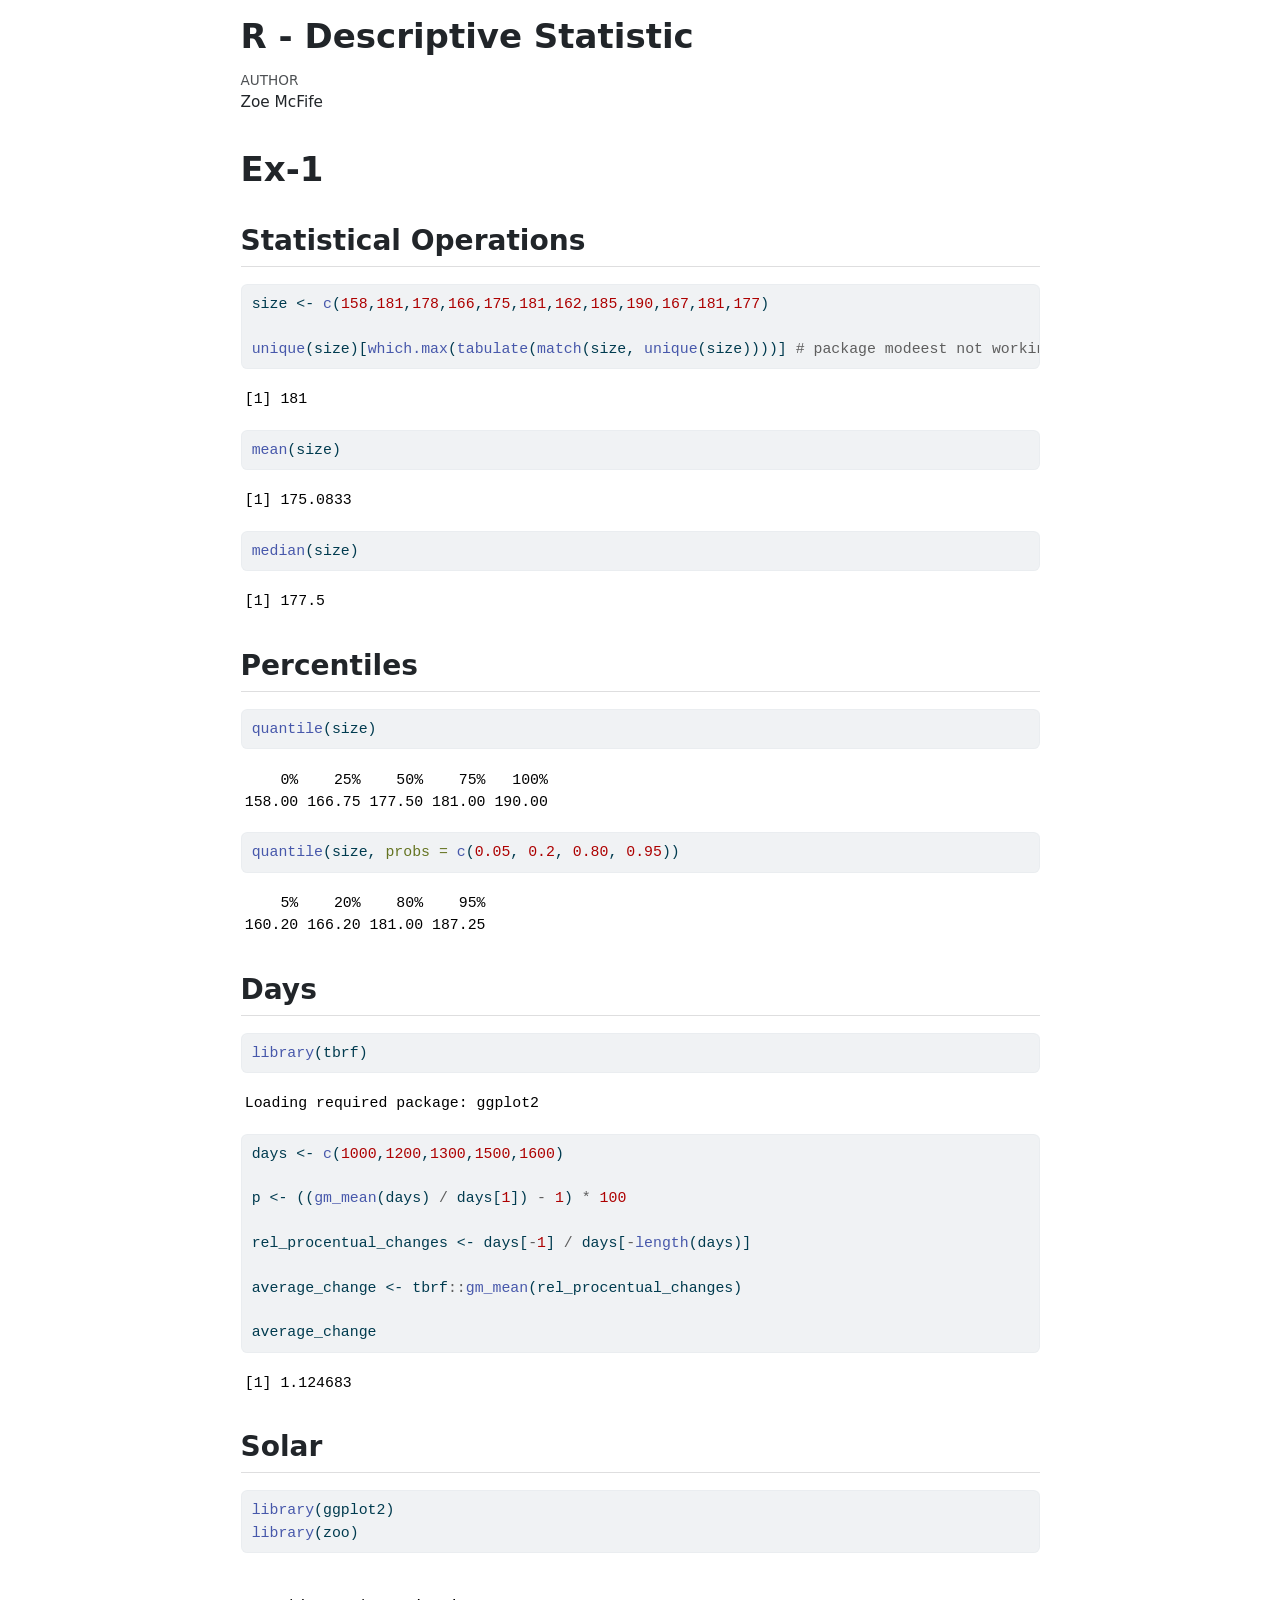
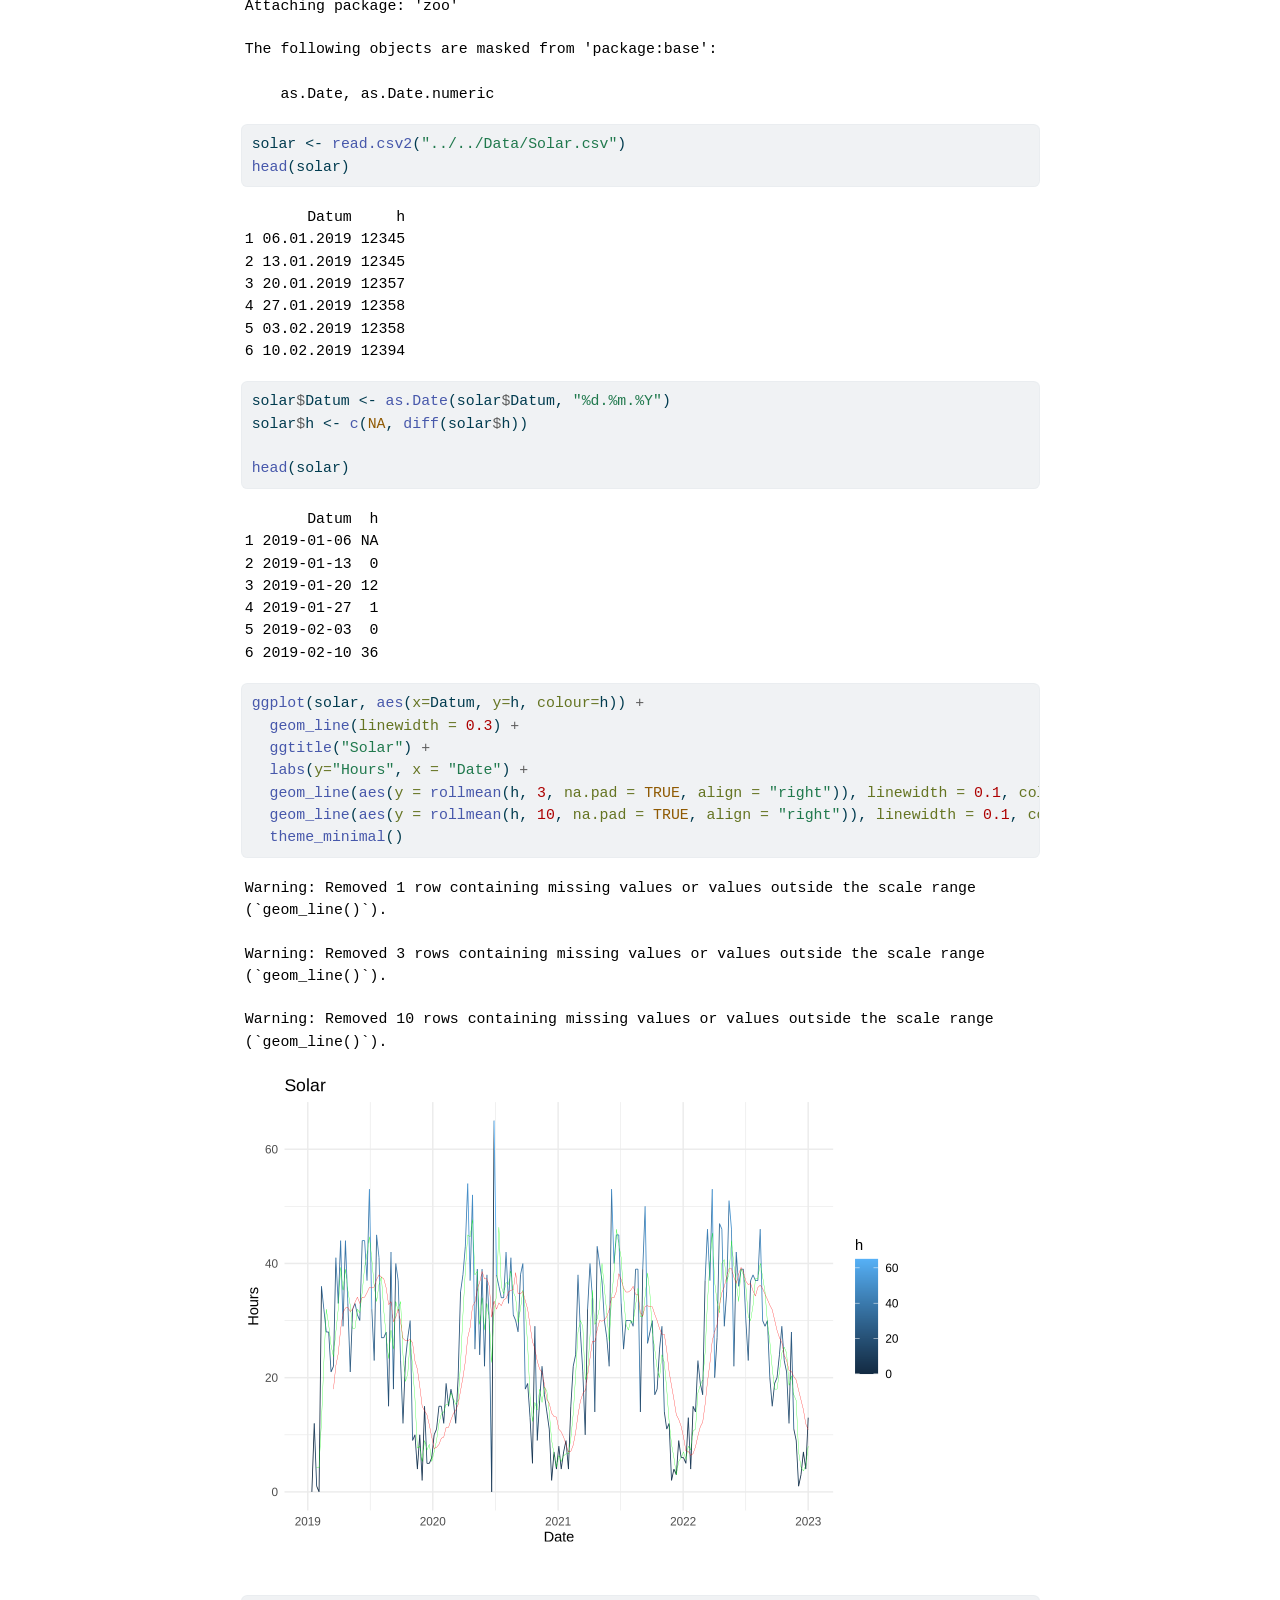
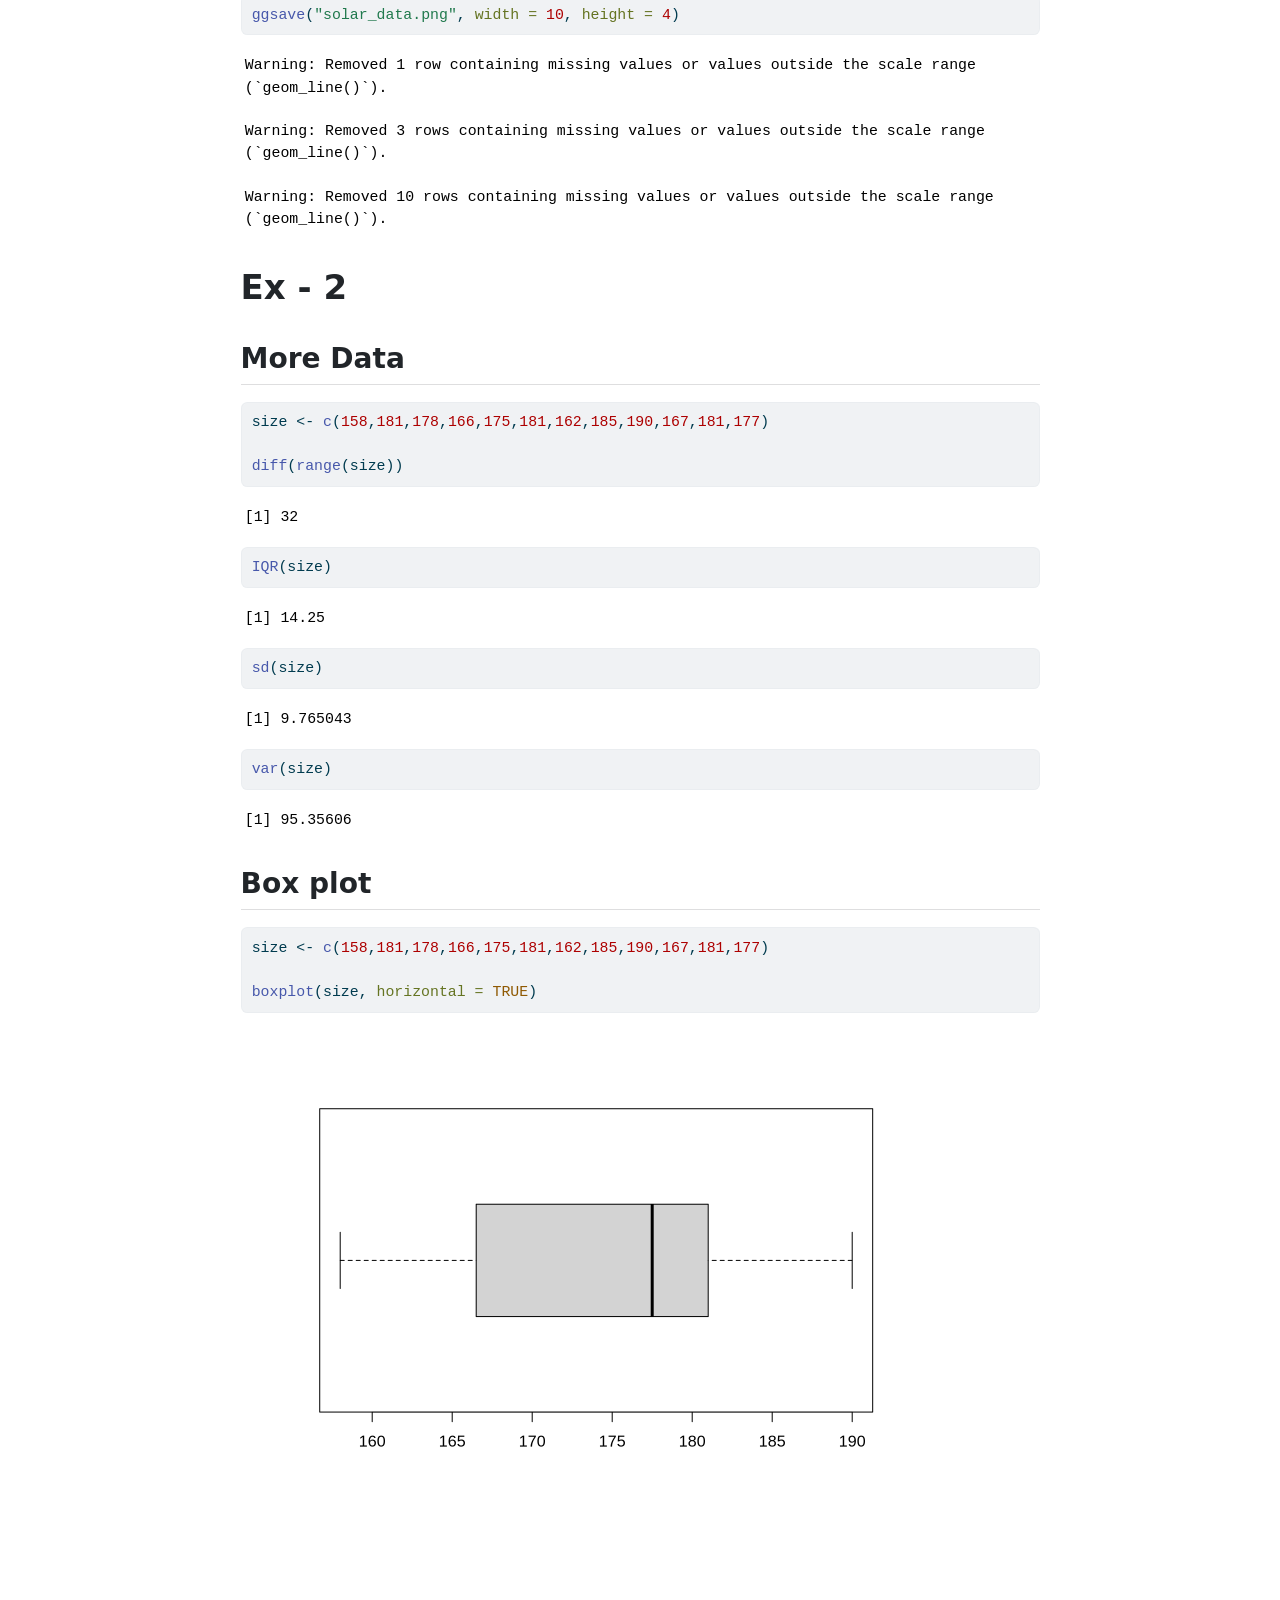
<file: Statistics/Homework/R - Descriptive Statistic/Descriptive Statistic.html>
<!DOCTYPE html>
<html xmlns="http://www.w3.org/1999/xhtml" lang="en" xml:lang="en"><head>

<meta charset="utf-8">
<meta name="generator" content="quarto-1.10.18">

<meta name="viewport" content="width=device-width, initial-scale=1.0, user-scalable=yes">

<meta name="author" content="Zoe McFife">

<title>R - Descriptive Statistic</title>
<style>
/* Default styles provided by pandoc.
** See https://pandoc.org/MANUAL.html#variables-for-html for config info.
*/
span.smallcaps{font-variant: small-caps;}
div.columns{display: flex; gap: 1.5em;}
div.column{flex: auto;}
@media screen {
div.columns{gap: min(4vw, 1.5em);}
div.column{overflow-x: auto;}
}
div.hanging-indent{margin-left: 1.5em; text-indent: -1.5em;}
ul.task-list{list-style: none;}
ul.task-list li input[type="checkbox"] {
  width: 0.8em;
  margin: 0 0.8em 0.2em -1em; /* quarto-specific, see https://github.com/quarto-dev/quarto-cli/issues/4556 */ 
  vertical-align: middle;
}
/* CSS for syntax highlighting */
html { -webkit-text-size-adjust: 100%; }
pre > code.sourceCode { white-space: pre; position: relative; }
pre > code.sourceCode > span { display: inline-block; line-height: 1.25; }
pre > code.sourceCode > span:empty { height: 1.2em; }
.sourceCode { overflow: visible; }
code.sourceCode > span { color: inherit; text-decoration: inherit; }
div.sourceCode { margin: 1em 0; }
pre.sourceCode { margin: 0; }
@media screen {
div.sourceCode { overflow: auto; }
}
@media print {
pre > code.sourceCode { white-space: pre-wrap; }
pre > code.sourceCode > span { text-indent: -5em; padding-left: 5em; }
}
pre.numberSource code
  { counter-reset: source-line 0; }
pre.numberSource code > span
  { position: relative; left: -4em; counter-increment: source-line; }
pre.numberSource code > span > a:first-child::before
  { content: counter(source-line);
    position: relative; left: -1em; text-align: right; vertical-align: baseline;
    border: none; display: inline-block;
    -webkit-touch-callout: none; -webkit-user-select: none;
    -khtml-user-select: none; -moz-user-select: none;
    -ms-user-select: none; user-select: none;
    padding: 0 4px; width: 4em;
  }
pre.numberSource { margin-left: 3em;  padding-left: 4px; }
div.sourceCode
  {   }
@media screen {
pre > code.sourceCode > span > a:first-child::before { text-decoration: underline; }
}
</style>


<script src="Descriptive Statistic_files/libs/clipboard/clipboard.min.js"></script>
<script src="Descriptive Statistic_files/libs/quarto-html/quarto.js" type="module"></script>
<script src="Descriptive Statistic_files/libs/quarto-html/tabsets/tabsets.js" type="module"></script>
<script src="Descriptive Statistic_files/libs/quarto-html/popper.min.js"></script>
<script src="Descriptive Statistic_files/libs/quarto-html/tippy.umd.min.js"></script>
<script src="Descriptive Statistic_files/libs/quarto-html/anchor.min.js"></script>
<link href="Descriptive Statistic_files/libs/quarto-html/tippy.css" rel="stylesheet">
<link href="Descriptive Statistic_files/libs/quarto-html/quarto-syntax-highlighting-64a204ab8560d761af7679ceaba22944.css" rel="stylesheet" id="quarto-text-highlighting-styles">
<script src="Descriptive Statistic_files/libs/bootstrap/bootstrap.min.js"></script>
<link href="Descriptive Statistic_files/libs/bootstrap/bootstrap-icons.css" rel="stylesheet">
<link href="Descriptive Statistic_files/libs/bootstrap/bootstrap-215b371544c282197b31c8aa00ce3677.min.css" rel="stylesheet" append-hash="true" id="quarto-bootstrap" data-mode="light">


</head>

<body class="fullcontent quarto-light">

<div id="quarto-content" class="page-columns page-rows-contents page-layout-article">

<main class="content" id="quarto-document-content">

<header id="title-block-header" class="quarto-title-block default">
<div class="quarto-title">
<h1 class="title">R - Descriptive Statistic</h1>
</div>



<div class="quarto-title-meta">

    <div>
    <div class="quarto-title-meta-heading">Author</div>
    <div class="quarto-title-meta-contents">
             <p>Zoe McFife </p>
          </div>
  </div>
    
  
    
  </div>
  


</header>


<section id="ex-1" class="level1">
<h1>Ex-1</h1>
<section id="statistical-operations" class="level2">
<h2 class="anchored" data-anchor-id="statistical-operations">Statistical Operations</h2>
<div class="cell">
<div class="code-copy-outer-scaffold"><div class="sourceCode cell-code" id="cb1"><pre class="sourceCode r code-with-copy"><code class="sourceCode r"><span id="cb1-1"><a href="#cb1-1" aria-hidden="true" tabindex="-1"></a>size <span class="ot">&lt;-</span> <span class="fu">c</span>(<span class="dv">158</span>,<span class="dv">181</span>,<span class="dv">178</span>,<span class="dv">166</span>,<span class="dv">175</span>,<span class="dv">181</span>,<span class="dv">162</span>,<span class="dv">185</span>,<span class="dv">190</span>,<span class="dv">167</span>,<span class="dv">181</span>,<span class="dv">177</span>)</span>
<span id="cb1-2"><a href="#cb1-2" aria-hidden="true" tabindex="-1"></a></span>
<span id="cb1-3"><a href="#cb1-3" aria-hidden="true" tabindex="-1"></a><span class="fu">unique</span>(size)[<span class="fu">which.max</span>(<span class="fu">tabulate</span>(<span class="fu">match</span>(size, <span class="fu">unique</span>(size))))] <span class="co"># package modeest not working on arch linux</span></span></code></pre></div><button title="Copy to Clipboard" class="code-copy-button"><i class="bi"></i></button></div>
<div class="cell-output cell-output-stdout">
<pre><code>[1] 181</code></pre>
</div>
<div class="code-copy-outer-scaffold"><div class="sourceCode cell-code" id="cb3"><pre class="sourceCode r code-with-copy"><code class="sourceCode r"><span id="cb3-1"><a href="#cb3-1" aria-hidden="true" tabindex="-1"></a><span class="fu">mean</span>(size)</span></code></pre></div><button title="Copy to Clipboard" class="code-copy-button"><i class="bi"></i></button></div>
<div class="cell-output cell-output-stdout">
<pre><code>[1] 175.0833</code></pre>
</div>
<div class="code-copy-outer-scaffold"><div class="sourceCode cell-code" id="cb5"><pre class="sourceCode r code-with-copy"><code class="sourceCode r"><span id="cb5-1"><a href="#cb5-1" aria-hidden="true" tabindex="-1"></a><span class="fu">median</span>(size)</span></code></pre></div><button title="Copy to Clipboard" class="code-copy-button"><i class="bi"></i></button></div>
<div class="cell-output cell-output-stdout">
<pre><code>[1] 177.5</code></pre>
</div>
</div>
</section>
<section id="percentiles" class="level2">
<h2 class="anchored" data-anchor-id="percentiles">Percentiles</h2>
<div class="cell">
<div class="code-copy-outer-scaffold"><div class="sourceCode cell-code" id="cb7"><pre class="sourceCode r code-with-copy"><code class="sourceCode r"><span id="cb7-1"><a href="#cb7-1" aria-hidden="true" tabindex="-1"></a><span class="fu">quantile</span>(size)</span></code></pre></div><button title="Copy to Clipboard" class="code-copy-button"><i class="bi"></i></button></div>
<div class="cell-output cell-output-stdout">
<pre><code>    0%    25%    50%    75%   100% 
158.00 166.75 177.50 181.00 190.00 </code></pre>
</div>
<div class="code-copy-outer-scaffold"><div class="sourceCode cell-code" id="cb9"><pre class="sourceCode r code-with-copy"><code class="sourceCode r"><span id="cb9-1"><a href="#cb9-1" aria-hidden="true" tabindex="-1"></a><span class="fu">quantile</span>(size, <span class="at">probs =</span> <span class="fu">c</span>(<span class="fl">0.05</span>, <span class="fl">0.2</span>, <span class="fl">0.80</span>, <span class="fl">0.95</span>))</span></code></pre></div><button title="Copy to Clipboard" class="code-copy-button"><i class="bi"></i></button></div>
<div class="cell-output cell-output-stdout">
<pre><code>    5%    20%    80%    95% 
160.20 166.20 181.00 187.25 </code></pre>
</div>
</div>
</section>
<section id="days" class="level2">
<h2 class="anchored" data-anchor-id="days">Days</h2>
<div class="cell">
<div class="code-copy-outer-scaffold"><div class="sourceCode cell-code" id="cb11"><pre class="sourceCode r code-with-copy"><code class="sourceCode r"><span id="cb11-1"><a href="#cb11-1" aria-hidden="true" tabindex="-1"></a><span class="fu">library</span>(tbrf)</span></code></pre></div><button title="Copy to Clipboard" class="code-copy-button"><i class="bi"></i></button></div>
<div class="cell-output cell-output-stderr">
<pre><code>Loading required package: ggplot2</code></pre>
</div>
<div class="code-copy-outer-scaffold"><div class="sourceCode cell-code" id="cb13"><pre class="sourceCode r code-with-copy"><code class="sourceCode r"><span id="cb13-1"><a href="#cb13-1" aria-hidden="true" tabindex="-1"></a>days <span class="ot">&lt;-</span> <span class="fu">c</span>(<span class="dv">1000</span>,<span class="dv">1200</span>,<span class="dv">1300</span>,<span class="dv">1500</span>,<span class="dv">1600</span>)</span>
<span id="cb13-2"><a href="#cb13-2" aria-hidden="true" tabindex="-1"></a></span>
<span id="cb13-3"><a href="#cb13-3" aria-hidden="true" tabindex="-1"></a>p <span class="ot">&lt;-</span> ((<span class="fu">gm_mean</span>(days) <span class="sc">/</span> days[<span class="dv">1</span>]) <span class="sc">-</span> <span class="dv">1</span>) <span class="sc">*</span> <span class="dv">100</span></span>
<span id="cb13-4"><a href="#cb13-4" aria-hidden="true" tabindex="-1"></a></span>
<span id="cb13-5"><a href="#cb13-5" aria-hidden="true" tabindex="-1"></a>rel_procentual_changes <span class="ot">&lt;-</span> days[<span class="sc">-</span><span class="dv">1</span>] <span class="sc">/</span> days[<span class="sc">-</span><span class="fu">length</span>(days)]</span>
<span id="cb13-6"><a href="#cb13-6" aria-hidden="true" tabindex="-1"></a></span>
<span id="cb13-7"><a href="#cb13-7" aria-hidden="true" tabindex="-1"></a>average_change <span class="ot">&lt;-</span> tbrf<span class="sc">::</span><span class="fu">gm_mean</span>(rel_procentual_changes)</span>
<span id="cb13-8"><a href="#cb13-8" aria-hidden="true" tabindex="-1"></a></span>
<span id="cb13-9"><a href="#cb13-9" aria-hidden="true" tabindex="-1"></a>average_change</span></code></pre></div><button title="Copy to Clipboard" class="code-copy-button"><i class="bi"></i></button></div>
<div class="cell-output cell-output-stdout">
<pre><code>[1] 1.124683</code></pre>
</div>
</div>
</section>
<section id="solar" class="level2">
<h2 class="anchored" data-anchor-id="solar">Solar</h2>
<div class="cell">
<div class="code-copy-outer-scaffold"><div class="sourceCode cell-code" id="cb15"><pre class="sourceCode r code-with-copy"><code class="sourceCode r"><span id="cb15-1"><a href="#cb15-1" aria-hidden="true" tabindex="-1"></a><span class="fu">library</span>(ggplot2)</span>
<span id="cb15-2"><a href="#cb15-2" aria-hidden="true" tabindex="-1"></a><span class="fu">library</span>(zoo)</span></code></pre></div><button title="Copy to Clipboard" class="code-copy-button"><i class="bi"></i></button></div>
<div class="cell-output cell-output-stderr">
<pre><code>
Attaching package: 'zoo'</code></pre>
</div>
<div class="cell-output cell-output-stderr">
<pre><code>The following objects are masked from 'package:base':

    as.Date, as.Date.numeric</code></pre>
</div>
<div class="code-copy-outer-scaffold"><div class="sourceCode cell-code" id="cb18"><pre class="sourceCode r code-with-copy"><code class="sourceCode r"><span id="cb18-1"><a href="#cb18-1" aria-hidden="true" tabindex="-1"></a>solar <span class="ot">&lt;-</span> <span class="fu">read.csv2</span>(<span class="st">"../../Data/Solar.csv"</span>)</span>
<span id="cb18-2"><a href="#cb18-2" aria-hidden="true" tabindex="-1"></a><span class="fu">head</span>(solar)</span></code></pre></div><button title="Copy to Clipboard" class="code-copy-button"><i class="bi"></i></button></div>
<div class="cell-output cell-output-stdout">
<pre><code>       Datum     h
1 06.01.2019 12345
2 13.01.2019 12345
3 20.01.2019 12357
4 27.01.2019 12358
5 03.02.2019 12358
6 10.02.2019 12394</code></pre>
</div>
<div class="code-copy-outer-scaffold"><div class="sourceCode cell-code" id="cb20"><pre class="sourceCode r code-with-copy"><code class="sourceCode r"><span id="cb20-1"><a href="#cb20-1" aria-hidden="true" tabindex="-1"></a>solar<span class="sc">$</span>Datum <span class="ot">&lt;-</span> <span class="fu">as.Date</span>(solar<span class="sc">$</span>Datum, <span class="st">"%d.%m.%Y"</span>)</span>
<span id="cb20-2"><a href="#cb20-2" aria-hidden="true" tabindex="-1"></a>solar<span class="sc">$</span>h <span class="ot">&lt;-</span> <span class="fu">c</span>(<span class="cn">NA</span>, <span class="fu">diff</span>(solar<span class="sc">$</span>h))</span>
<span id="cb20-3"><a href="#cb20-3" aria-hidden="true" tabindex="-1"></a></span>
<span id="cb20-4"><a href="#cb20-4" aria-hidden="true" tabindex="-1"></a><span class="fu">head</span>(solar)</span></code></pre></div><button title="Copy to Clipboard" class="code-copy-button"><i class="bi"></i></button></div>
<div class="cell-output cell-output-stdout">
<pre><code>       Datum  h
1 2019-01-06 NA
2 2019-01-13  0
3 2019-01-20 12
4 2019-01-27  1
5 2019-02-03  0
6 2019-02-10 36</code></pre>
</div>
<div class="code-copy-outer-scaffold"><div class="sourceCode cell-code" id="cb22"><pre class="sourceCode r code-with-copy"><code class="sourceCode r"><span id="cb22-1"><a href="#cb22-1" aria-hidden="true" tabindex="-1"></a><span class="fu">ggplot</span>(solar, <span class="fu">aes</span>(<span class="at">x=</span>Datum, <span class="at">y=</span>h, <span class="at">colour=</span>h)) <span class="sc">+</span></span>
<span id="cb22-2"><a href="#cb22-2" aria-hidden="true" tabindex="-1"></a>  <span class="fu">geom_line</span>(<span class="at">linewidth =</span> <span class="fl">0.3</span>) <span class="sc">+</span></span>
<span id="cb22-3"><a href="#cb22-3" aria-hidden="true" tabindex="-1"></a>  <span class="fu">ggtitle</span>(<span class="st">"Solar"</span>) <span class="sc">+</span></span>
<span id="cb22-4"><a href="#cb22-4" aria-hidden="true" tabindex="-1"></a>  <span class="fu">labs</span>(<span class="at">y=</span><span class="st">"Hours"</span>, <span class="at">x =</span> <span class="st">"Date"</span>) <span class="sc">+</span></span>
<span id="cb22-5"><a href="#cb22-5" aria-hidden="true" tabindex="-1"></a>  <span class="fu">geom_line</span>(<span class="fu">aes</span>(<span class="at">y =</span> <span class="fu">rollmean</span>(h, <span class="dv">3</span>, <span class="at">na.pad =</span> <span class="cn">TRUE</span>, <span class="at">align =</span> <span class="st">"right"</span>)), <span class="at">linewidth =</span> <span class="fl">0.1</span>, <span class="at">color=</span><span class="st">"green"</span>) <span class="sc">+</span></span>
<span id="cb22-6"><a href="#cb22-6" aria-hidden="true" tabindex="-1"></a>  <span class="fu">geom_line</span>(<span class="fu">aes</span>(<span class="at">y =</span> <span class="fu">rollmean</span>(h, <span class="dv">10</span>, <span class="at">na.pad =</span> <span class="cn">TRUE</span>, <span class="at">align =</span> <span class="st">"right"</span>)), <span class="at">linewidth =</span> <span class="fl">0.1</span>, <span class="at">color=</span><span class="st">"red"</span>) <span class="sc">+</span></span>
<span id="cb22-7"><a href="#cb22-7" aria-hidden="true" tabindex="-1"></a>  <span class="fu">theme_minimal</span>()</span></code></pre></div><button title="Copy to Clipboard" class="code-copy-button"><i class="bi"></i></button></div>
<div class="cell-output cell-output-stderr">
<pre><code>Warning: Removed 1 row containing missing values or values outside the scale range
(`geom_line()`).</code></pre>
</div>
<div class="cell-output cell-output-stderr">
<pre><code>Warning: Removed 3 rows containing missing values or values outside the scale range
(`geom_line()`).</code></pre>
</div>
<div class="cell-output cell-output-stderr">
<pre><code>Warning: Removed 10 rows containing missing values or values outside the scale range
(`geom_line()`).</code></pre>
</div>
<div class="cell-output-display">
<div>
<figure class="figure">
<p><img src="Descriptive-Statistic_files/figure-html/unnamed-chunk-4-1.png" class="img-fluid figure-img" width="672"></p>
</figure>
</div>
</div>
<div class="code-copy-outer-scaffold"><div class="sourceCode cell-code" id="cb26"><pre class="sourceCode r code-with-copy"><code class="sourceCode r"><span id="cb26-1"><a href="#cb26-1" aria-hidden="true" tabindex="-1"></a><span class="fu">ggsave</span>(<span class="st">"solar_data.png"</span>, <span class="at">width =</span> <span class="dv">10</span>, <span class="at">height =</span> <span class="dv">4</span>)</span></code></pre></div><button title="Copy to Clipboard" class="code-copy-button"><i class="bi"></i></button></div>
<div class="cell-output cell-output-stderr">
<pre><code>Warning: Removed 1 row containing missing values or values outside the scale range
(`geom_line()`).</code></pre>
</div>
<div class="cell-output cell-output-stderr">
<pre><code>Warning: Removed 3 rows containing missing values or values outside the scale range
(`geom_line()`).</code></pre>
</div>
<div class="cell-output cell-output-stderr">
<pre><code>Warning: Removed 10 rows containing missing values or values outside the scale range
(`geom_line()`).</code></pre>
</div>
</div>
</section>
</section>
<section id="ex---2" class="level1">
<h1>Ex - 2</h1>
<section id="more-data" class="level2">
<h2 class="anchored" data-anchor-id="more-data">More Data</h2>
<div class="cell">
<div class="code-copy-outer-scaffold"><div class="sourceCode cell-code" id="cb30"><pre class="sourceCode r code-with-copy"><code class="sourceCode r"><span id="cb30-1"><a href="#cb30-1" aria-hidden="true" tabindex="-1"></a>size <span class="ot">&lt;-</span> <span class="fu">c</span>(<span class="dv">158</span>,<span class="dv">181</span>,<span class="dv">178</span>,<span class="dv">166</span>,<span class="dv">175</span>,<span class="dv">181</span>,<span class="dv">162</span>,<span class="dv">185</span>,<span class="dv">190</span>,<span class="dv">167</span>,<span class="dv">181</span>,<span class="dv">177</span>)</span>
<span id="cb30-2"><a href="#cb30-2" aria-hidden="true" tabindex="-1"></a></span>
<span id="cb30-3"><a href="#cb30-3" aria-hidden="true" tabindex="-1"></a><span class="fu">diff</span>(<span class="fu">range</span>(size))</span></code></pre></div><button title="Copy to Clipboard" class="code-copy-button"><i class="bi"></i></button></div>
<div class="cell-output cell-output-stdout">
<pre><code>[1] 32</code></pre>
</div>
<div class="code-copy-outer-scaffold"><div class="sourceCode cell-code" id="cb32"><pre class="sourceCode r code-with-copy"><code class="sourceCode r"><span id="cb32-1"><a href="#cb32-1" aria-hidden="true" tabindex="-1"></a><span class="fu">IQR</span>(size)</span></code></pre></div><button title="Copy to Clipboard" class="code-copy-button"><i class="bi"></i></button></div>
<div class="cell-output cell-output-stdout">
<pre><code>[1] 14.25</code></pre>
</div>
<div class="code-copy-outer-scaffold"><div class="sourceCode cell-code" id="cb34"><pre class="sourceCode r code-with-copy"><code class="sourceCode r"><span id="cb34-1"><a href="#cb34-1" aria-hidden="true" tabindex="-1"></a><span class="fu">sd</span>(size)</span></code></pre></div><button title="Copy to Clipboard" class="code-copy-button"><i class="bi"></i></button></div>
<div class="cell-output cell-output-stdout">
<pre><code>[1] 9.765043</code></pre>
</div>
<div class="code-copy-outer-scaffold"><div class="sourceCode cell-code" id="cb36"><pre class="sourceCode r code-with-copy"><code class="sourceCode r"><span id="cb36-1"><a href="#cb36-1" aria-hidden="true" tabindex="-1"></a><span class="fu">var</span>(size)</span></code></pre></div><button title="Copy to Clipboard" class="code-copy-button"><i class="bi"></i></button></div>
<div class="cell-output cell-output-stdout">
<pre><code>[1] 95.35606</code></pre>
</div>
</div>
</section>
<section id="box-plot" class="level2">
<h2 class="anchored" data-anchor-id="box-plot">Box plot</h2>
<div class="cell">
<div class="code-copy-outer-scaffold"><div class="sourceCode cell-code" id="cb38"><pre class="sourceCode r code-with-copy"><code class="sourceCode r"><span id="cb38-1"><a href="#cb38-1" aria-hidden="true" tabindex="-1"></a>size <span class="ot">&lt;-</span> <span class="fu">c</span>(<span class="dv">158</span>,<span class="dv">181</span>,<span class="dv">178</span>,<span class="dv">166</span>,<span class="dv">175</span>,<span class="dv">181</span>,<span class="dv">162</span>,<span class="dv">185</span>,<span class="dv">190</span>,<span class="dv">167</span>,<span class="dv">181</span>,<span class="dv">177</span>)</span>
<span id="cb38-2"><a href="#cb38-2" aria-hidden="true" tabindex="-1"></a></span>
<span id="cb38-3"><a href="#cb38-3" aria-hidden="true" tabindex="-1"></a><span class="fu">boxplot</span>(size, <span class="at">horizontal =</span> <span class="cn">TRUE</span>)</span></code></pre></div><button title="Copy to Clipboard" class="code-copy-button"><i class="bi"></i></button></div>
<div class="cell-output-display">
<div>
<figure class="figure">
<p><img src="Descriptive-Statistic_files/figure-html/unnamed-chunk-6-1.png" class="img-fluid figure-img" width="672"></p>
</figure>
</div>
</div>
</div>
</section>
</section>

</main>
<!-- /main column -->
<script id="quarto-html-after-body" type="application/javascript">
  window.document.addEventListener("DOMContentLoaded", function (event) {
    const icon = "";
    const anchorJS = new window.AnchorJS();
    anchorJS.options = {
      placement: 'right',
      icon: icon
    };
    anchorJS.add('.anchored');
    const isCodeAnnotation = (el) => {
      for (const clz of el.classList) {
        if (clz.startsWith('code-annotation-')) {                     
          return true;
        }
      }
      return false;
    }
    const onCopySuccess = function(e) {
      // button target
      const button = e.trigger;
      // don't keep focus
      button.blur();
      // flash "checked"
      button.classList.add('code-copy-button-checked');
      var currentTitle = button.getAttribute("title");
      button.setAttribute("title", "Copied!");
      let tooltip;
      if (window.bootstrap) {
        button.setAttribute("data-bs-toggle", "tooltip");
        button.setAttribute("data-bs-placement", "left");
        button.setAttribute("data-bs-title", "Copied!");
        tooltip = new bootstrap.Tooltip(button, 
          { trigger: "manual", 
            customClass: "code-copy-button-tooltip",
            offset: [0, -8]});
        tooltip.show();    
      }
      setTimeout(function() {
        if (tooltip) {
          tooltip.hide();
          button.removeAttribute("data-bs-title");
          button.removeAttribute("data-bs-toggle");
          button.removeAttribute("data-bs-placement");
        }
        button.setAttribute("title", currentTitle);
        button.classList.remove('code-copy-button-checked');
      }, 1000);
      // clear code selection
      e.clearSelection();
    }
    const getTextToCopy = function(trigger) {
      const outerScaffold = trigger.parentElement.cloneNode(true);
      const codeEl = outerScaffold.querySelector('code');
      for (const childEl of codeEl.children) {
        if (isCodeAnnotation(childEl)) {
          childEl.remove();
        }
      }
      return codeEl.innerText;
    }
    const clipboard = new window.ClipboardJS('.code-copy-button:not([data-in-quarto-modal])', {
      text: getTextToCopy
    });
    clipboard.on('success', onCopySuccess);
    if (window.document.getElementById('quarto-embedded-source-code-modal')) {
      const clipboardModal = new window.ClipboardJS('.code-copy-button[data-in-quarto-modal]', {
        text: getTextToCopy,
        container: window.document.getElementById('quarto-embedded-source-code-modal')
      });
      clipboardModal.on('success', onCopySuccess);
    }
      var localhostRegex = new RegExp(/^(?:http|https):\/\/localhost\:?[0-9]*\//);
      var mailtoRegex = new RegExp(/^mailto:/);
        var filterRegex = new RegExp('/' + window.location.host + '/');
      var isInternal = (href) => {
          return filterRegex.test(href) || localhostRegex.test(href) || mailtoRegex.test(href);
      }
      // Inspect non-navigation links and adorn them if external
     var links = window.document.querySelectorAll('a[href]:not(.nav-link):not(.navbar-brand):not(.toc-action):not(.sidebar-link):not(.sidebar-item-toggle):not(.pagination-link):not(.no-external):not([aria-hidden]):not(.dropdown-item):not(.quarto-navigation-tool):not(.about-link)');
      for (var i=0; i<links.length; i++) {
        const link = links[i];
        if (!isInternal(link.href)) {
          // undo the damage that might have been done by quarto-nav.js in the case of
          // links that we want to consider external
          if (link.dataset.originalHref !== undefined) {
            link.href = link.dataset.originalHref;
          }
        }
      }
    function tippyHover(el, contentFn, onTriggerFn, onUntriggerFn) {
      const config = {
        allowHTML: true,
        maxWidth: 500,
        delay: 100,
        arrow: false,
        appendTo: function(el) {
            return el.parentElement;
        },
        interactive: true,
        interactiveBorder: 10,
        theme: 'quarto',
        placement: 'bottom-start',
      };
      if (contentFn) {
        config.content = contentFn;
      }
      if (onTriggerFn) {
        config.onTrigger = onTriggerFn;
      }
      if (onUntriggerFn) {
        config.onUntrigger = onUntriggerFn;
      }
      window.tippy(el, config); 
    }
    const noterefs = window.document.querySelectorAll('a[role="doc-noteref"]');
    for (var i=0; i<noterefs.length; i++) {
      const ref = noterefs[i];
      tippyHover(ref, function() {
        // use id or data attribute instead here
        let href = ref.getAttribute('data-footnote-href') || ref.getAttribute('href');
        try { href = new URL(href).hash; } catch {}
        const id = href.replace(/^#\/?/, "");
        const note = window.document.getElementById(id);
        if (note) {
          return note.innerHTML;
        } else {
          return "";
        }
      });
    }
    const xrefs = window.document.querySelectorAll('a.quarto-xref');
    const processXRef = (id, note) => {
      // Strip column container classes
      const stripColumnClz = (el) => {
        el.classList.remove("page-full", "page-columns");
        if (el.children) {
          for (const child of el.children) {
            stripColumnClz(child);
          }
        }
      }
      stripColumnClz(note)
      if (id === null || id.startsWith('sec-')) {
        // Special case sections, only their first couple elements
        const container = document.createElement("div");
        if (note.children && note.children.length > 2) {
          container.appendChild(note.children[0].cloneNode(true));
          for (let i = 1; i < note.children.length; i++) {
            const child = note.children[i];
            if (child.tagName === "P" && child.innerText === "") {
              continue;
            } else {
              container.appendChild(child.cloneNode(true));
              break;
            }
          }
          if (window.Quarto?.typesetMath) {
            window.Quarto.typesetMath(container);
          }
          return container.innerHTML
        } else {
          if (window.Quarto?.typesetMath) {
            window.Quarto.typesetMath(note);
          }
          return note.innerHTML;
        }
      } else {
        // Remove any anchor links if they are present
        const anchorLink = note.querySelector('a.anchorjs-link');
        if (anchorLink) {
          anchorLink.remove();
        }
        if (window.Quarto?.typesetMath) {
          window.Quarto.typesetMath(note);
        }
        if (note.classList.contains("callout")) {
          return note.outerHTML;
        } else {
          return note.innerHTML;
        }
      }
    }
    for (var i=0; i<xrefs.length; i++) {
      const xref = xrefs[i];
      tippyHover(xref, undefined, function(instance) {
        instance.disable();
        let url = xref.getAttribute('href');
        let hash = undefined; 
        if (url.startsWith('#')) {
          hash = url;
        } else {
          try { hash = new URL(url).hash; } catch {}
        }
        if (hash) {
          const id = hash.replace(/^#\/?/, "");
          const note = window.document.getElementById(id);
          if (note !== null) {
            try {
              const html = processXRef(id, note.cloneNode(true));
              instance.setContent(html);
            } finally {
              instance.enable();
              instance.show();
            }
          } else {
            // See if we can fetch this
            fetch(url.split('#')[0])
            .then(res => res.text())
            .then(html => {
              const parser = new DOMParser();
              const htmlDoc = parser.parseFromString(html, "text/html");
              const note = htmlDoc.getElementById(id);
              if (note !== null) {
                const html = processXRef(id, note);
                instance.setContent(html);
              } 
            }).finally(() => {
              instance.enable();
              instance.show();
            });
          }
        } else {
          // See if we can fetch a full url (with no hash to target)
          // This is a special case and we should probably do some content thinning / targeting
          fetch(url)
          .then(res => res.text())
          .then(html => {
            const parser = new DOMParser();
            const htmlDoc = parser.parseFromString(html, "text/html");
            const note = htmlDoc.querySelector('main.content');
            if (note !== null) {
              // This should only happen for chapter cross references
              // (since there is no id in the URL)
              // remove the first header
              if (note.children.length > 0 && note.children[0].tagName === "HEADER") {
                note.children[0].remove();
              }
              const html = processXRef(null, note);
              instance.setContent(html);
            } 
          }).finally(() => {
            instance.enable();
            instance.show();
          });
        }
      }, function(instance) {
      });
    }
        let selectedAnnoteEl;
        const selectorForAnnotation = ( cell, annotation) => {
          let cellAttr = 'data-code-cell="' + cell + '"';
          let lineAttr = 'data-code-annotation="' +  annotation + '"';
          const selector = 'span[' + cellAttr + '][' + lineAttr + ']';
          return selector;
        }
        const selectCodeLines = (annoteEl) => {
          const doc = window.document;
          const targetCell = annoteEl.getAttribute("data-target-cell");
          const targetAnnotation = annoteEl.getAttribute("data-target-annotation");
          const annoteSpan = window.document.querySelector(selectorForAnnotation(targetCell, targetAnnotation));
          const lines = annoteSpan.getAttribute("data-code-lines").split(",");
          const lineIds = lines.map((line) => {
            return targetCell + "-" + line;
          })
          let top = null;
          let height = null;
          let parent = null;
          if (lineIds.length > 0) {
              //compute the position of the single el (top and bottom and make a div)
              const el = window.document.getElementById(lineIds[0]);
              top = el.offsetTop;
              height = el.offsetHeight;
              parent = el.parentElement.parentElement;
            if (lineIds.length > 1) {
              const lastEl = window.document.getElementById(lineIds[lineIds.length - 1]);
              const bottom = lastEl.offsetTop + lastEl.offsetHeight;
              height = bottom - top;
            }
            if (top !== null && height !== null && parent !== null) {
              // cook up a div (if necessary) and position it 
              let div = window.document.getElementById("code-annotation-line-highlight");
              if (div === null) {
                div = window.document.createElement("div");
                div.setAttribute("id", "code-annotation-line-highlight");
                div.style.position = 'absolute';
                parent.appendChild(div);
              }
              div.style.top = top - 2 + "px";
              div.style.height = height + 4 + "px";
              div.style.left = 0;
              let gutterDiv = window.document.getElementById("code-annotation-line-highlight-gutter");
              if (gutterDiv === null) {
                gutterDiv = window.document.createElement("div");
                gutterDiv.setAttribute("id", "code-annotation-line-highlight-gutter");
                gutterDiv.style.position = 'absolute';
                const codeCell = window.document.getElementById(targetCell);
                const gutter = codeCell.querySelector('.code-annotation-gutter');
                gutter.appendChild(gutterDiv);
              }
              gutterDiv.style.top = top - 2 + "px";
              gutterDiv.style.height = height + 4 + "px";
            }
            selectedAnnoteEl = annoteEl;
          }
        };
        const unselectCodeLines = () => {
          const elementsIds = ["code-annotation-line-highlight", "code-annotation-line-highlight-gutter"];
          elementsIds.forEach((elId) => {
            const div = window.document.getElementById(elId);
            if (div) {
              div.remove();
            }
          });
          selectedAnnoteEl = undefined;
        };
          // Handle positioning of the toggle
      window.addEventListener(
        "resize",
        throttle(() => {
          elRect = undefined;
          if (selectedAnnoteEl) {
            selectCodeLines(selectedAnnoteEl);
          }
        }, 10)
      );
      function throttle(fn, ms) {
      let throttle = false;
      let timer;
        return (...args) => {
          if(!throttle) { // first call gets through
              fn.apply(this, args);
              throttle = true;
          } else { // all the others get throttled
              if(timer) clearTimeout(timer); // cancel #2
              timer = setTimeout(() => {
                fn.apply(this, args);
                timer = throttle = false;
              }, ms);
          }
        };
      }
        // Attach click handler to the DT
        const annoteDls = window.document.querySelectorAll('dt[data-target-cell]');
        for (const annoteDlNode of annoteDls) {
          annoteDlNode.addEventListener('click', (event) => {
            const clickedEl = event.target;
            if (clickedEl !== selectedAnnoteEl) {
              unselectCodeLines();
              const activeEl = window.document.querySelector('dt[data-target-cell].code-annotation-active');
              if (activeEl) {
                activeEl.classList.remove('code-annotation-active');
              }
              selectCodeLines(clickedEl);
              clickedEl.classList.add('code-annotation-active');
            } else {
              // Unselect the line
              unselectCodeLines();
              clickedEl.classList.remove('code-annotation-active');
            }
          });
        }
    const findCites = (el) => {
      const parentEl = el.parentElement;
      if (parentEl) {
        const cites = parentEl.dataset.cites;
        if (cites) {
          return {
            el,
            cites: cites.split(' ')
          };
        } else {
          return findCites(el.parentElement)
        }
      } else {
        return undefined;
      }
    };
    var bibliorefs = window.document.querySelectorAll('a[role="doc-biblioref"]');
    for (var i=0; i<bibliorefs.length; i++) {
      const ref = bibliorefs[i];
      const citeInfo = findCites(ref);
      if (citeInfo) {
        tippyHover(citeInfo.el, function() {
          var popup = window.document.createElement('div');
          citeInfo.cites.forEach(function(cite) {
            var citeDiv = window.document.createElement('div');
            citeDiv.classList.add('hanging-indent');
            citeDiv.classList.add('csl-entry');
            var biblioDiv = window.document.getElementById('ref-' + cite);
            if (biblioDiv) {
              citeDiv.innerHTML = biblioDiv.innerHTML;
            }
            popup.appendChild(citeDiv);
          });
          return popup.innerHTML;
        });
      }
    }
  });
  </script>
</div> <!-- /content -->




</body></html>
</file>
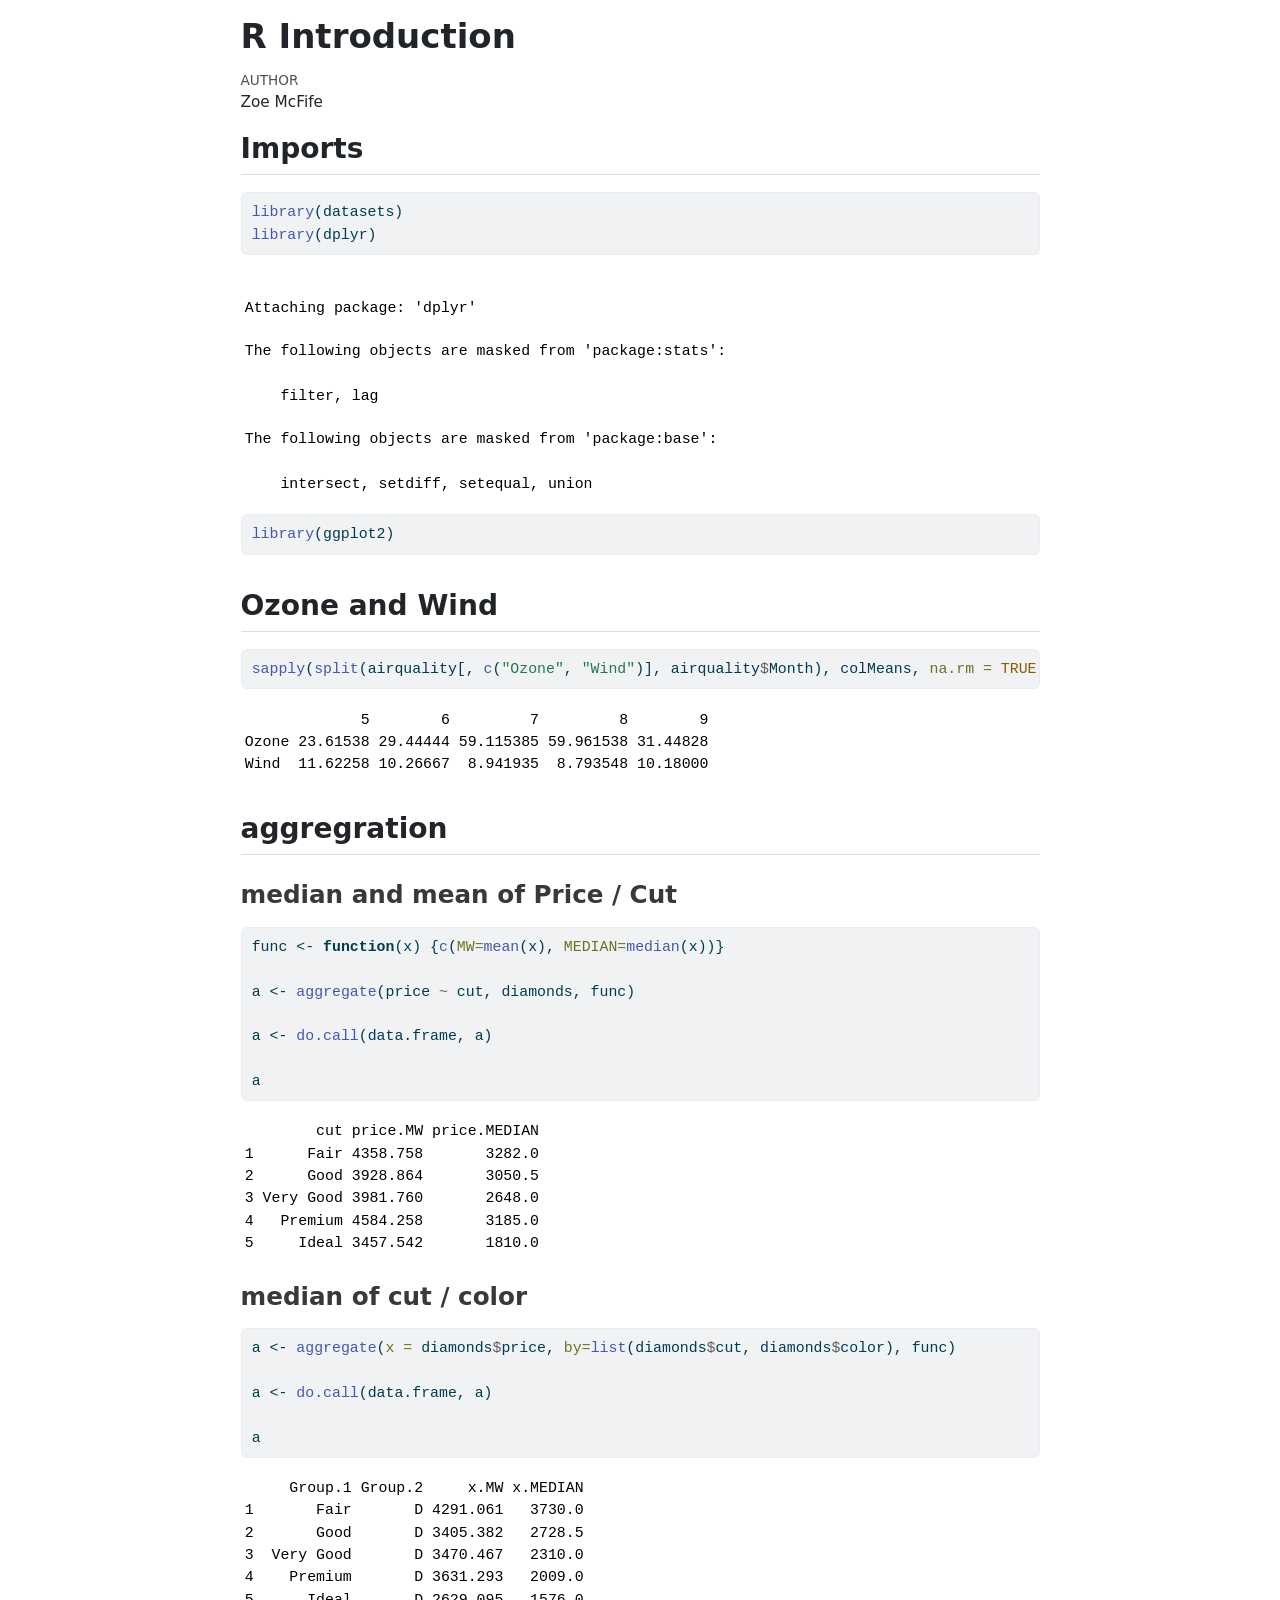
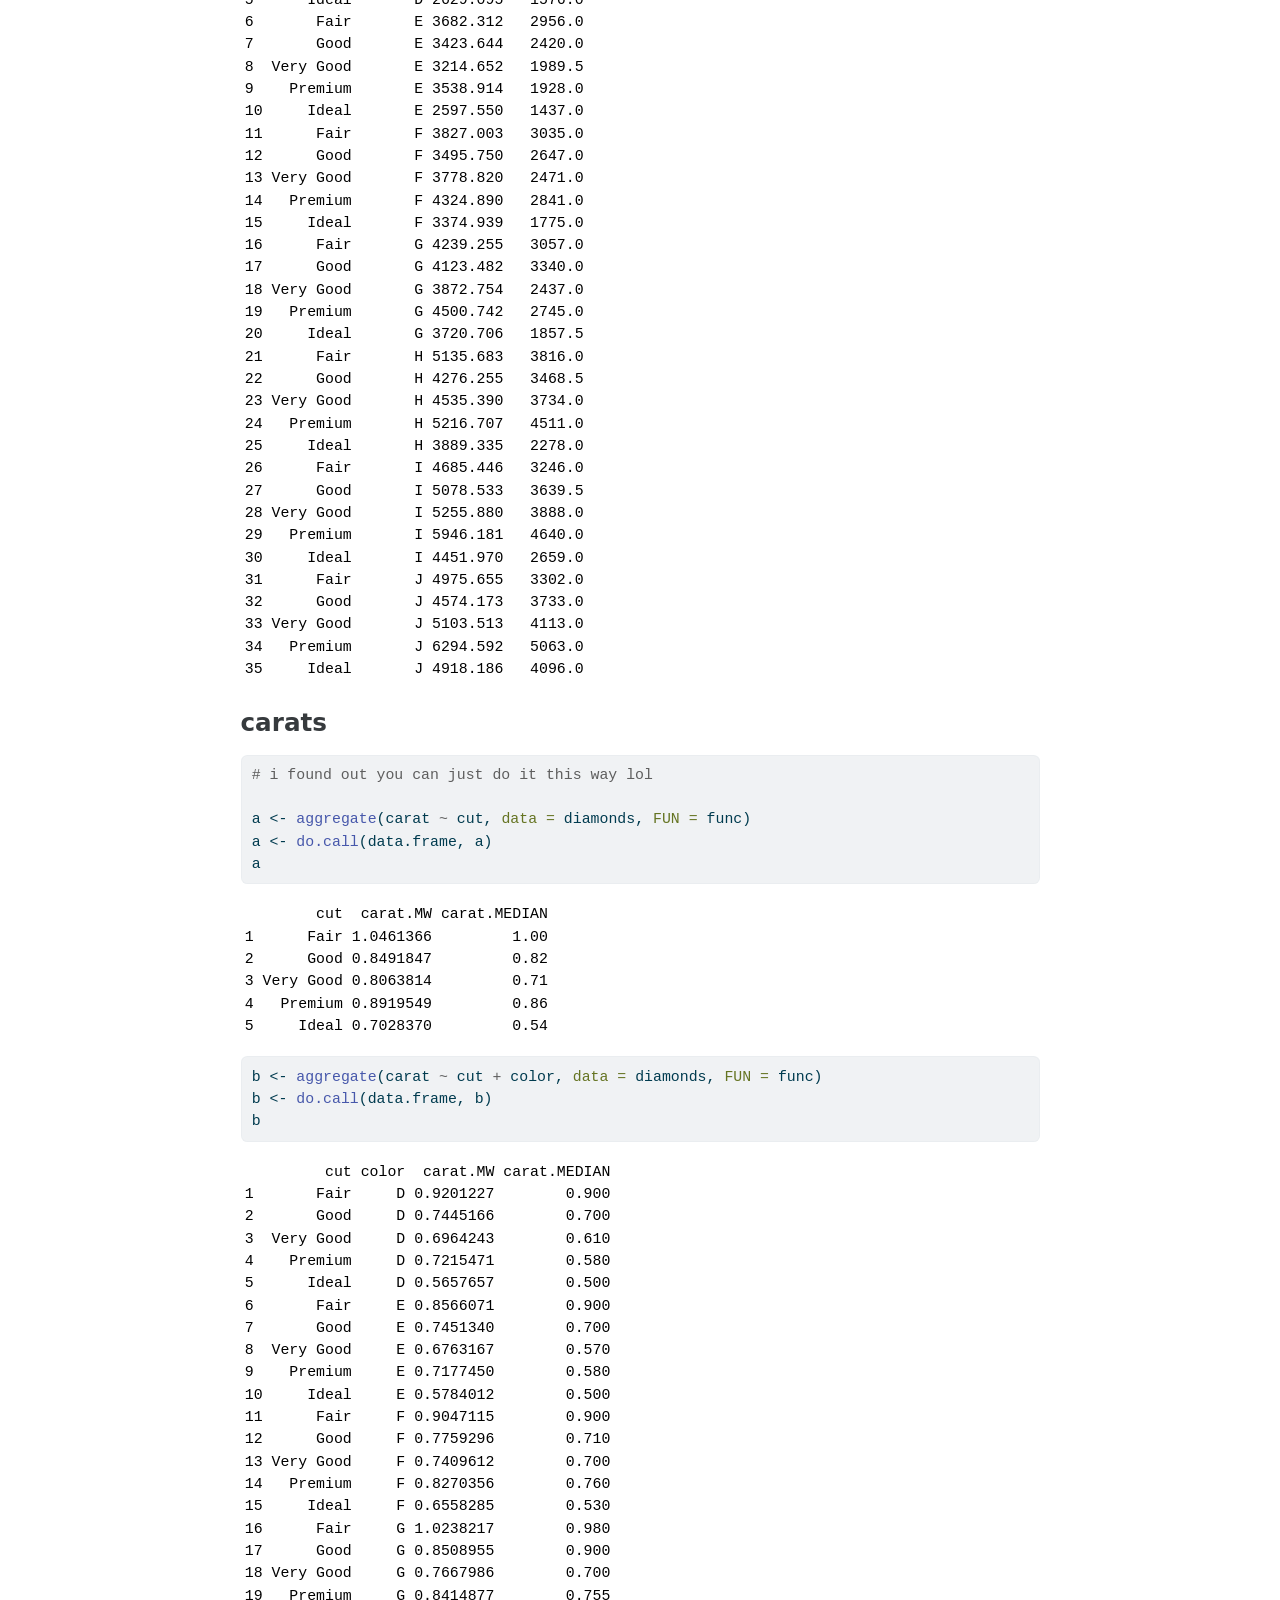
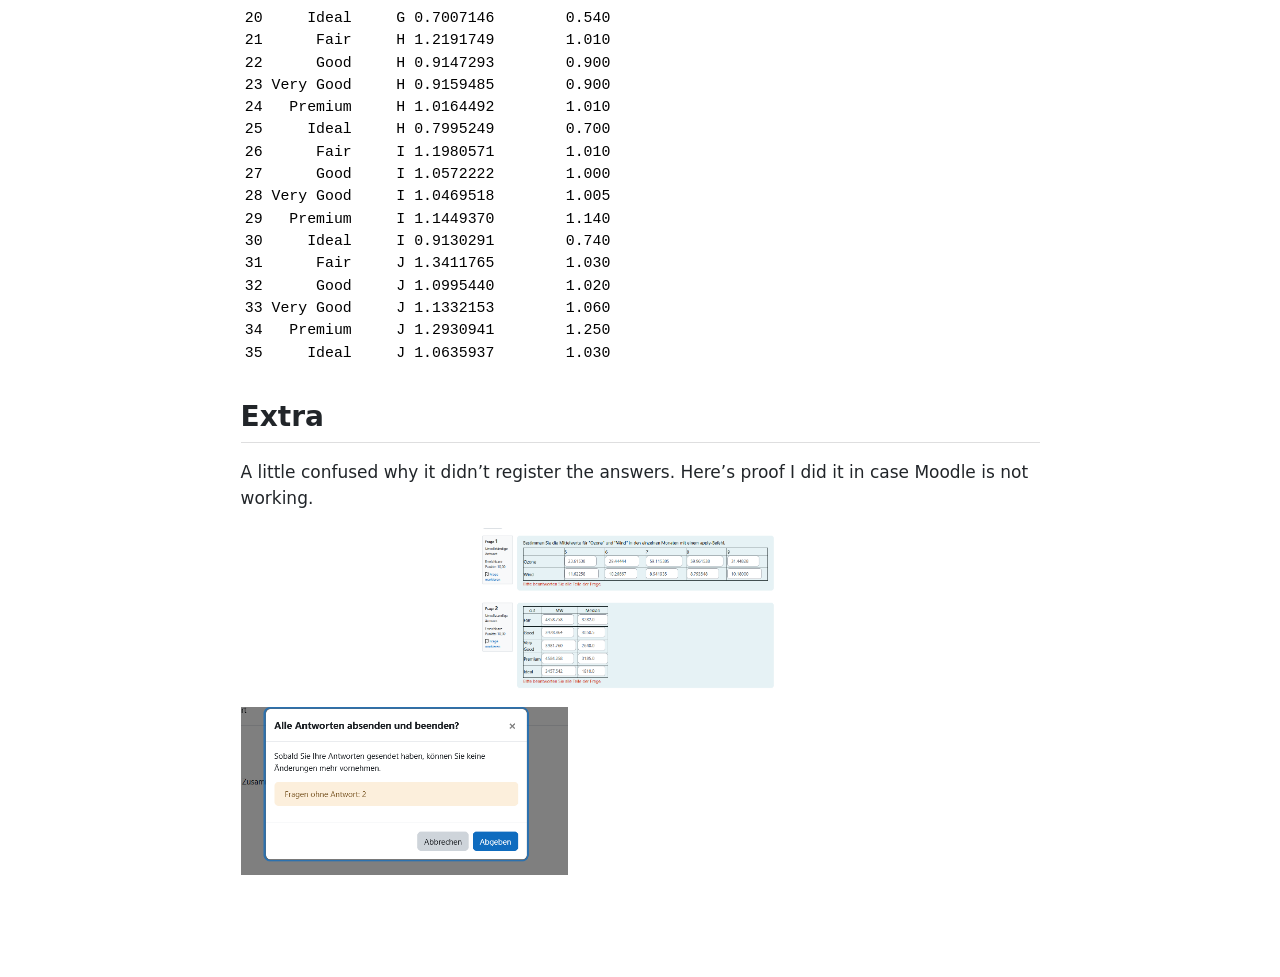
<file: Statistics/Homework/R - Intro/R Intro Bunea.html>
<!DOCTYPE html>
<html xmlns="http://www.w3.org/1999/xhtml" lang="en" xml:lang="en"><head>

<meta charset="utf-8">
<meta name="generator" content="quarto-1.10.18">

<meta name="viewport" content="width=device-width, initial-scale=1.0, user-scalable=yes">

<meta name="author" content="Zoe McFife">

<title>R Introduction</title>
<style>
/* Default styles provided by pandoc.
** See https://pandoc.org/MANUAL.html#variables-for-html for config info.
*/
span.smallcaps{font-variant: small-caps;}
div.columns{display: flex; gap: 1.5em;}
div.column{flex: auto;}
@media screen {
div.columns{gap: min(4vw, 1.5em);}
div.column{overflow-x: auto;}
}
div.hanging-indent{margin-left: 1.5em; text-indent: -1.5em;}
ul.task-list{list-style: none;}
ul.task-list li input[type="checkbox"] {
  width: 0.8em;
  margin: 0 0.8em 0.2em -1em; /* quarto-specific, see https://github.com/quarto-dev/quarto-cli/issues/4556 */ 
  vertical-align: middle;
}
/* CSS for syntax highlighting */
html { -webkit-text-size-adjust: 100%; }
pre > code.sourceCode { white-space: pre; position: relative; }
pre > code.sourceCode > span { display: inline-block; line-height: 1.25; }
pre > code.sourceCode > span:empty { height: 1.2em; }
.sourceCode { overflow: visible; }
code.sourceCode > span { color: inherit; text-decoration: inherit; }
div.sourceCode { margin: 1em 0; }
pre.sourceCode { margin: 0; }
@media screen {
div.sourceCode { overflow: auto; }
}
@media print {
pre > code.sourceCode { white-space: pre-wrap; }
pre > code.sourceCode > span { text-indent: -5em; padding-left: 5em; }
}
pre.numberSource code
  { counter-reset: source-line 0; }
pre.numberSource code > span
  { position: relative; left: -4em; counter-increment: source-line; }
pre.numberSource code > span > a:first-child::before
  { content: counter(source-line);
    position: relative; left: -1em; text-align: right; vertical-align: baseline;
    border: none; display: inline-block;
    -webkit-touch-callout: none; -webkit-user-select: none;
    -khtml-user-select: none; -moz-user-select: none;
    -ms-user-select: none; user-select: none;
    padding: 0 4px; width: 4em;
  }
pre.numberSource { margin-left: 3em;  padding-left: 4px; }
div.sourceCode
  {   }
@media screen {
pre > code.sourceCode > span > a:first-child::before { text-decoration: underline; }
}
</style>


<script src="R Intro Bunea_files/libs/clipboard/clipboard.min.js"></script>
<script src="R Intro Bunea_files/libs/quarto-html/quarto.js" type="module"></script>
<script src="R Intro Bunea_files/libs/quarto-html/tabsets/tabsets.js" type="module"></script>
<script src="R Intro Bunea_files/libs/quarto-html/popper.min.js"></script>
<script src="R Intro Bunea_files/libs/quarto-html/tippy.umd.min.js"></script>
<script src="R Intro Bunea_files/libs/quarto-html/anchor.min.js"></script>
<link href="R Intro Bunea_files/libs/quarto-html/tippy.css" rel="stylesheet">
<link href="R Intro Bunea_files/libs/quarto-html/quarto-syntax-highlighting-64a204ab8560d761af7679ceaba22944.css" rel="stylesheet" id="quarto-text-highlighting-styles">
<script src="R Intro Bunea_files/libs/bootstrap/bootstrap.min.js"></script>
<link href="R Intro Bunea_files/libs/bootstrap/bootstrap-icons.css" rel="stylesheet">
<link href="R Intro Bunea_files/libs/bootstrap/bootstrap-215b371544c282197b31c8aa00ce3677.min.css" rel="stylesheet" append-hash="true" id="quarto-bootstrap" data-mode="light">


</head>

<body class="fullcontent quarto-light">

<div id="quarto-content" class="page-columns page-rows-contents page-layout-article">

<main class="content" id="quarto-document-content">

<header id="title-block-header" class="quarto-title-block default">
<div class="quarto-title">
<h1 class="title">R Introduction</h1>
</div>



<div class="quarto-title-meta">

    <div>
    <div class="quarto-title-meta-heading">Author</div>
    <div class="quarto-title-meta-contents">
             <p>Zoe McFife </p>
          </div>
  </div>
    
  
    
  </div>
  


</header>


<section id="imports" class="level2">
<h2 class="anchored" data-anchor-id="imports">Imports</h2>
<div class="cell">
<div class="code-copy-outer-scaffold"><div class="sourceCode cell-code" id="cb1"><pre class="sourceCode r code-with-copy"><code class="sourceCode r"><span id="cb1-1"><a href="#cb1-1" aria-hidden="true" tabindex="-1"></a><span class="fu">library</span>(datasets)</span>
<span id="cb1-2"><a href="#cb1-2" aria-hidden="true" tabindex="-1"></a><span class="fu">library</span>(dplyr)</span></code></pre></div><button title="Copy to Clipboard" class="code-copy-button"><i class="bi"></i></button></div>
<div class="cell-output cell-output-stderr">
<pre><code>
Attaching package: 'dplyr'</code></pre>
</div>
<div class="cell-output cell-output-stderr">
<pre><code>The following objects are masked from 'package:stats':

    filter, lag</code></pre>
</div>
<div class="cell-output cell-output-stderr">
<pre><code>The following objects are masked from 'package:base':

    intersect, setdiff, setequal, union</code></pre>
</div>
<div class="code-copy-outer-scaffold"><div class="sourceCode cell-code" id="cb5"><pre class="sourceCode r code-with-copy"><code class="sourceCode r"><span id="cb5-1"><a href="#cb5-1" aria-hidden="true" tabindex="-1"></a><span class="fu">library</span>(ggplot2)</span></code></pre></div><button title="Copy to Clipboard" class="code-copy-button"><i class="bi"></i></button></div>
</div>
</section>
<section id="ozone-and-wind" class="level2">
<h2 class="anchored" data-anchor-id="ozone-and-wind">Ozone and Wind</h2>
<div class="cell">
<div class="code-copy-outer-scaffold"><div class="sourceCode cell-code" id="cb6"><pre class="sourceCode r code-with-copy"><code class="sourceCode r"><span id="cb6-1"><a href="#cb6-1" aria-hidden="true" tabindex="-1"></a><span class="fu">sapply</span>(<span class="fu">split</span>(airquality[, <span class="fu">c</span>(<span class="st">"Ozone"</span>, <span class="st">"Wind"</span>)], airquality<span class="sc">$</span>Month), colMeans, <span class="at">na.rm =</span> <span class="cn">TRUE</span>)</span></code></pre></div><button title="Copy to Clipboard" class="code-copy-button"><i class="bi"></i></button></div>
<div class="cell-output cell-output-stdout">
<pre><code>             5        6         7         8        9
Ozone 23.61538 29.44444 59.115385 59.961538 31.44828
Wind  11.62258 10.26667  8.941935  8.793548 10.18000</code></pre>
</div>
</div>
</section>
<section id="aggregration" class="level2">
<h2 class="anchored" data-anchor-id="aggregration">aggregration</h2>
<section id="median-and-mean-of-price-cut" class="level3">
<h3 class="anchored" data-anchor-id="median-and-mean-of-price-cut">median and mean of Price / Cut</h3>
<div class="cell">
<div class="code-copy-outer-scaffold"><div class="sourceCode cell-code" id="cb8"><pre class="sourceCode r code-with-copy"><code class="sourceCode r"><span id="cb8-1"><a href="#cb8-1" aria-hidden="true" tabindex="-1"></a>func <span class="ot">&lt;-</span> <span class="cf">function</span>(x) {<span class="fu">c</span>(<span class="at">MW=</span><span class="fu">mean</span>(x), <span class="at">MEDIAN=</span><span class="fu">median</span>(x))}</span>
<span id="cb8-2"><a href="#cb8-2" aria-hidden="true" tabindex="-1"></a></span>
<span id="cb8-3"><a href="#cb8-3" aria-hidden="true" tabindex="-1"></a>a <span class="ot">&lt;-</span> <span class="fu">aggregate</span>(price <span class="sc">~</span> cut, diamonds, func)</span>
<span id="cb8-4"><a href="#cb8-4" aria-hidden="true" tabindex="-1"></a></span>
<span id="cb8-5"><a href="#cb8-5" aria-hidden="true" tabindex="-1"></a>a <span class="ot">&lt;-</span> <span class="fu">do.call</span>(data.frame, a)</span>
<span id="cb8-6"><a href="#cb8-6" aria-hidden="true" tabindex="-1"></a></span>
<span id="cb8-7"><a href="#cb8-7" aria-hidden="true" tabindex="-1"></a>a</span></code></pre></div><button title="Copy to Clipboard" class="code-copy-button"><i class="bi"></i></button></div>
<div class="cell-output cell-output-stdout">
<pre><code>        cut price.MW price.MEDIAN
1      Fair 4358.758       3282.0
2      Good 3928.864       3050.5
3 Very Good 3981.760       2648.0
4   Premium 4584.258       3185.0
5     Ideal 3457.542       1810.0</code></pre>
</div>
</div>
</section>
<section id="median-of-cut-color" class="level3">
<h3 class="anchored" data-anchor-id="median-of-cut-color">median of cut / color</h3>
<div class="cell">
<div class="code-copy-outer-scaffold"><div class="sourceCode cell-code" id="cb10"><pre class="sourceCode r code-with-copy"><code class="sourceCode r"><span id="cb10-1"><a href="#cb10-1" aria-hidden="true" tabindex="-1"></a>a <span class="ot">&lt;-</span> <span class="fu">aggregate</span>(<span class="at">x =</span> diamonds<span class="sc">$</span>price, <span class="at">by=</span><span class="fu">list</span>(diamonds<span class="sc">$</span>cut, diamonds<span class="sc">$</span>color), func)</span>
<span id="cb10-2"><a href="#cb10-2" aria-hidden="true" tabindex="-1"></a></span>
<span id="cb10-3"><a href="#cb10-3" aria-hidden="true" tabindex="-1"></a>a <span class="ot">&lt;-</span> <span class="fu">do.call</span>(data.frame, a)</span>
<span id="cb10-4"><a href="#cb10-4" aria-hidden="true" tabindex="-1"></a></span>
<span id="cb10-5"><a href="#cb10-5" aria-hidden="true" tabindex="-1"></a>a</span></code></pre></div><button title="Copy to Clipboard" class="code-copy-button"><i class="bi"></i></button></div>
<div class="cell-output cell-output-stdout">
<pre><code>     Group.1 Group.2     x.MW x.MEDIAN
1       Fair       D 4291.061   3730.0
2       Good       D 3405.382   2728.5
3  Very Good       D 3470.467   2310.0
4    Premium       D 3631.293   2009.0
5      Ideal       D 2629.095   1576.0
6       Fair       E 3682.312   2956.0
7       Good       E 3423.644   2420.0
8  Very Good       E 3214.652   1989.5
9    Premium       E 3538.914   1928.0
10     Ideal       E 2597.550   1437.0
11      Fair       F 3827.003   3035.0
12      Good       F 3495.750   2647.0
13 Very Good       F 3778.820   2471.0
14   Premium       F 4324.890   2841.0
15     Ideal       F 3374.939   1775.0
16      Fair       G 4239.255   3057.0
17      Good       G 4123.482   3340.0
18 Very Good       G 3872.754   2437.0
19   Premium       G 4500.742   2745.0
20     Ideal       G 3720.706   1857.5
21      Fair       H 5135.683   3816.0
22      Good       H 4276.255   3468.5
23 Very Good       H 4535.390   3734.0
24   Premium       H 5216.707   4511.0
25     Ideal       H 3889.335   2278.0
26      Fair       I 4685.446   3246.0
27      Good       I 5078.533   3639.5
28 Very Good       I 5255.880   3888.0
29   Premium       I 5946.181   4640.0
30     Ideal       I 4451.970   2659.0
31      Fair       J 4975.655   3302.0
32      Good       J 4574.173   3733.0
33 Very Good       J 5103.513   4113.0
34   Premium       J 6294.592   5063.0
35     Ideal       J 4918.186   4096.0</code></pre>
</div>
</div>
</section>
<section id="carats" class="level3">
<h3 class="anchored" data-anchor-id="carats">carats</h3>
<div class="cell">
<div class="code-copy-outer-scaffold"><div class="sourceCode cell-code" id="cb12"><pre class="sourceCode r code-with-copy"><code class="sourceCode r"><span id="cb12-1"><a href="#cb12-1" aria-hidden="true" tabindex="-1"></a><span class="co"># i found out you can just do it this way lol </span></span>
<span id="cb12-2"><a href="#cb12-2" aria-hidden="true" tabindex="-1"></a></span>
<span id="cb12-3"><a href="#cb12-3" aria-hidden="true" tabindex="-1"></a>a <span class="ot">&lt;-</span> <span class="fu">aggregate</span>(carat <span class="sc">~</span> cut, <span class="at">data =</span> diamonds, <span class="at">FUN =</span> func)</span>
<span id="cb12-4"><a href="#cb12-4" aria-hidden="true" tabindex="-1"></a>a <span class="ot">&lt;-</span> <span class="fu">do.call</span>(data.frame, a)</span>
<span id="cb12-5"><a href="#cb12-5" aria-hidden="true" tabindex="-1"></a>a</span></code></pre></div><button title="Copy to Clipboard" class="code-copy-button"><i class="bi"></i></button></div>
<div class="cell-output cell-output-stdout">
<pre><code>        cut  carat.MW carat.MEDIAN
1      Fair 1.0461366         1.00
2      Good 0.8491847         0.82
3 Very Good 0.8063814         0.71
4   Premium 0.8919549         0.86
5     Ideal 0.7028370         0.54</code></pre>
</div>
<div class="code-copy-outer-scaffold"><div class="sourceCode cell-code" id="cb14"><pre class="sourceCode r code-with-copy"><code class="sourceCode r"><span id="cb14-1"><a href="#cb14-1" aria-hidden="true" tabindex="-1"></a>b <span class="ot">&lt;-</span> <span class="fu">aggregate</span>(carat <span class="sc">~</span> cut <span class="sc">+</span> color, <span class="at">data =</span> diamonds, <span class="at">FUN =</span> func)</span>
<span id="cb14-2"><a href="#cb14-2" aria-hidden="true" tabindex="-1"></a>b <span class="ot">&lt;-</span> <span class="fu">do.call</span>(data.frame, b)</span>
<span id="cb14-3"><a href="#cb14-3" aria-hidden="true" tabindex="-1"></a>b</span></code></pre></div><button title="Copy to Clipboard" class="code-copy-button"><i class="bi"></i></button></div>
<div class="cell-output cell-output-stdout">
<pre><code>         cut color  carat.MW carat.MEDIAN
1       Fair     D 0.9201227        0.900
2       Good     D 0.7445166        0.700
3  Very Good     D 0.6964243        0.610
4    Premium     D 0.7215471        0.580
5      Ideal     D 0.5657657        0.500
6       Fair     E 0.8566071        0.900
7       Good     E 0.7451340        0.700
8  Very Good     E 0.6763167        0.570
9    Premium     E 0.7177450        0.580
10     Ideal     E 0.5784012        0.500
11      Fair     F 0.9047115        0.900
12      Good     F 0.7759296        0.710
13 Very Good     F 0.7409612        0.700
14   Premium     F 0.8270356        0.760
15     Ideal     F 0.6558285        0.530
16      Fair     G 1.0238217        0.980
17      Good     G 0.8508955        0.900
18 Very Good     G 0.7667986        0.700
19   Premium     G 0.8414877        0.755
20     Ideal     G 0.7007146        0.540
21      Fair     H 1.2191749        1.010
22      Good     H 0.9147293        0.900
23 Very Good     H 0.9159485        0.900
24   Premium     H 1.0164492        1.010
25     Ideal     H 0.7995249        0.700
26      Fair     I 1.1980571        1.010
27      Good     I 1.0572222        1.000
28 Very Good     I 1.0469518        1.005
29   Premium     I 1.1449370        1.140
30     Ideal     I 0.9130291        0.740
31      Fair     J 1.3411765        1.030
32      Good     J 1.0995440        1.020
33 Very Good     J 1.1332153        1.060
34   Premium     J 1.2930941        1.250
35     Ideal     J 1.0635937        1.030</code></pre>
</div>
</div>
</section>
</section>
<section id="extra" class="level2">
<h2 class="anchored" data-anchor-id="extra">Extra</h2>
<p>A little confused why it didn’t register the answers. Here’s proof I did it in case Moodle is not working.</p>
<div class="quarto-figure quarto-figure-center">
<figure class="figure">
<p><img src="images/clipboard-4200109938.png" class="img-fluid figure-img" width="326"></p>
<figcaption><img src="images/clipboard-392839744.png" class="img-fluid figure-img" width="327"></figcaption>
</figure>
</div>
</section>

</main>
<!-- /main column -->
<script id="quarto-html-after-body" type="application/javascript">
  window.document.addEventListener("DOMContentLoaded", function (event) {
    const icon = "";
    const anchorJS = new window.AnchorJS();
    anchorJS.options = {
      placement: 'right',
      icon: icon
    };
    anchorJS.add('.anchored');
    const isCodeAnnotation = (el) => {
      for (const clz of el.classList) {
        if (clz.startsWith('code-annotation-')) {                     
          return true;
        }
      }
      return false;
    }
    const onCopySuccess = function(e) {
      // button target
      const button = e.trigger;
      // don't keep focus
      button.blur();
      // flash "checked"
      button.classList.add('code-copy-button-checked');
      var currentTitle = button.getAttribute("title");
      button.setAttribute("title", "Copied!");
      let tooltip;
      if (window.bootstrap) {
        button.setAttribute("data-bs-toggle", "tooltip");
        button.setAttribute("data-bs-placement", "left");
        button.setAttribute("data-bs-title", "Copied!");
        tooltip = new bootstrap.Tooltip(button, 
          { trigger: "manual", 
            customClass: "code-copy-button-tooltip",
            offset: [0, -8]});
        tooltip.show();    
      }
      setTimeout(function() {
        if (tooltip) {
          tooltip.hide();
          button.removeAttribute("data-bs-title");
          button.removeAttribute("data-bs-toggle");
          button.removeAttribute("data-bs-placement");
        }
        button.setAttribute("title", currentTitle);
        button.classList.remove('code-copy-button-checked');
      }, 1000);
      // clear code selection
      e.clearSelection();
    }
    const getTextToCopy = function(trigger) {
      const outerScaffold = trigger.parentElement.cloneNode(true);
      const codeEl = outerScaffold.querySelector('code');
      for (const childEl of codeEl.children) {
        if (isCodeAnnotation(childEl)) {
          childEl.remove();
        }
      }
      return codeEl.innerText;
    }
    const clipboard = new window.ClipboardJS('.code-copy-button:not([data-in-quarto-modal])', {
      text: getTextToCopy
    });
    clipboard.on('success', onCopySuccess);
    if (window.document.getElementById('quarto-embedded-source-code-modal')) {
      const clipboardModal = new window.ClipboardJS('.code-copy-button[data-in-quarto-modal]', {
        text: getTextToCopy,
        container: window.document.getElementById('quarto-embedded-source-code-modal')
      });
      clipboardModal.on('success', onCopySuccess);
    }
      var localhostRegex = new RegExp(/^(?:http|https):\/\/localhost\:?[0-9]*\//);
      var mailtoRegex = new RegExp(/^mailto:/);
        var filterRegex = new RegExp('/' + window.location.host + '/');
      var isInternal = (href) => {
          return filterRegex.test(href) || localhostRegex.test(href) || mailtoRegex.test(href);
      }
      // Inspect non-navigation links and adorn them if external
     var links = window.document.querySelectorAll('a[href]:not(.nav-link):not(.navbar-brand):not(.toc-action):not(.sidebar-link):not(.sidebar-item-toggle):not(.pagination-link):not(.no-external):not([aria-hidden]):not(.dropdown-item):not(.quarto-navigation-tool):not(.about-link)');
      for (var i=0; i<links.length; i++) {
        const link = links[i];
        if (!isInternal(link.href)) {
          // undo the damage that might have been done by quarto-nav.js in the case of
          // links that we want to consider external
          if (link.dataset.originalHref !== undefined) {
            link.href = link.dataset.originalHref;
          }
        }
      }
    function tippyHover(el, contentFn, onTriggerFn, onUntriggerFn) {
      const config = {
        allowHTML: true,
        maxWidth: 500,
        delay: 100,
        arrow: false,
        appendTo: function(el) {
            return el.parentElement;
        },
        interactive: true,
        interactiveBorder: 10,
        theme: 'quarto',
        placement: 'bottom-start',
      };
      if (contentFn) {
        config.content = contentFn;
      }
      if (onTriggerFn) {
        config.onTrigger = onTriggerFn;
      }
      if (onUntriggerFn) {
        config.onUntrigger = onUntriggerFn;
      }
      window.tippy(el, config); 
    }
    const noterefs = window.document.querySelectorAll('a[role="doc-noteref"]');
    for (var i=0; i<noterefs.length; i++) {
      const ref = noterefs[i];
      tippyHover(ref, function() {
        // use id or data attribute instead here
        let href = ref.getAttribute('data-footnote-href') || ref.getAttribute('href');
        try { href = new URL(href).hash; } catch {}
        const id = href.replace(/^#\/?/, "");
        const note = window.document.getElementById(id);
        if (note) {
          return note.innerHTML;
        } else {
          return "";
        }
      });
    }
    const xrefs = window.document.querySelectorAll('a.quarto-xref');
    const processXRef = (id, note) => {
      // Strip column container classes
      const stripColumnClz = (el) => {
        el.classList.remove("page-full", "page-columns");
        if (el.children) {
          for (const child of el.children) {
            stripColumnClz(child);
          }
        }
      }
      stripColumnClz(note)
      if (id === null || id.startsWith('sec-')) {
        // Special case sections, only their first couple elements
        const container = document.createElement("div");
        if (note.children && note.children.length > 2) {
          container.appendChild(note.children[0].cloneNode(true));
          for (let i = 1; i < note.children.length; i++) {
            const child = note.children[i];
            if (child.tagName === "P" && child.innerText === "") {
              continue;
            } else {
              container.appendChild(child.cloneNode(true));
              break;
            }
          }
          if (window.Quarto?.typesetMath) {
            window.Quarto.typesetMath(container);
          }
          return container.innerHTML
        } else {
          if (window.Quarto?.typesetMath) {
            window.Quarto.typesetMath(note);
          }
          return note.innerHTML;
        }
      } else {
        // Remove any anchor links if they are present
        const anchorLink = note.querySelector('a.anchorjs-link');
        if (anchorLink) {
          anchorLink.remove();
        }
        if (window.Quarto?.typesetMath) {
          window.Quarto.typesetMath(note);
        }
        if (note.classList.contains("callout")) {
          return note.outerHTML;
        } else {
          return note.innerHTML;
        }
      }
    }
    for (var i=0; i<xrefs.length; i++) {
      const xref = xrefs[i];
      tippyHover(xref, undefined, function(instance) {
        instance.disable();
        let url = xref.getAttribute('href');
        let hash = undefined; 
        if (url.startsWith('#')) {
          hash = url;
        } else {
          try { hash = new URL(url).hash; } catch {}
        }
        if (hash) {
          const id = hash.replace(/^#\/?/, "");
          const note = window.document.getElementById(id);
          if (note !== null) {
            try {
              const html = processXRef(id, note.cloneNode(true));
              instance.setContent(html);
            } finally {
              instance.enable();
              instance.show();
            }
          } else {
            // See if we can fetch this
            fetch(url.split('#')[0])
            .then(res => res.text())
            .then(html => {
              const parser = new DOMParser();
              const htmlDoc = parser.parseFromString(html, "text/html");
              const note = htmlDoc.getElementById(id);
              if (note !== null) {
                const html = processXRef(id, note);
                instance.setContent(html);
              } 
            }).finally(() => {
              instance.enable();
              instance.show();
            });
          }
        } else {
          // See if we can fetch a full url (with no hash to target)
          // This is a special case and we should probably do some content thinning / targeting
          fetch(url)
          .then(res => res.text())
          .then(html => {
            const parser = new DOMParser();
            const htmlDoc = parser.parseFromString(html, "text/html");
            const note = htmlDoc.querySelector('main.content');
            if (note !== null) {
              // This should only happen for chapter cross references
              // (since there is no id in the URL)
              // remove the first header
              if (note.children.length > 0 && note.children[0].tagName === "HEADER") {
                note.children[0].remove();
              }
              const html = processXRef(null, note);
              instance.setContent(html);
            } 
          }).finally(() => {
            instance.enable();
            instance.show();
          });
        }
      }, function(instance) {
      });
    }
        let selectedAnnoteEl;
        const selectorForAnnotation = ( cell, annotation) => {
          let cellAttr = 'data-code-cell="' + cell + '"';
          let lineAttr = 'data-code-annotation="' +  annotation + '"';
          const selector = 'span[' + cellAttr + '][' + lineAttr + ']';
          return selector;
        }
        const selectCodeLines = (annoteEl) => {
          const doc = window.document;
          const targetCell = annoteEl.getAttribute("data-target-cell");
          const targetAnnotation = annoteEl.getAttribute("data-target-annotation");
          const annoteSpan = window.document.querySelector(selectorForAnnotation(targetCell, targetAnnotation));
          const lines = annoteSpan.getAttribute("data-code-lines").split(",");
          const lineIds = lines.map((line) => {
            return targetCell + "-" + line;
          })
          let top = null;
          let height = null;
          let parent = null;
          if (lineIds.length > 0) {
              //compute the position of the single el (top and bottom and make a div)
              const el = window.document.getElementById(lineIds[0]);
              top = el.offsetTop;
              height = el.offsetHeight;
              parent = el.parentElement.parentElement;
            if (lineIds.length > 1) {
              const lastEl = window.document.getElementById(lineIds[lineIds.length - 1]);
              const bottom = lastEl.offsetTop + lastEl.offsetHeight;
              height = bottom - top;
            }
            if (top !== null && height !== null && parent !== null) {
              // cook up a div (if necessary) and position it 
              let div = window.document.getElementById("code-annotation-line-highlight");
              if (div === null) {
                div = window.document.createElement("div");
                div.setAttribute("id", "code-annotation-line-highlight");
                div.style.position = 'absolute';
                parent.appendChild(div);
              }
              div.style.top = top - 2 + "px";
              div.style.height = height + 4 + "px";
              div.style.left = 0;
              let gutterDiv = window.document.getElementById("code-annotation-line-highlight-gutter");
              if (gutterDiv === null) {
                gutterDiv = window.document.createElement("div");
                gutterDiv.setAttribute("id", "code-annotation-line-highlight-gutter");
                gutterDiv.style.position = 'absolute';
                const codeCell = window.document.getElementById(targetCell);
                const gutter = codeCell.querySelector('.code-annotation-gutter');
                gutter.appendChild(gutterDiv);
              }
              gutterDiv.style.top = top - 2 + "px";
              gutterDiv.style.height = height + 4 + "px";
            }
            selectedAnnoteEl = annoteEl;
          }
        };
        const unselectCodeLines = () => {
          const elementsIds = ["code-annotation-line-highlight", "code-annotation-line-highlight-gutter"];
          elementsIds.forEach((elId) => {
            const div = window.document.getElementById(elId);
            if (div) {
              div.remove();
            }
          });
          selectedAnnoteEl = undefined;
        };
          // Handle positioning of the toggle
      window.addEventListener(
        "resize",
        throttle(() => {
          elRect = undefined;
          if (selectedAnnoteEl) {
            selectCodeLines(selectedAnnoteEl);
          }
        }, 10)
      );
      function throttle(fn, ms) {
      let throttle = false;
      let timer;
        return (...args) => {
          if(!throttle) { // first call gets through
              fn.apply(this, args);
              throttle = true;
          } else { // all the others get throttled
              if(timer) clearTimeout(timer); // cancel #2
              timer = setTimeout(() => {
                fn.apply(this, args);
                timer = throttle = false;
              }, ms);
          }
        };
      }
        // Attach click handler to the DT
        const annoteDls = window.document.querySelectorAll('dt[data-target-cell]');
        for (const annoteDlNode of annoteDls) {
          annoteDlNode.addEventListener('click', (event) => {
            const clickedEl = event.target;
            if (clickedEl !== selectedAnnoteEl) {
              unselectCodeLines();
              const activeEl = window.document.querySelector('dt[data-target-cell].code-annotation-active');
              if (activeEl) {
                activeEl.classList.remove('code-annotation-active');
              }
              selectCodeLines(clickedEl);
              clickedEl.classList.add('code-annotation-active');
            } else {
              // Unselect the line
              unselectCodeLines();
              clickedEl.classList.remove('code-annotation-active');
            }
          });
        }
    const findCites = (el) => {
      const parentEl = el.parentElement;
      if (parentEl) {
        const cites = parentEl.dataset.cites;
        if (cites) {
          return {
            el,
            cites: cites.split(' ')
          };
        } else {
          return findCites(el.parentElement)
        }
      } else {
        return undefined;
      }
    };
    var bibliorefs = window.document.querySelectorAll('a[role="doc-biblioref"]');
    for (var i=0; i<bibliorefs.length; i++) {
      const ref = bibliorefs[i];
      const citeInfo = findCites(ref);
      if (citeInfo) {
        tippyHover(citeInfo.el, function() {
          var popup = window.document.createElement('div');
          citeInfo.cites.forEach(function(cite) {
            var citeDiv = window.document.createElement('div');
            citeDiv.classList.add('hanging-indent');
            citeDiv.classList.add('csl-entry');
            var biblioDiv = window.document.getElementById('ref-' + cite);
            if (biblioDiv) {
              citeDiv.innerHTML = biblioDiv.innerHTML;
            }
            popup.appendChild(citeDiv);
          });
          return popup.innerHTML;
        });
      }
    }
  });
  </script>
</div> <!-- /content -->




</body></html>
</file>
<file: Web Architectures/excercises/2026-10-08/style.css>
body
{
    background-color: #fff1f1;
}

.isometra-regular
{
    font-family: "Isometra", serif;
    font-weight: 400;
    font-style: normal;
}

.deleteBtn
{
    margin-right: 1rem;
}
</file>
<file: Statistics/2026-10-06/cars_files/libs/quarto-html/tippy.css>
.tippy-box[data-animation=fade][data-state=hidden]{opacity:0}[data-tippy-root]{max-width:calc(100vw - 10px)}.tippy-box{position:relative;background-color:#333;color:#fff;border-radius:4px;font-size:14px;line-height:1.4;white-space:normal;outline:0;transition-property:transform,visibility,opacity}.tippy-box[data-placement^=top]>.tippy-arrow{bottom:0}.tippy-box[data-placement^=top]>.tippy-arrow:before{bottom:-7px;left:0;border-width:8px 8px 0;border-top-color:initial;transform-origin:center top}.tippy-box[data-placement^=bottom]>.tippy-arrow{top:0}.tippy-box[data-placement^=bottom]>.tippy-arrow:before{top:-7px;left:0;border-width:0 8px 8px;border-bottom-color:initial;transform-origin:center bottom}.tippy-box[data-placement^=left]>.tippy-arrow{right:0}.tippy-box[data-placement^=left]>.tippy-arrow:before{border-width:8px 0 8px 8px;border-left-color:initial;right:-7px;transform-origin:center left}.tippy-box[data-placement^=right]>.tippy-arrow{left:0}.tippy-box[data-placement^=right]>.tippy-arrow:before{left:-7px;border-width:8px 8px 8px 0;border-right-color:initial;transform-origin:center right}.tippy-box[data-inertia][data-state=visible]{transition-timing-function:cubic-bezier(.54,1.5,.38,1.11)}.tippy-arrow{width:16px;height:16px;color:#333}.tippy-arrow:before{content:"";position:absolute;border-color:transparent;border-style:solid}.tippy-content{position:relative;padding:5px 9px;z-index:1}
</file>
<file: Statistics/2026-10-06/cars_files/libs/quarto-html/quarto-syntax-highlighting-64a204ab8560d761af7679ceaba22944.css>
/* quarto syntax highlight colors */
:root {
  --quarto-hl-ot-color: #003B4F;
  --quarto-hl-at-color: #657422;
  --quarto-hl-ss-color: #20794D;
  --quarto-hl-an-color: #5E5E5E;
  --quarto-hl-fu-color: #4758AB;
  --quarto-hl-st-color: #20794D;
  --quarto-hl-cf-color: #003B4F;
  --quarto-hl-op-color: #5E5E5E;
  --quarto-hl-er-color: #AD0000;
  --quarto-hl-bn-color: #AD0000;
  --quarto-hl-al-color: #AD0000;
  --quarto-hl-va-color: #111111;
  --quarto-hl-bu-color: inherit;
  --quarto-hl-ex-color: inherit;
  --quarto-hl-pp-color: #AD0000;
  --quarto-hl-in-color: #5E5E5E;
  --quarto-hl-vs-color: #20794D;
  --quarto-hl-wa-color: #5E5E5E;
  --quarto-hl-do-color: #5E5E5E;
  --quarto-hl-im-color: #00769E;
  --quarto-hl-ch-color: #20794D;
  --quarto-hl-dt-color: #AD0000;
  --quarto-hl-fl-color: #AD0000;
  --quarto-hl-co-color: #5E5E5E;
  --quarto-hl-cv-color: #5E5E5E;
  --quarto-hl-cn-color: #8f5902;
  --quarto-hl-sc-color: #5E5E5E;
  --quarto-hl-dv-color: #AD0000;
  --quarto-hl-kw-color: #003B4F;
}

/* other quarto variables */
:root {
  --quarto-font-monospace: SFMono-Regular, Menlo, Monaco, Consolas, "Liberation Mono", "Courier New", monospace;
}

/* syntax highlight based on Pandoc's rules */
pre > code.sourceCode > span {
  color: #003B4F;
}

code.sourceCode > span {
  color: #003B4F;
}

div.sourceCode,
div.sourceCode pre.sourceCode {
  color: #003B4F;
}

/* Normal */
code span {
  color: #003B4F;
}

/* Alert */
code span.al {
  color: #AD0000;
  font-style: inherit;
}

/* Annotation */
code span.an {
  color: #5E5E5E;
  font-style: inherit;
}

/* Attribute */
code span.at {
  color: #657422;
  font-style: inherit;
}

/* BaseN */
code span.bn {
  color: #AD0000;
  font-style: inherit;
}

/* BuiltIn */
code span.bu {
  font-style: inherit;
}

/* ControlFlow */
code span.cf {
  color: #003B4F;
  font-weight: bold;
  font-style: inherit;
}

/* Char */
code span.ch {
  color: #20794D;
  font-style: inherit;
}

/* Constant */
code span.cn {
  color: #8f5902;
  font-style: inherit;
}

/* Comment */
code span.co {
  color: #5E5E5E;
  font-style: inherit;
}

/* CommentVar */
code span.cv {
  color: #5E5E5E;
  font-style: italic;
}

/* Documentation */
code span.do {
  color: #5E5E5E;
  font-style: italic;
}

/* DataType */
code span.dt {
  color: #AD0000;
  font-style: inherit;
}

/* DecVal */
code span.dv {
  color: #AD0000;
  font-style: inherit;
}

/* Error */
code span.er {
  color: #AD0000;
  font-style: inherit;
}

/* Extension */
code span.ex {
  font-style: inherit;
}

/* Float */
code span.fl {
  color: #AD0000;
  font-style: inherit;
}

/* Function */
code span.fu {
  color: #4758AB;
  font-style: inherit;
}

/* Import */
code span.im {
  color: #00769E;
  font-style: inherit;
}

/* Information */
code span.in {
  color: #5E5E5E;
  font-style: inherit;
}

/* Keyword */
code span.kw {
  color: #003B4F;
  font-weight: bold;
  font-style: inherit;
}

/* Operator */
code span.op {
  color: #5E5E5E;
  font-style: inherit;
}

/* Other */
code span.ot {
  color: #003B4F;
  font-style: inherit;
}

/* Preprocessor */
code span.pp {
  color: #AD0000;
  font-style: inherit;
}

/* SpecialChar */
code span.sc {
  color: #5E5E5E;
  font-style: inherit;
}

/* SpecialString */
code span.ss {
  color: #20794D;
  font-style: inherit;
}

/* String */
code span.st {
  color: #20794D;
  font-style: inherit;
}

/* Variable */
code span.va {
  color: #111111;
  font-style: inherit;
}

/* VerbatimString */
code span.vs {
  color: #20794D;
  font-style: inherit;
}

/* Warning */
code span.wa {
  color: #5E5E5E;
  font-style: italic;
}

.prevent-inlining {
  content: "</";
}

/*# sourceMappingURL=9d8d5bb603a83b8298b89080a598c93b.css.map */
</file>
<file: Statistics/2026-10-06/Introduction_files/libs/quarto-html/tippy.css>
.tippy-box[data-animation=fade][data-state=hidden]{opacity:0}[data-tippy-root]{max-width:calc(100vw - 10px)}.tippy-box{position:relative;background-color:#333;color:#fff;border-radius:4px;font-size:14px;line-height:1.4;white-space:normal;outline:0;transition-property:transform,visibility,opacity}.tippy-box[data-placement^=top]>.tippy-arrow{bottom:0}.tippy-box[data-placement^=top]>.tippy-arrow:before{bottom:-7px;left:0;border-width:8px 8px 0;border-top-color:initial;transform-origin:center top}.tippy-box[data-placement^=bottom]>.tippy-arrow{top:0}.tippy-box[data-placement^=bottom]>.tippy-arrow:before{top:-7px;left:0;border-width:0 8px 8px;border-bottom-color:initial;transform-origin:center bottom}.tippy-box[data-placement^=left]>.tippy-arrow{right:0}.tippy-box[data-placement^=left]>.tippy-arrow:before{border-width:8px 0 8px 8px;border-left-color:initial;right:-7px;transform-origin:center left}.tippy-box[data-placement^=right]>.tippy-arrow{left:0}.tippy-box[data-placement^=right]>.tippy-arrow:before{left:-7px;border-width:8px 8px 8px 0;border-right-color:initial;transform-origin:center right}.tippy-box[data-inertia][data-state=visible]{transition-timing-function:cubic-bezier(.54,1.5,.38,1.11)}.tippy-arrow{width:16px;height:16px;color:#333}.tippy-arrow:before{content:"";position:absolute;border-color:transparent;border-style:solid}.tippy-content{position:relative;padding:5px 9px;z-index:1}
</file>
<file: Statistics/2026-10-06/Introduction_files/libs/quarto-html/quarto-syntax-highlighting-64a204ab8560d761af7679ceaba22944.css>
/* quarto syntax highlight colors */
:root {
  --quarto-hl-ot-color: #003B4F;
  --quarto-hl-at-color: #657422;
  --quarto-hl-ss-color: #20794D;
  --quarto-hl-an-color: #5E5E5E;
  --quarto-hl-fu-color: #4758AB;
  --quarto-hl-st-color: #20794D;
  --quarto-hl-cf-color: #003B4F;
  --quarto-hl-op-color: #5E5E5E;
  --quarto-hl-er-color: #AD0000;
  --quarto-hl-bn-color: #AD0000;
  --quarto-hl-al-color: #AD0000;
  --quarto-hl-va-color: #111111;
  --quarto-hl-bu-color: inherit;
  --quarto-hl-ex-color: inherit;
  --quarto-hl-pp-color: #AD0000;
  --quarto-hl-in-color: #5E5E5E;
  --quarto-hl-vs-color: #20794D;
  --quarto-hl-wa-color: #5E5E5E;
  --quarto-hl-do-color: #5E5E5E;
  --quarto-hl-im-color: #00769E;
  --quarto-hl-ch-color: #20794D;
  --quarto-hl-dt-color: #AD0000;
  --quarto-hl-fl-color: #AD0000;
  --quarto-hl-co-color: #5E5E5E;
  --quarto-hl-cv-color: #5E5E5E;
  --quarto-hl-cn-color: #8f5902;
  --quarto-hl-sc-color: #5E5E5E;
  --quarto-hl-dv-color: #AD0000;
  --quarto-hl-kw-color: #003B4F;
}

/* other quarto variables */
:root {
  --quarto-font-monospace: SFMono-Regular, Menlo, Monaco, Consolas, "Liberation Mono", "Courier New", monospace;
}

/* syntax highlight based on Pandoc's rules */
pre > code.sourceCode > span {
  color: #003B4F;
}

code.sourceCode > span {
  color: #003B4F;
}

div.sourceCode,
div.sourceCode pre.sourceCode {
  color: #003B4F;
}

/* Normal */
code span {
  color: #003B4F;
}

/* Alert */
code span.al {
  color: #AD0000;
  font-style: inherit;
}

/* Annotation */
code span.an {
  color: #5E5E5E;
  font-style: inherit;
}

/* Attribute */
code span.at {
  color: #657422;
  font-style: inherit;
}

/* BaseN */
code span.bn {
  color: #AD0000;
  font-style: inherit;
}

/* BuiltIn */
code span.bu {
  font-style: inherit;
}

/* ControlFlow */
code span.cf {
  color: #003B4F;
  font-weight: bold;
  font-style: inherit;
}

/* Char */
code span.ch {
  color: #20794D;
  font-style: inherit;
}

/* Constant */
code span.cn {
  color: #8f5902;
  font-style: inherit;
}

/* Comment */
code span.co {
  color: #5E5E5E;
  font-style: inherit;
}

/* CommentVar */
code span.cv {
  color: #5E5E5E;
  font-style: italic;
}

/* Documentation */
code span.do {
  color: #5E5E5E;
  font-style: italic;
}

/* DataType */
code span.dt {
  color: #AD0000;
  font-style: inherit;
}

/* DecVal */
code span.dv {
  color: #AD0000;
  font-style: inherit;
}

/* Error */
code span.er {
  color: #AD0000;
  font-style: inherit;
}

/* Extension */
code span.ex {
  font-style: inherit;
}

/* Float */
code span.fl {
  color: #AD0000;
  font-style: inherit;
}

/* Function */
code span.fu {
  color: #4758AB;
  font-style: inherit;
}

/* Import */
code span.im {
  color: #00769E;
  font-style: inherit;
}

/* Information */
code span.in {
  color: #5E5E5E;
  font-style: inherit;
}

/* Keyword */
code span.kw {
  color: #003B4F;
  font-weight: bold;
  font-style: inherit;
}

/* Operator */
code span.op {
  color: #5E5E5E;
  font-style: inherit;
}

/* Other */
code span.ot {
  color: #003B4F;
  font-style: inherit;
}

/* Preprocessor */
code span.pp {
  color: #AD0000;
  font-style: inherit;
}

/* SpecialChar */
code span.sc {
  color: #5E5E5E;
  font-style: inherit;
}

/* SpecialString */
code span.ss {
  color: #20794D;
  font-style: inherit;
}

/* String */
code span.st {
  color: #20794D;
  font-style: inherit;
}

/* Variable */
code span.va {
  color: #111111;
  font-style: inherit;
}

/* VerbatimString */
code span.vs {
  color: #20794D;
  font-style: inherit;
}

/* Warning */
code span.wa {
  color: #5E5E5E;
  font-style: italic;
}

.prevent-inlining {
  content: "</";
}

/*# sourceMappingURL=9d8d5bb603a83b8298b89080a598c93b.css.map */
</file>
<file: Statistics/2026-10-06/R-Stuff_files/libs/quarto-html/tippy.css>
.tippy-box[data-animation=fade][data-state=hidden]{opacity:0}[data-tippy-root]{max-width:calc(100vw - 10px)}.tippy-box{position:relative;background-color:#333;color:#fff;border-radius:4px;font-size:14px;line-height:1.4;white-space:normal;outline:0;transition-property:transform,visibility,opacity}.tippy-box[data-placement^=top]>.tippy-arrow{bottom:0}.tippy-box[data-placement^=top]>.tippy-arrow:before{bottom:-7px;left:0;border-width:8px 8px 0;border-top-color:initial;transform-origin:center top}.tippy-box[data-placement^=bottom]>.tippy-arrow{top:0}.tippy-box[data-placement^=bottom]>.tippy-arrow:before{top:-7px;left:0;border-width:0 8px 8px;border-bottom-color:initial;transform-origin:center bottom}.tippy-box[data-placement^=left]>.tippy-arrow{right:0}.tippy-box[data-placement^=left]>.tippy-arrow:before{border-width:8px 0 8px 8px;border-left-color:initial;right:-7px;transform-origin:center left}.tippy-box[data-placement^=right]>.tippy-arrow{left:0}.tippy-box[data-placement^=right]>.tippy-arrow:before{left:-7px;border-width:8px 8px 8px 0;border-right-color:initial;transform-origin:center right}.tippy-box[data-inertia][data-state=visible]{transition-timing-function:cubic-bezier(.54,1.5,.38,1.11)}.tippy-arrow{width:16px;height:16px;color:#333}.tippy-arrow:before{content:"";position:absolute;border-color:transparent;border-style:solid}.tippy-content{position:relative;padding:5px 9px;z-index:1}
</file>
<file: Statistics/2026-10-06/R-Stuff_files/libs/quarto-html/quarto-syntax-highlighting-64a204ab8560d761af7679ceaba22944.css>
/* quarto syntax highlight colors */
:root {
  --quarto-hl-ot-color: #003B4F;
  --quarto-hl-at-color: #657422;
  --quarto-hl-ss-color: #20794D;
  --quarto-hl-an-color: #5E5E5E;
  --quarto-hl-fu-color: #4758AB;
  --quarto-hl-st-color: #20794D;
  --quarto-hl-cf-color: #003B4F;
  --quarto-hl-op-color: #5E5E5E;
  --quarto-hl-er-color: #AD0000;
  --quarto-hl-bn-color: #AD0000;
  --quarto-hl-al-color: #AD0000;
  --quarto-hl-va-color: #111111;
  --quarto-hl-bu-color: inherit;
  --quarto-hl-ex-color: inherit;
  --quarto-hl-pp-color: #AD0000;
  --quarto-hl-in-color: #5E5E5E;
  --quarto-hl-vs-color: #20794D;
  --quarto-hl-wa-color: #5E5E5E;
  --quarto-hl-do-color: #5E5E5E;
  --quarto-hl-im-color: #00769E;
  --quarto-hl-ch-color: #20794D;
  --quarto-hl-dt-color: #AD0000;
  --quarto-hl-fl-color: #AD0000;
  --quarto-hl-co-color: #5E5E5E;
  --quarto-hl-cv-color: #5E5E5E;
  --quarto-hl-cn-color: #8f5902;
  --quarto-hl-sc-color: #5E5E5E;
  --quarto-hl-dv-color: #AD0000;
  --quarto-hl-kw-color: #003B4F;
}

/* other quarto variables */
:root {
  --quarto-font-monospace: SFMono-Regular, Menlo, Monaco, Consolas, "Liberation Mono", "Courier New", monospace;
}

/* syntax highlight based on Pandoc's rules */
pre > code.sourceCode > span {
  color: #003B4F;
}

code.sourceCode > span {
  color: #003B4F;
}

div.sourceCode,
div.sourceCode pre.sourceCode {
  color: #003B4F;
}

/* Normal */
code span {
  color: #003B4F;
}

/* Alert */
code span.al {
  color: #AD0000;
  font-style: inherit;
}

/* Annotation */
code span.an {
  color: #5E5E5E;
  font-style: inherit;
}

/* Attribute */
code span.at {
  color: #657422;
  font-style: inherit;
}

/* BaseN */
code span.bn {
  color: #AD0000;
  font-style: inherit;
}

/* BuiltIn */
code span.bu {
  font-style: inherit;
}

/* ControlFlow */
code span.cf {
  color: #003B4F;
  font-weight: bold;
  font-style: inherit;
}

/* Char */
code span.ch {
  color: #20794D;
  font-style: inherit;
}

/* Constant */
code span.cn {
  color: #8f5902;
  font-style: inherit;
}

/* Comment */
code span.co {
  color: #5E5E5E;
  font-style: inherit;
}

/* CommentVar */
code span.cv {
  color: #5E5E5E;
  font-style: italic;
}

/* Documentation */
code span.do {
  color: #5E5E5E;
  font-style: italic;
}

/* DataType */
code span.dt {
  color: #AD0000;
  font-style: inherit;
}

/* DecVal */
code span.dv {
  color: #AD0000;
  font-style: inherit;
}

/* Error */
code span.er {
  color: #AD0000;
  font-style: inherit;
}

/* Extension */
code span.ex {
  font-style: inherit;
}

/* Float */
code span.fl {
  color: #AD0000;
  font-style: inherit;
}

/* Function */
code span.fu {
  color: #4758AB;
  font-style: inherit;
}

/* Import */
code span.im {
  color: #00769E;
  font-style: inherit;
}

/* Information */
code span.in {
  color: #5E5E5E;
  font-style: inherit;
}

/* Keyword */
code span.kw {
  color: #003B4F;
  font-weight: bold;
  font-style: inherit;
}

/* Operator */
code span.op {
  color: #5E5E5E;
  font-style: inherit;
}

/* Other */
code span.ot {
  color: #003B4F;
  font-style: inherit;
}

/* Preprocessor */
code span.pp {
  color: #AD0000;
  font-style: inherit;
}

/* SpecialChar */
code span.sc {
  color: #5E5E5E;
  font-style: inherit;
}

/* SpecialString */
code span.ss {
  color: #20794D;
  font-style: inherit;
}

/* String */
code span.st {
  color: #20794D;
  font-style: inherit;
}

/* Variable */
code span.va {
  color: #111111;
  font-style: inherit;
}

/* VerbatimString */
code span.vs {
  color: #20794D;
  font-style: inherit;
}

/* Warning */
code span.wa {
  color: #5E5E5E;
  font-style: italic;
}

.prevent-inlining {
  content: "</";
}

/*# sourceMappingURL=9d8d5bb603a83b8298b89080a598c93b.css.map */
</file>
<file: Statistics/2026-10-06/Vectors_files/libs/quarto-html/tippy.css>
.tippy-box[data-animation=fade][data-state=hidden]{opacity:0}[data-tippy-root]{max-width:calc(100vw - 10px)}.tippy-box{position:relative;background-color:#333;color:#fff;border-radius:4px;font-size:14px;line-height:1.4;white-space:normal;outline:0;transition-property:transform,visibility,opacity}.tippy-box[data-placement^=top]>.tippy-arrow{bottom:0}.tippy-box[data-placement^=top]>.tippy-arrow:before{bottom:-7px;left:0;border-width:8px 8px 0;border-top-color:initial;transform-origin:center top}.tippy-box[data-placement^=bottom]>.tippy-arrow{top:0}.tippy-box[data-placement^=bottom]>.tippy-arrow:before{top:-7px;left:0;border-width:0 8px 8px;border-bottom-color:initial;transform-origin:center bottom}.tippy-box[data-placement^=left]>.tippy-arrow{right:0}.tippy-box[data-placement^=left]>.tippy-arrow:before{border-width:8px 0 8px 8px;border-left-color:initial;right:-7px;transform-origin:center left}.tippy-box[data-placement^=right]>.tippy-arrow{left:0}.tippy-box[data-placement^=right]>.tippy-arrow:before{left:-7px;border-width:8px 8px 8px 0;border-right-color:initial;transform-origin:center right}.tippy-box[data-inertia][data-state=visible]{transition-timing-function:cubic-bezier(.54,1.5,.38,1.11)}.tippy-arrow{width:16px;height:16px;color:#333}.tippy-arrow:before{content:"";position:absolute;border-color:transparent;border-style:solid}.tippy-content{position:relative;padding:5px 9px;z-index:1}
</file>
<file: Statistics/2026-10-06/Vectors_files/libs/quarto-html/quarto-syntax-highlighting-64a204ab8560d761af7679ceaba22944.css>
/* quarto syntax highlight colors */
:root {
  --quarto-hl-ot-color: #003B4F;
  --quarto-hl-at-color: #657422;
  --quarto-hl-ss-color: #20794D;
  --quarto-hl-an-color: #5E5E5E;
  --quarto-hl-fu-color: #4758AB;
  --quarto-hl-st-color: #20794D;
  --quarto-hl-cf-color: #003B4F;
  --quarto-hl-op-color: #5E5E5E;
  --quarto-hl-er-color: #AD0000;
  --quarto-hl-bn-color: #AD0000;
  --quarto-hl-al-color: #AD0000;
  --quarto-hl-va-color: #111111;
  --quarto-hl-bu-color: inherit;
  --quarto-hl-ex-color: inherit;
  --quarto-hl-pp-color: #AD0000;
  --quarto-hl-in-color: #5E5E5E;
  --quarto-hl-vs-color: #20794D;
  --quarto-hl-wa-color: #5E5E5E;
  --quarto-hl-do-color: #5E5E5E;
  --quarto-hl-im-color: #00769E;
  --quarto-hl-ch-color: #20794D;
  --quarto-hl-dt-color: #AD0000;
  --quarto-hl-fl-color: #AD0000;
  --quarto-hl-co-color: #5E5E5E;
  --quarto-hl-cv-color: #5E5E5E;
  --quarto-hl-cn-color: #8f5902;
  --quarto-hl-sc-color: #5E5E5E;
  --quarto-hl-dv-color: #AD0000;
  --quarto-hl-kw-color: #003B4F;
}

/* other quarto variables */
:root {
  --quarto-font-monospace: SFMono-Regular, Menlo, Monaco, Consolas, "Liberation Mono", "Courier New", monospace;
}

/* syntax highlight based on Pandoc's rules */
pre > code.sourceCode > span {
  color: #003B4F;
}

code.sourceCode > span {
  color: #003B4F;
}

div.sourceCode,
div.sourceCode pre.sourceCode {
  color: #003B4F;
}

/* Normal */
code span {
  color: #003B4F;
}

/* Alert */
code span.al {
  color: #AD0000;
  font-style: inherit;
}

/* Annotation */
code span.an {
  color: #5E5E5E;
  font-style: inherit;
}

/* Attribute */
code span.at {
  color: #657422;
  font-style: inherit;
}

/* BaseN */
code span.bn {
  color: #AD0000;
  font-style: inherit;
}

/* BuiltIn */
code span.bu {
  font-style: inherit;
}

/* ControlFlow */
code span.cf {
  color: #003B4F;
  font-weight: bold;
  font-style: inherit;
}

/* Char */
code span.ch {
  color: #20794D;
  font-style: inherit;
}

/* Constant */
code span.cn {
  color: #8f5902;
  font-style: inherit;
}

/* Comment */
code span.co {
  color: #5E5E5E;
  font-style: inherit;
}

/* CommentVar */
code span.cv {
  color: #5E5E5E;
  font-style: italic;
}

/* Documentation */
code span.do {
  color: #5E5E5E;
  font-style: italic;
}

/* DataType */
code span.dt {
  color: #AD0000;
  font-style: inherit;
}

/* DecVal */
code span.dv {
  color: #AD0000;
  font-style: inherit;
}

/* Error */
code span.er {
  color: #AD0000;
  font-style: inherit;
}

/* Extension */
code span.ex {
  font-style: inherit;
}

/* Float */
code span.fl {
  color: #AD0000;
  font-style: inherit;
}

/* Function */
code span.fu {
  color: #4758AB;
  font-style: inherit;
}

/* Import */
code span.im {
  color: #00769E;
  font-style: inherit;
}

/* Information */
code span.in {
  color: #5E5E5E;
  font-style: inherit;
}

/* Keyword */
code span.kw {
  color: #003B4F;
  font-weight: bold;
  font-style: inherit;
}

/* Operator */
code span.op {
  color: #5E5E5E;
  font-style: inherit;
}

/* Other */
code span.ot {
  color: #003B4F;
  font-style: inherit;
}

/* Preprocessor */
code span.pp {
  color: #AD0000;
  font-style: inherit;
}

/* SpecialChar */
code span.sc {
  color: #5E5E5E;
  font-style: inherit;
}

/* SpecialString */
code span.ss {
  color: #20794D;
  font-style: inherit;
}

/* String */
code span.st {
  color: #20794D;
  font-style: inherit;
}

/* Variable */
code span.va {
  color: #111111;
  font-style: inherit;
}

/* VerbatimString */
code span.vs {
  color: #20794D;
  font-style: inherit;
}

/* Warning */
code span.wa {
  color: #5E5E5E;
  font-style: italic;
}

.prevent-inlining {
  content: "</";
}

/*# sourceMappingURL=9d8d5bb603a83b8298b89080a598c93b.css.map */
</file>
<file: Statistics/Homework/R - Bivaria/BivariateStatistik_files/libs/quarto-html/tippy.css>
.tippy-box[data-animation=fade][data-state=hidden]{opacity:0}[data-tippy-root]{max-width:calc(100vw - 10px)}.tippy-box{position:relative;background-color:#333;color:#fff;border-radius:4px;font-size:14px;line-height:1.4;white-space:normal;outline:0;transition-property:transform,visibility,opacity}.tippy-box[data-placement^=top]>.tippy-arrow{bottom:0}.tippy-box[data-placement^=top]>.tippy-arrow:before{bottom:-7px;left:0;border-width:8px 8px 0;border-top-color:initial;transform-origin:center top}.tippy-box[data-placement^=bottom]>.tippy-arrow{top:0}.tippy-box[data-placement^=bottom]>.tippy-arrow:before{top:-7px;left:0;border-width:0 8px 8px;border-bottom-color:initial;transform-origin:center bottom}.tippy-box[data-placement^=left]>.tippy-arrow{right:0}.tippy-box[data-placement^=left]>.tippy-arrow:before{border-width:8px 0 8px 8px;border-left-color:initial;right:-7px;transform-origin:center left}.tippy-box[data-placement^=right]>.tippy-arrow{left:0}.tippy-box[data-placement^=right]>.tippy-arrow:before{left:-7px;border-width:8px 8px 8px 0;border-right-color:initial;transform-origin:center right}.tippy-box[data-inertia][data-state=visible]{transition-timing-function:cubic-bezier(.54,1.5,.38,1.11)}.tippy-arrow{width:16px;height:16px;color:#333}.tippy-arrow:before{content:"";position:absolute;border-color:transparent;border-style:solid}.tippy-content{position:relative;padding:5px 9px;z-index:1}
</file>
<file: Statistics/Homework/R - Bivaria/BivariateStatistik_files/libs/quarto-html/quarto-syntax-highlighting-64a204ab8560d761af7679ceaba22944.css>
/* quarto syntax highlight colors */
:root {
  --quarto-hl-ot-color: #003B4F;
  --quarto-hl-at-color: #657422;
  --quarto-hl-ss-color: #20794D;
  --quarto-hl-an-color: #5E5E5E;
  --quarto-hl-fu-color: #4758AB;
  --quarto-hl-st-color: #20794D;
  --quarto-hl-cf-color: #003B4F;
  --quarto-hl-op-color: #5E5E5E;
  --quarto-hl-er-color: #AD0000;
  --quarto-hl-bn-color: #AD0000;
  --quarto-hl-al-color: #AD0000;
  --quarto-hl-va-color: #111111;
  --quarto-hl-bu-color: inherit;
  --quarto-hl-ex-color: inherit;
  --quarto-hl-pp-color: #AD0000;
  --quarto-hl-in-color: #5E5E5E;
  --quarto-hl-vs-color: #20794D;
  --quarto-hl-wa-color: #5E5E5E;
  --quarto-hl-do-color: #5E5E5E;
  --quarto-hl-im-color: #00769E;
  --quarto-hl-ch-color: #20794D;
  --quarto-hl-dt-color: #AD0000;
  --quarto-hl-fl-color: #AD0000;
  --quarto-hl-co-color: #5E5E5E;
  --quarto-hl-cv-color: #5E5E5E;
  --quarto-hl-cn-color: #8f5902;
  --quarto-hl-sc-color: #5E5E5E;
  --quarto-hl-dv-color: #AD0000;
  --quarto-hl-kw-color: #003B4F;
}

/* other quarto variables */
:root {
  --quarto-font-monospace: SFMono-Regular, Menlo, Monaco, Consolas, "Liberation Mono", "Courier New", monospace;
}

/* syntax highlight based on Pandoc's rules */
pre > code.sourceCode > span {
  color: #003B4F;
}

code.sourceCode > span {
  color: #003B4F;
}

div.sourceCode,
div.sourceCode pre.sourceCode {
  color: #003B4F;
}

/* Normal */
code span {
  color: #003B4F;
}

/* Alert */
code span.al {
  color: #AD0000;
  font-style: inherit;
}

/* Annotation */
code span.an {
  color: #5E5E5E;
  font-style: inherit;
}

/* Attribute */
code span.at {
  color: #657422;
  font-style: inherit;
}

/* BaseN */
code span.bn {
  color: #AD0000;
  font-style: inherit;
}

/* BuiltIn */
code span.bu {
  font-style: inherit;
}

/* ControlFlow */
code span.cf {
  color: #003B4F;
  font-weight: bold;
  font-style: inherit;
}

/* Char */
code span.ch {
  color: #20794D;
  font-style: inherit;
}

/* Constant */
code span.cn {
  color: #8f5902;
  font-style: inherit;
}

/* Comment */
code span.co {
  color: #5E5E5E;
  font-style: inherit;
}

/* CommentVar */
code span.cv {
  color: #5E5E5E;
  font-style: italic;
}

/* Documentation */
code span.do {
  color: #5E5E5E;
  font-style: italic;
}

/* DataType */
code span.dt {
  color: #AD0000;
  font-style: inherit;
}

/* DecVal */
code span.dv {
  color: #AD0000;
  font-style: inherit;
}

/* Error */
code span.er {
  color: #AD0000;
  font-style: inherit;
}

/* Extension */
code span.ex {
  font-style: inherit;
}

/* Float */
code span.fl {
  color: #AD0000;
  font-style: inherit;
}

/* Function */
code span.fu {
  color: #4758AB;
  font-style: inherit;
}

/* Import */
code span.im {
  color: #00769E;
  font-style: inherit;
}

/* Information */
code span.in {
  color: #5E5E5E;
  font-style: inherit;
}

/* Keyword */
code span.kw {
  color: #003B4F;
  font-weight: bold;
  font-style: inherit;
}

/* Operator */
code span.op {
  color: #5E5E5E;
  font-style: inherit;
}

/* Other */
code span.ot {
  color: #003B4F;
  font-style: inherit;
}

/* Preprocessor */
code span.pp {
  color: #AD0000;
  font-style: inherit;
}

/* SpecialChar */
code span.sc {
  color: #5E5E5E;
  font-style: inherit;
}

/* SpecialString */
code span.ss {
  color: #20794D;
  font-style: inherit;
}

/* String */
code span.st {
  color: #20794D;
  font-style: inherit;
}

/* Variable */
code span.va {
  color: #111111;
  font-style: inherit;
}

/* VerbatimString */
code span.vs {
  color: #20794D;
  font-style: inherit;
}

/* Warning */
code span.wa {
  color: #5E5E5E;
  font-style: italic;
}

.prevent-inlining {
  content: "</";
}

/*# sourceMappingURL=9d8d5bb603a83b8298b89080a598c93b.css.map */
</file>
<file: Statistics/Homework/R - Descriptive Statistic/Descriptive Statistic_files/libs/quarto-html/tippy.css>
.tippy-box[data-animation=fade][data-state=hidden]{opacity:0}[data-tippy-root]{max-width:calc(100vw - 10px)}.tippy-box{position:relative;background-color:#333;color:#fff;border-radius:4px;font-size:14px;line-height:1.4;white-space:normal;outline:0;transition-property:transform,visibility,opacity}.tippy-box[data-placement^=top]>.tippy-arrow{bottom:0}.tippy-box[data-placement^=top]>.tippy-arrow:before{bottom:-7px;left:0;border-width:8px 8px 0;border-top-color:initial;transform-origin:center top}.tippy-box[data-placement^=bottom]>.tippy-arrow{top:0}.tippy-box[data-placement^=bottom]>.tippy-arrow:before{top:-7px;left:0;border-width:0 8px 8px;border-bottom-color:initial;transform-origin:center bottom}.tippy-box[data-placement^=left]>.tippy-arrow{right:0}.tippy-box[data-placement^=left]>.tippy-arrow:before{border-width:8px 0 8px 8px;border-left-color:initial;right:-7px;transform-origin:center left}.tippy-box[data-placement^=right]>.tippy-arrow{left:0}.tippy-box[data-placement^=right]>.tippy-arrow:before{left:-7px;border-width:8px 8px 8px 0;border-right-color:initial;transform-origin:center right}.tippy-box[data-inertia][data-state=visible]{transition-timing-function:cubic-bezier(.54,1.5,.38,1.11)}.tippy-arrow{width:16px;height:16px;color:#333}.tippy-arrow:before{content:"";position:absolute;border-color:transparent;border-style:solid}.tippy-content{position:relative;padding:5px 9px;z-index:1}
</file>
<file: Statistics/Homework/R - Descriptive Statistic/Descriptive Statistic_files/libs/quarto-html/quarto-syntax-highlighting-64a204ab8560d761af7679ceaba22944.css>
/* quarto syntax highlight colors */
:root {
  --quarto-hl-ot-color: #003B4F;
  --quarto-hl-at-color: #657422;
  --quarto-hl-ss-color: #20794D;
  --quarto-hl-an-color: #5E5E5E;
  --quarto-hl-fu-color: #4758AB;
  --quarto-hl-st-color: #20794D;
  --quarto-hl-cf-color: #003B4F;
  --quarto-hl-op-color: #5E5E5E;
  --quarto-hl-er-color: #AD0000;
  --quarto-hl-bn-color: #AD0000;
  --quarto-hl-al-color: #AD0000;
  --quarto-hl-va-color: #111111;
  --quarto-hl-bu-color: inherit;
  --quarto-hl-ex-color: inherit;
  --quarto-hl-pp-color: #AD0000;
  --quarto-hl-in-color: #5E5E5E;
  --quarto-hl-vs-color: #20794D;
  --quarto-hl-wa-color: #5E5E5E;
  --quarto-hl-do-color: #5E5E5E;
  --quarto-hl-im-color: #00769E;
  --quarto-hl-ch-color: #20794D;
  --quarto-hl-dt-color: #AD0000;
  --quarto-hl-fl-color: #AD0000;
  --quarto-hl-co-color: #5E5E5E;
  --quarto-hl-cv-color: #5E5E5E;
  --quarto-hl-cn-color: #8f5902;
  --quarto-hl-sc-color: #5E5E5E;
  --quarto-hl-dv-color: #AD0000;
  --quarto-hl-kw-color: #003B4F;
}

/* other quarto variables */
:root {
  --quarto-font-monospace: SFMono-Regular, Menlo, Monaco, Consolas, "Liberation Mono", "Courier New", monospace;
}

/* syntax highlight based on Pandoc's rules */
pre > code.sourceCode > span {
  color: #003B4F;
}

code.sourceCode > span {
  color: #003B4F;
}

div.sourceCode,
div.sourceCode pre.sourceCode {
  color: #003B4F;
}

/* Normal */
code span {
  color: #003B4F;
}

/* Alert */
code span.al {
  color: #AD0000;
  font-style: inherit;
}

/* Annotation */
code span.an {
  color: #5E5E5E;
  font-style: inherit;
}

/* Attribute */
code span.at {
  color: #657422;
  font-style: inherit;
}

/* BaseN */
code span.bn {
  color: #AD0000;
  font-style: inherit;
}

/* BuiltIn */
code span.bu {
  font-style: inherit;
}

/* ControlFlow */
code span.cf {
  color: #003B4F;
  font-weight: bold;
  font-style: inherit;
}

/* Char */
code span.ch {
  color: #20794D;
  font-style: inherit;
}

/* Constant */
code span.cn {
  color: #8f5902;
  font-style: inherit;
}

/* Comment */
code span.co {
  color: #5E5E5E;
  font-style: inherit;
}

/* CommentVar */
code span.cv {
  color: #5E5E5E;
  font-style: italic;
}

/* Documentation */
code span.do {
  color: #5E5E5E;
  font-style: italic;
}

/* DataType */
code span.dt {
  color: #AD0000;
  font-style: inherit;
}

/* DecVal */
code span.dv {
  color: #AD0000;
  font-style: inherit;
}

/* Error */
code span.er {
  color: #AD0000;
  font-style: inherit;
}

/* Extension */
code span.ex {
  font-style: inherit;
}

/* Float */
code span.fl {
  color: #AD0000;
  font-style: inherit;
}

/* Function */
code span.fu {
  color: #4758AB;
  font-style: inherit;
}

/* Import */
code span.im {
  color: #00769E;
  font-style: inherit;
}

/* Information */
code span.in {
  color: #5E5E5E;
  font-style: inherit;
}

/* Keyword */
code span.kw {
  color: #003B4F;
  font-weight: bold;
  font-style: inherit;
}

/* Operator */
code span.op {
  color: #5E5E5E;
  font-style: inherit;
}

/* Other */
code span.ot {
  color: #003B4F;
  font-style: inherit;
}

/* Preprocessor */
code span.pp {
  color: #AD0000;
  font-style: inherit;
}

/* SpecialChar */
code span.sc {
  color: #5E5E5E;
  font-style: inherit;
}

/* SpecialString */
code span.ss {
  color: #20794D;
  font-style: inherit;
}

/* String */
code span.st {
  color: #20794D;
  font-style: inherit;
}

/* Variable */
code span.va {
  color: #111111;
  font-style: inherit;
}

/* VerbatimString */
code span.vs {
  color: #20794D;
  font-style: inherit;
}

/* Warning */
code span.wa {
  color: #5E5E5E;
  font-style: italic;
}

.prevent-inlining {
  content: "</";
}

/*# sourceMappingURL=9d8d5bb603a83b8298b89080a598c93b.css.map */
</file>
<file: Statistics/Homework/R - Intro/R Intro Bunea_files/libs/quarto-html/tippy.css>
.tippy-box[data-animation=fade][data-state=hidden]{opacity:0}[data-tippy-root]{max-width:calc(100vw - 10px)}.tippy-box{position:relative;background-color:#333;color:#fff;border-radius:4px;font-size:14px;line-height:1.4;white-space:normal;outline:0;transition-property:transform,visibility,opacity}.tippy-box[data-placement^=top]>.tippy-arrow{bottom:0}.tippy-box[data-placement^=top]>.tippy-arrow:before{bottom:-7px;left:0;border-width:8px 8px 0;border-top-color:initial;transform-origin:center top}.tippy-box[data-placement^=bottom]>.tippy-arrow{top:0}.tippy-box[data-placement^=bottom]>.tippy-arrow:before{top:-7px;left:0;border-width:0 8px 8px;border-bottom-color:initial;transform-origin:center bottom}.tippy-box[data-placement^=left]>.tippy-arrow{right:0}.tippy-box[data-placement^=left]>.tippy-arrow:before{border-width:8px 0 8px 8px;border-left-color:initial;right:-7px;transform-origin:center left}.tippy-box[data-placement^=right]>.tippy-arrow{left:0}.tippy-box[data-placement^=right]>.tippy-arrow:before{left:-7px;border-width:8px 8px 8px 0;border-right-color:initial;transform-origin:center right}.tippy-box[data-inertia][data-state=visible]{transition-timing-function:cubic-bezier(.54,1.5,.38,1.11)}.tippy-arrow{width:16px;height:16px;color:#333}.tippy-arrow:before{content:"";position:absolute;border-color:transparent;border-style:solid}.tippy-content{position:relative;padding:5px 9px;z-index:1}
</file>
<file: Statistics/Homework/R - Intro/R Intro Bunea_files/libs/quarto-html/quarto-syntax-highlighting-64a204ab8560d761af7679ceaba22944.css>
/* quarto syntax highlight colors */
:root {
  --quarto-hl-ot-color: #003B4F;
  --quarto-hl-at-color: #657422;
  --quarto-hl-ss-color: #20794D;
  --quarto-hl-an-color: #5E5E5E;
  --quarto-hl-fu-color: #4758AB;
  --quarto-hl-st-color: #20794D;
  --quarto-hl-cf-color: #003B4F;
  --quarto-hl-op-color: #5E5E5E;
  --quarto-hl-er-color: #AD0000;
  --quarto-hl-bn-color: #AD0000;
  --quarto-hl-al-color: #AD0000;
  --quarto-hl-va-color: #111111;
  --quarto-hl-bu-color: inherit;
  --quarto-hl-ex-color: inherit;
  --quarto-hl-pp-color: #AD0000;
  --quarto-hl-in-color: #5E5E5E;
  --quarto-hl-vs-color: #20794D;
  --quarto-hl-wa-color: #5E5E5E;
  --quarto-hl-do-color: #5E5E5E;
  --quarto-hl-im-color: #00769E;
  --quarto-hl-ch-color: #20794D;
  --quarto-hl-dt-color: #AD0000;
  --quarto-hl-fl-color: #AD0000;
  --quarto-hl-co-color: #5E5E5E;
  --quarto-hl-cv-color: #5E5E5E;
  --quarto-hl-cn-color: #8f5902;
  --quarto-hl-sc-color: #5E5E5E;
  --quarto-hl-dv-color: #AD0000;
  --quarto-hl-kw-color: #003B4F;
}

/* other quarto variables */
:root {
  --quarto-font-monospace: SFMono-Regular, Menlo, Monaco, Consolas, "Liberation Mono", "Courier New", monospace;
}

/* syntax highlight based on Pandoc's rules */
pre > code.sourceCode > span {
  color: #003B4F;
}

code.sourceCode > span {
  color: #003B4F;
}

div.sourceCode,
div.sourceCode pre.sourceCode {
  color: #003B4F;
}

/* Normal */
code span {
  color: #003B4F;
}

/* Alert */
code span.al {
  color: #AD0000;
  font-style: inherit;
}

/* Annotation */
code span.an {
  color: #5E5E5E;
  font-style: inherit;
}

/* Attribute */
code span.at {
  color: #657422;
  font-style: inherit;
}

/* BaseN */
code span.bn {
  color: #AD0000;
  font-style: inherit;
}

/* BuiltIn */
code span.bu {
  font-style: inherit;
}

/* ControlFlow */
code span.cf {
  color: #003B4F;
  font-weight: bold;
  font-style: inherit;
}

/* Char */
code span.ch {
  color: #20794D;
  font-style: inherit;
}

/* Constant */
code span.cn {
  color: #8f5902;
  font-style: inherit;
}

/* Comment */
code span.co {
  color: #5E5E5E;
  font-style: inherit;
}

/* CommentVar */
code span.cv {
  color: #5E5E5E;
  font-style: italic;
}

/* Documentation */
code span.do {
  color: #5E5E5E;
  font-style: italic;
}

/* DataType */
code span.dt {
  color: #AD0000;
  font-style: inherit;
}

/* DecVal */
code span.dv {
  color: #AD0000;
  font-style: inherit;
}

/* Error */
code span.er {
  color: #AD0000;
  font-style: inherit;
}

/* Extension */
code span.ex {
  font-style: inherit;
}

/* Float */
code span.fl {
  color: #AD0000;
  font-style: inherit;
}

/* Function */
code span.fu {
  color: #4758AB;
  font-style: inherit;
}

/* Import */
code span.im {
  color: #00769E;
  font-style: inherit;
}

/* Information */
code span.in {
  color: #5E5E5E;
  font-style: inherit;
}

/* Keyword */
code span.kw {
  color: #003B4F;
  font-weight: bold;
  font-style: inherit;
}

/* Operator */
code span.op {
  color: #5E5E5E;
  font-style: inherit;
}

/* Other */
code span.ot {
  color: #003B4F;
  font-style: inherit;
}

/* Preprocessor */
code span.pp {
  color: #AD0000;
  font-style: inherit;
}

/* SpecialChar */
code span.sc {
  color: #5E5E5E;
  font-style: inherit;
}

/* SpecialString */
code span.ss {
  color: #20794D;
  font-style: inherit;
}

/* String */
code span.st {
  color: #20794D;
  font-style: inherit;
}

/* Variable */
code span.va {
  color: #111111;
  font-style: inherit;
}

/* VerbatimString */
code span.vs {
  color: #20794D;
  font-style: inherit;
}

/* Warning */
code span.wa {
  color: #5E5E5E;
  font-style: italic;
}

.prevent-inlining {
  content: "</";
}

/*# sourceMappingURL=9d8d5bb603a83b8298b89080a598c93b.css.map */
</file>
